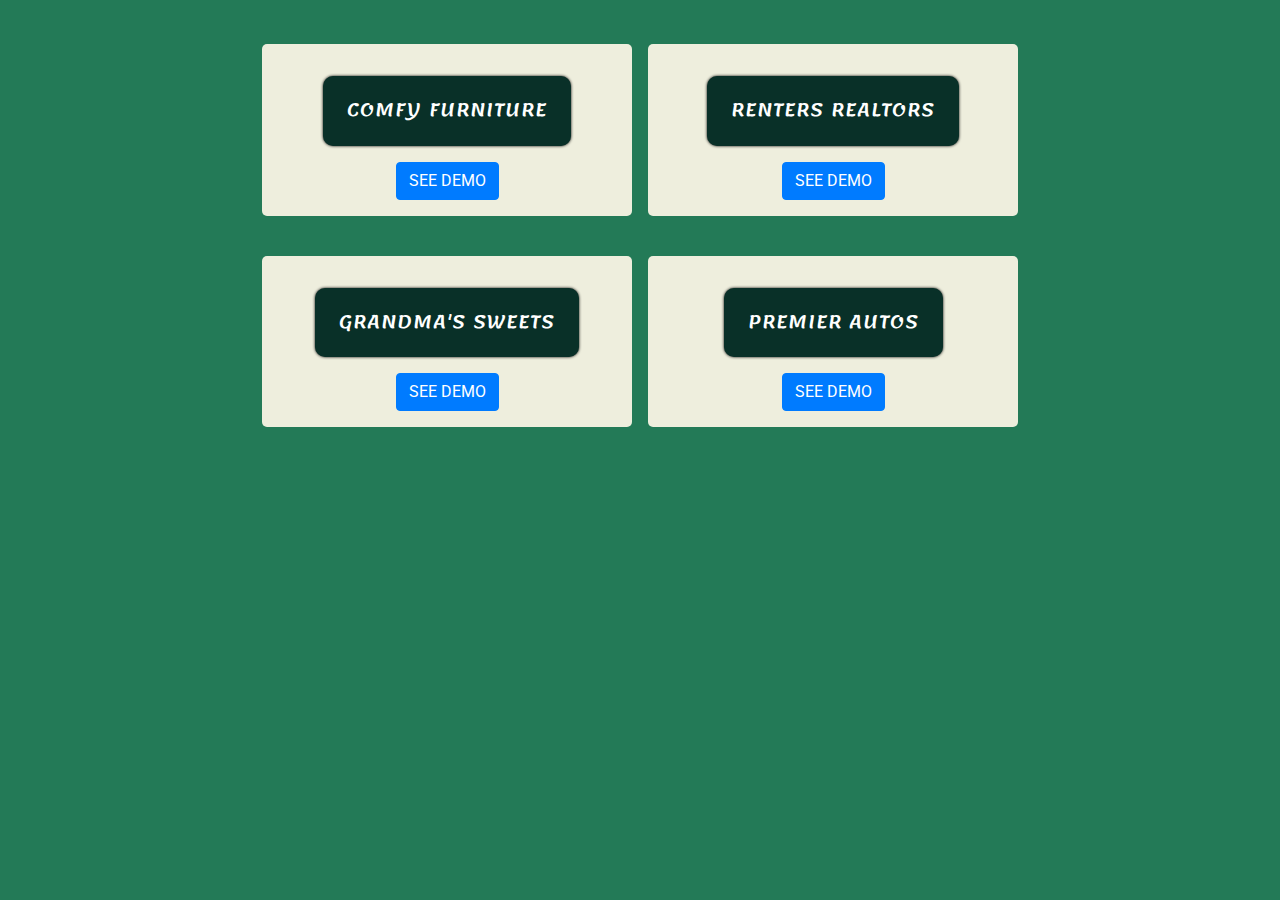
<file: index.html>
<!DOCTYPE html>
<html lang="en">
	<head>
		<meta charset="UTF-8" />
		<meta http-equiv="X-UA-Compatible" content="IE=edge" />
		<meta name="viewport" content="width=device-width, initial-scale=1.0" />
		<link rel="stylesheet" href="./bootstrap/bootstrap.min.css" />
		<link rel="stylesheet" href="./style.css" />
		<title>BOOTSTRAP 4</title>
	</head>
	<body>
		<div class="container">
			<div class="row">
				<section class="projects-container py-4 col flex-wrap Flexed">
					<!-- PROJECT WRAPPER -->
					<div
						class="
							project-wrapper
							flex-column
							Flexed
							col-sm-10 col-md-6
							mx-2
							p-3
							col-lg-4
						"
					>
						<div class="project-title-wrapper my-3 p-4">
							<h5 class="project-title mb-0">COMFY FURNITURE</h5>
						</div>
						<a
							href="./projects/comfy-sloth/index.html"
							target="_blank"
							class="btn btn-primary"
							>SEE DEMO</a
						>
					</div>
					<!-- PROJECT WRAPPER -->
					<div
						class="
							project-wrapper
							flex-column
							Flexed
							col-sm-10 col-md-6
							mx-2
							p-3
							col-lg-4
						"
					>
						<div class="project-title-wrapper my-3 p-4">
							<h5 class="project-title mb-0">RENTERS REALTORS</h5>
						</div>
						<a
							href="./projects/renters-realtors/index.html"
							target="_blank"
							class="btn btn-primary"
							>SEE DEMO</a
						>
					</div>
					<!-- PROJECT WRAPPER -->
					<div
						class="
							project-wrapper
							flex-column
							Flexed
							col-sm-10 col-md-6
							mx-2
							p-3
							col-lg-4
						"
					>
						<div class="project-title-wrapper my-3 p-4">
							<h5 class="project-title mb-0">GRANDMA'S SWEETS</h5>
						</div>
						<a
							href="./projects/grandmas-sweets/index.html"
							target="_blank"
							class="btn btn-primary"
							>SEE DEMO</a
						>
					</div>
					<!-- PROJECT WRAPPER -->
					<div
						class="
							project-wrapper
							flex-column
							Flexed
							col-sm-10 col-md-6
							mx-2
							p-3
							col-lg-4
						"
					>
						<div class="project-title-wrapper my-3 p-4">
							<h5 class="project-title mb-0">PREMIER AUTOS</h5>
						</div>
						<a
							href="./projects/premier-autos/index.html"
							target="_blank"
							class="btn btn-primary"
							>SEE DEMO</a
						>
					</div>
				</section>
			</div>
		</div>

		<script src=""></script>
	</body>
</html>
</file>
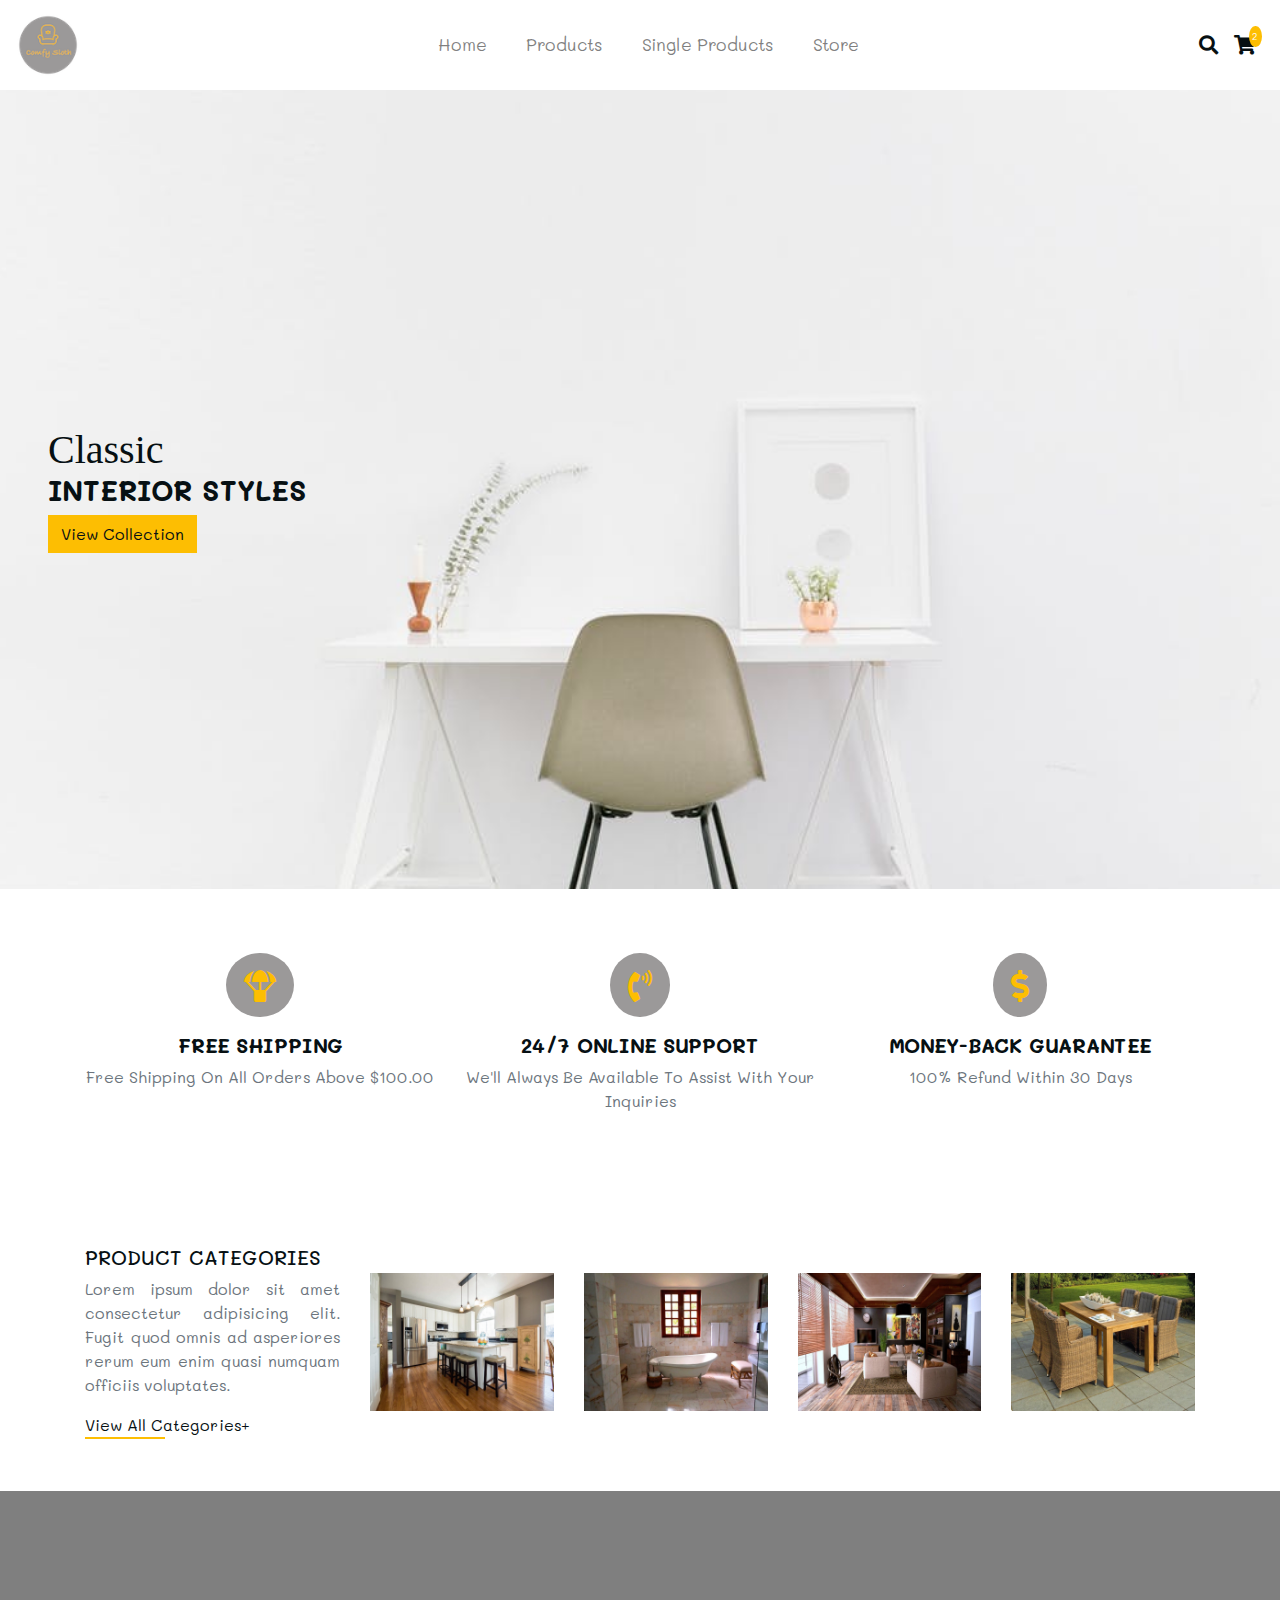
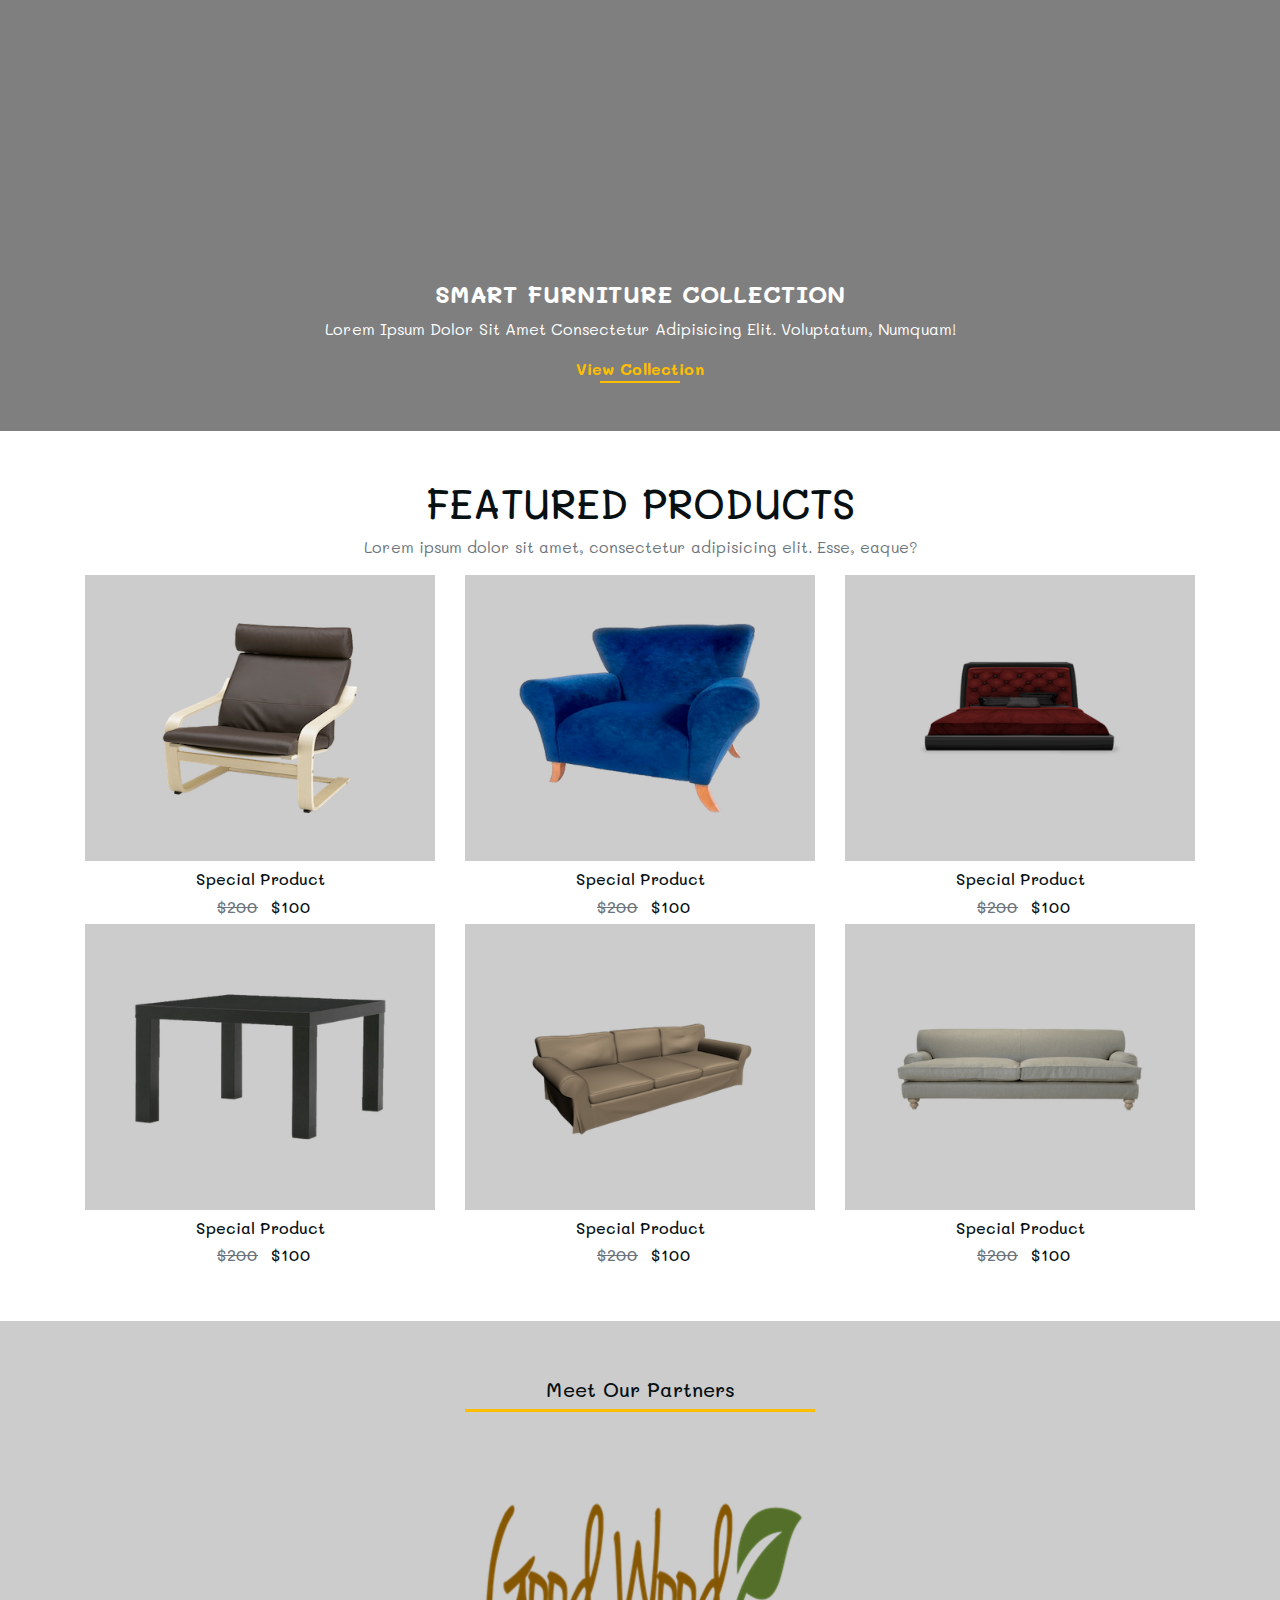
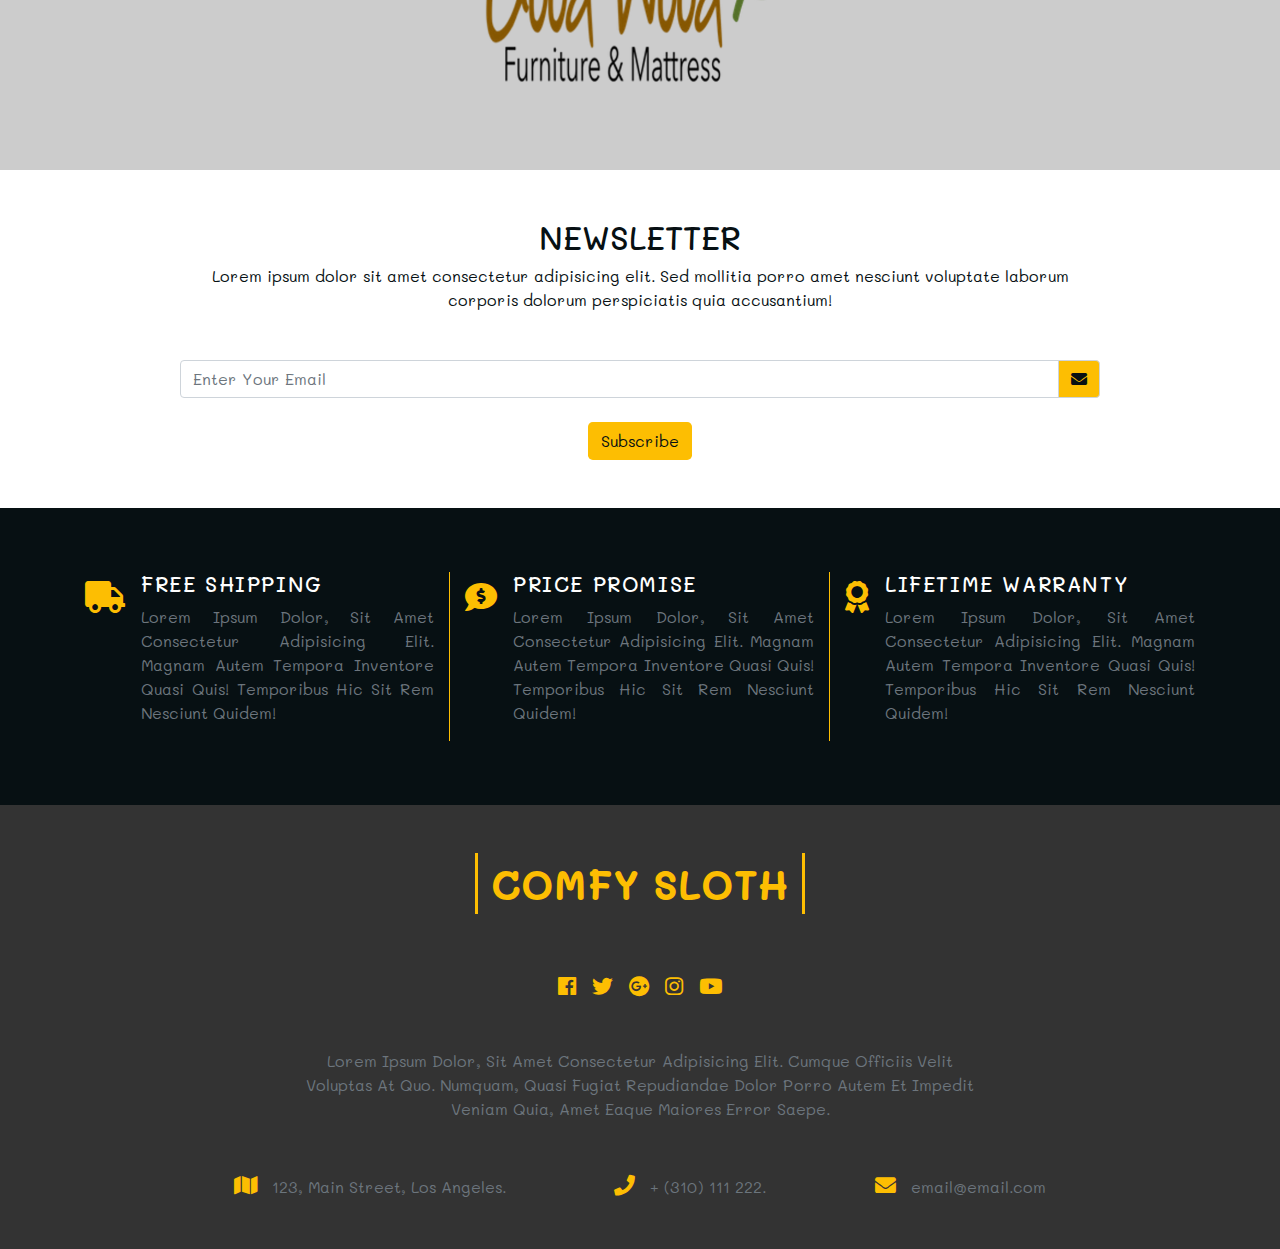
<file: projects/comfy-sloth/index.html>
<!DOCTYPE html>
<html lang="en">
 <head>
  <meta charset="UTF-8" />
  <meta name="viewport" content="width=device-width, initial-scale=1.0" />
  <meta http-equiv="X-UA-Compatible" content="ie=edge" />
  <!-- bootstrap css -->
  <link rel="stylesheet" href="css/bootstrap.min.css" />
  <!-- main css -->
  <link rel="stylesheet" href="css/main.css" />
  <!-- google fonts -->
  <link
   href="https://fonts.googleapis.com/css?family=Courgette"
   rel="stylesheet"
  />

  <!-- font awesome -->
  <link rel="stylesheet" href="css/all.css" />
  <title>Comfy Sloth</title>
  <style></style>
 </head>

 <body>
  <!-- header -->
  <header>
   <!-- navbar -->
   <nav class="navbar navbar-expand-lg navbar-light" id="navEl">
    <!--
      https://www.iconfinder.com/icons/185106/armchair_chair_streamline_icon
      Creative Commons (Attribution 3.0 Unported);
      https://www.iconfinder.com/webalys
    -->
    <a href="index.html" class="navbar-brand">
     <img src="./img/logo.png" alt="company logo" style="height: 4rem" />
    </a>
    <button
     class="navbar-toggler"
     type="button"
     data-toggle="collapse"
     data-target="#myNavbar"
    >
     <i class="fas fa-bars"></i>
    </button>
    <div class="collapse navbar-collapse" id="myNavbar">
     <ul class="navbar-nav mx-auto">
      <li class="nav-item mx-2 nav-active">
       <a href="./index.html" class="nav-link">Home</a>
      </li>
      <li class="nav-item mx-2">
       <a href="./products.html" class="nav-link" target="_blank">Products</a>
      </li>
      <li class="nav-item mx-2">
       <a href="./singleproduct.html" class="nav-link">Single Products</a>
      </li>
      <li class="nav-item mx-2">
       <a href="./store.html" class="nav-link">Store</a>
      </li>
     </ul>
    </div>
    <div class="navbar-icons d-none d-lg-flex">
     <div class="navbar-icon mx-2">
      <i class="fas fa-search"></i>
     </div>
     <!-- single icon -->
     <a href="./store.html" class="navbar-icon mx-2 navbar-cart-icon">
      <i class="fas fa-shopping-cart"></i>
      <div class="cart-items">2</div>
     </a>
     <!-- end of single icon -->
    </div>
   </nav>
   <!-- end of navbar -->
   <!-- banner -->
   <div class="banner d-flex align-items-center pl-3 pl-lg-5" id="section1">
    <div>
     <h1 class="text-capitalize text-slanted mb-0">classic</h1>
     <h3 class="text-uppercase font-weight-bold">interior styles</h3>
     <a href="./products.html" class="btn btn-yellow">view collection</a>
    </div>
   </div>
   <!-- end of banner -->
  </header>
  <!-- end of header section -->

  <!-- end of header -->
  <!-- services section -->
  <section class="services py-5 text-center">
   <div class="container">
    <div class="row">
     <!-- single service -->
     <div class="col-10 mx-auto col-md-6 col-lg-4 my-3">
      <span class="services-icon">
       <i class="fas fa-parachute-box"></i>
      </span>
      <h5 class="font-weight-bold text-uppercase">free shipping</h5>
      <p class="text-muted text-capitalize">
       free shipping on all orders above $100.00
      </p>
     </div>
     <!-- end of single service -->
     <!-- single service -->
     <div class="col-10 mx-auto col-md-6 col-lg-4 my-3">
      <span class="services-icon">
       <i class="fas fa-phone-volume"></i>
      </span>
      <h5 class="font-weight-bold text-uppercase">24/7 online support</h5>
      <p class="text-muted text-capitalize">
       we'll always be available to assist with your inquiries
      </p>
     </div>
     <!-- end of single service -->
     <!-- single service -->
     <div class="col-10 mx-auto col-md-6 col-lg-4 my-3">
      <span class="services-icon">
       <i class="fas fa-dollar-sign"></i>
      </span>
      <h5 class="font-weight-bold text-uppercase">money-back guarantee</h5>
      <p class="text-muted text-capitalize">100% refund within 30 days</p>
     </div>
     <!-- end of single service -->
    </div>
   </div>
  </section>
  <!-- end of services section -->

  <!-- categories section -->
  <section class="home-categories my-5">
   <div class="container">
    <div class="row">
     <!-- category title -->
     <div class="col-10 mx-auto col-md-6 col-lg-3 align-self-center">
      <h5 class="text-uppercase">product categories</h5>
      <p class="text-muted text-justify">
       Lorem ipsum dolor sit amet consectetur adipisicing elit. Fugit quod omnis
       ad asperiores rerum eum enim quasi numquam officiis voluptates.
      </p>
      <a
       href="./products.html"
       class="text-weight-bold text-capitalize categories-link"
       >view all categories</a
      >+
      <div class="categories-underline"></div>
     </div>
     <!-- main -->
     <div class="col-10 mx-auto col-md-6 col-lg-9 my-3">
      <div class="row">
       <!-- single category -->
       <div class="col-md-6 col-lg-3 my-3">
        <div class="category-container">
         <img
          src="./img/cagetogoryImg/kitchen-category.jpeg"
          alt="category img"
          class="img-fluid category-img"
         />
         <a href="./products.html" class="category-link">
          <h6 class="text-capitalize mb-0">kitchen</h6>
          <p class="mb-0 text-yellow">20 items</p>
         </a>
        </div>
       </div>
       <!-- end of single category -->
       <!-- single category -->
       <div class="col-md-6 col-lg-3 my-3">
        <div class="category-container">
         <img
          src="./img/cagetogoryImg/bathroom-category.jpeg"
          alt="category img"
          class="img-fluid category-img"
         />
         <a href="./products.html" class="category-link">
          <h6 class="text-capitalize mb-0">bathroom</h6>
          <p class="mb-0 text-yellow">20 items</p>
         </a>
        </div>
       </div>
       <!-- end of single category -->
       <!-- single category -->
       <div class="col-md-6 col-lg-3 my-3">
        <div class="category-container">
         <img
          src="./img/cagetogoryImg/livingroom-category.jpeg"
          alt="category img"
          class="img-fluid category-img"
         />
         <a href="./products.html" class="category-link">
          <h6 class="text-capitalize mb-0">living room</h6>
          <p class="mb-0 text-yellow">20 items</p>
         </a>
        </div>
       </div>
       <!-- end of single category -->
       <!-- single category -->
       <div class="col-md-6 col-lg-3 my-3">
        <div class="category-container">
         <img
          src="./img/cagetogoryImg/patio-category.jpeg"
          alt="category img"
          class="img-fluid category-img"
         />
         <a href="./products.html" class="category-link">
          <h6 class="text-capitalize mb-0">patio</h6>
          <p class="mb-0 text-yellow">20 items</p>
         </a>
        </div>
       </div>
       <!-- end of single category -->
      </div>
     </div>
    </div>
   </div>
  </section>
  <!-- end of categories section -->

  <!-- home filler -->
  <section>
   <div class="container-fluid">
    <div class="row home-filler align-items-end pb-5">
     <div class="col-10 mx-auto text-white text-center">
      <h4 class="text-uppercase font-weight-bold">
       smart furniture collection
      </h4>
      <p class="text-capitalize">
       Lorem ipsum dolor sit amet consectetur adipisicing elit. Voluptatum,
       numquam!
      </p>
      <a
       href="./products.html"
       class="font-weight-bold text-capitalize collection-link"
       >view collection</a
      >
      <div class="collection-underline"></div>
     </div>
    </div>
   </div>
  </section>
  <!-- end of home filler -->

  <!-- featured section -->
  <section class="featured py-5">
   <div class="container">
    <div class="row">
     <div class="col-10 mx-auto text-center">
      <h1 class="text-uppercase">featured products</h1>
      <p class="text-muted">
       Lorem ipsum dolor sit amet, consectetur adipisicing elit. Esse, eaque?
      </p>
     </div>
    </div>
    <div class="row">
     <!-- single product -->
     <div class="col-10 mx-auto col-md-6 col-lg-4">
      <div class="featured-container p-5">
       <img
        src="./img/img-products/product-1.png"
        alt="product"
        class="img-fluid"
       />
       <span
        class="featured-search-icon"
        data-toggle="modal"
        data-target="#producModal"
        ><i class="fas fa-search"></i
       ></span>
       <a href="#" class="featured-store-link text-capitalize">add to cart</a>
      </div>
      <h6 class="text-capitalize text-center my-2">special product</h6>
      <h6 class="text-center">
       <span class="text-muted old-price mx-2">$200</span>
       <span>$100</span>
      </h6>
     </div>
     <!-- end of single product -->
     <!-- single product -->
     <div class="col-10 mx-auto col-md-6 col-lg-4">
      <div class="featured-container p-5">
       <img
        src="./img/img-products/product-2.png"
        alt="product"
        class="img-fluid"
       />
       <span
        class="featured-search-icon"
        data-toggle="modal"
        data-target="#producModal"
        ><i class="fas fa-search"></i
       ></span>
       <a href="#" class="featured-store-link text-capitalize">add to cart</a>
      </div>
      <h6 class="text-capitalize text-center my-2">special product</h6>
      <h6 class="text-center">
       <span class="text-muted old-price mx-2">$200</span>
       <span>$100</span>
      </h6>
     </div>
     <!-- end of single product -->
     <!-- single product -->
     <div class="col-10 mx-auto col-md-6 col-lg-4">
      <div class="featured-container p-5">
       <img
        src="./img/img-products/product-3.png"
        alt="product"
        class="img-fluid"
       />
       <span
        class="featured-search-icon"
        data-toggle="modal"
        data-target="#producModal"
        ><i class="fas fa-search"></i
       ></span>
       <a href="#" class="featured-store-link text-capitalize">add to cart</a>
      </div>
      <h6 class="text-capitalize text-center my-2">special product</h6>
      <h6 class="text-center">
       <span class="text-muted old-price mx-2">$200</span>
       <span>$100</span>
      </h6>
     </div>
     <!-- end of single product -->
     <!-- single product -->
     <div class="col-10 mx-auto col-md-6 col-lg-4">
      <div class="featured-container p-5">
       <img
        src="./img/img-products/product-4.png"
        alt="product"
        class="img-fluid"
       />
       <span
        class="featured-search-icon"
        data-toggle="modal"
        data-target="#producModal"
        ><i class="fas fa-search"></i
       ></span>
       <a href="#" class="featured-store-link text-capitalize">add to cart</a>
      </div>
      <h6 class="text-capitalize text-center my-2">special product</h6>
      <h6 class="text-center">
       <span class="text-muted old-price mx-2">$200</span>
       <span>$100</span>
      </h6>
     </div>
     <!-- end of single product -->
     <!-- single product -->
     <div class="col-10 mx-auto col-md-6 col-lg-4">
      <div class="featured-container p-5">
       <img
        src="./img/img-products/product-5.png"
        alt="product"
        class="img-fluid"
       />
       <span
        class="featured-search-icon"
        data-toggle="modal"
        data-target="#producModal"
        ><i class="fas fa-search"></i
       ></span>
       <a href="#" class="featured-store-link text-capitalize">add to cart</a>
      </div>
      <h6 class="text-capitalize text-center my-2">special product</h6>
      <h6 class="text-center">
       <span class="text-muted old-price mx-2">$200</span>
       <span>$100</span>
      </h6>
     </div>
     <!-- end of single product -->
     <!-- single product -->
     <div class="col-10 mx-auto col-md-6 col-lg-4">
      <div class="featured-container p-5">
       <img
        src="./img/img-products/product-6.png"
        alt="product"
        class="img-fluid"
       />
       <span
        class="featured-search-icon"
        data-toggle="modal"
        data-target="#producModal"
        ><i class="fas fa-search"></i
       ></span>
       <a href="#" class="featured-store-link text-capitalize">add to cart</a>
      </div>
      <h6 class="text-capitalize text-center my-2">special product</h6>
      <h6 class="text-center">
       <span class="text-muted old-price mx-2">$200</span>
       <span>$100</span>
      </h6>
     </div>
     <!-- end of single product -->
    </div>
   </div>
  </section>
  <!-- end of featured section -->

  <!-- partners section -->
  <section class="partners py-5">
   <div class="container">
    <div class="row">
     <!-- company carousel -->
     <div class="col-6 col md-6 col-lg-4 mx-auto">
      <div id="partnerCarousel" class="carousel slide" data-ride="carousel">
       <h5 class="text-capitalize text-center partners-text mx-auto mb-5">
        meet our partners
       </h5>
       <div class="carousel-inner">
        <!-- single item -->
        <div class="carousel-item active">
         <img
          src="./img/company-logos/company-logo-1.png"
          alt="partner company"
          class="d-block w-100"
         />
        </div>
        <!-- end of single item -->
        <!-- single item -->
        <div class="carousel-item">
         <img
          src="./img/company-logos/company-logo-2.png"
          alt="partner company"
          class="d-block w-100"
         />
        </div>
        <!-- end of single item -->
        <!-- single item -->
        <div class="carousel-item">
         <img
          src="./img/company-logos/company-logo-3.png"
          alt="partner company"
          class="d-block w-100"
         />
        </div>
        <!-- end of single item -->
        <!-- single item -->
        <div class="carousel-item">
         <img
          src="./img/company-logos/company-logo-4.png"
          alt="partner company"
          class="d-block w-100"
         />
        </div>
        <!-- end of single item -->
        <!-- single item -->
        <div class="carousel-item">
         <img
          src="./img/company-logos/company-logo-5.png"
          alt="partner company"
          class="d-block w-100"
         />
        </div>
        <!-- end of single item -->
        <!-- single item -->
        <div class="carousel-item">
         <img
          src="./img/company-logos/company-logo-6.png"
          alt="partner company"
          class="d-block w-100"
         />
        </div>
        <!-- end of single item -->
       </div>
      </div>
     </div>
     <!-- end of company carousel -->
    </div>
   </div>
  </section>
  <!-- end of partners section -->

  <!-- newsletter -->
  <section class="newsletter py-5">
   <div class="container">
    <div class="row">
     <div class="col-10 mx-auto text-center">
      <h2 class="text-uppercase">newsletter</h2>
      <p>
       Lorem ipsum dolor sit amet consectetur adipisicing elit. Sed mollitia
       porro amet nesciunt voluptate laborum corporis dolorum perspiciatis quia
       accusantium!
      </p>
      <form action="">
       <div class="input-group mt-5 mb-4">
        <input
         type="text"
         class="form-control text-capitalize"
         placeholder="enter your email"
        />
        <div class="input-group-append">
         <div class="input-group-text form-icon">
          <i class="fas fa-envelope"></i>
         </div>
        </div>
       </div>
       <button type="submit" class="btn btn-yellow sub-btn">subscribe</button>
      </form>
     </div>
    </div>
   </div>
  </section>
  <!-- end of newsletter -->

  <!-- services -->
  <section class="skills py-5">
   <div class="container">
    <div class="row">
     <!-- single service -->
     <div
      class="col-10 mx-auto col-md-6 col-lg-4 d-flex my-3 service-container"
     >
      <div class="service-icon mr-3">
       <i class="fas fa-truck"></i>
      </div>
      <div class="service-text">
       <h4 class="text-uppercase text-white">free shipping</h4>
       <p class="text-muted text-capitalize text-justify">
        Lorem ipsum dolor, sit amet consectetur adipisicing elit. Magnam autem
        tempora inventore quasi quis! Temporibus hic sit rem nesciunt quidem!
       </p>
      </div>
     </div>
     <!-- end of single service -->
     <!-- single service -->
     <div
      class="col-10 mx-auto col-md-6 col-lg-4 d-flex my-3 service-container"
     >
      <div class="service-icon mr-3">
       <i class="fas fa-comment-dollar"></i>
      </div>
      <div class="service-text">
       <h4 class="text-uppercase text-white">price promise</h4>
       <p class="text-muted text-capitalize text-justify">
        Lorem ipsum dolor, sit amet consectetur adipisicing elit. Magnam autem
        tempora inventore quasi quis! Temporibus hic sit rem nesciunt quidem!
       </p>
      </div>
     </div>
     <!-- end of single service -->
     <!-- single service -->
     <div class="col-10 mx-auto col-md-6 col-lg-4 d-flex my-3">
      <div class="service-icon mr-3">
       <i class="fas fa-award"></i>
      </div>
      <div class="service-text">
       <h4 class="text-uppercase text-white">lifetime warranty</h4>
       <p class="text-muted text-capitalize text-justify">
        Lorem ipsum dolor, sit amet consectetur adipisicing elit. Magnam autem
        tempora inventore quasi quis! Temporibus hic sit rem nesciunt quidem!
       </p>
      </div>
     </div>
     <!-- end of single service -->
    </div>
   </div>
  </section>
  <!-- end of services -->

  <!-- footer -->
  <footer class="py-5 footer">
   <div class="container">
    <div class="row">
     <div class="col-10 mx-auto text-center">
      <h1
       class="text-uppercase font-weight-bold text-yellow footer-title text-center d-inline-block"
      >
       comfy sloth
      </h1>
      <!-- footer icons -->
      <div class="footer-icon my-5 d-flex justify-content-center">
       <!-- single icon -->
       <a href="#" class="footer-icon mx-2"> <i class="fab fa-facebook"></i></a>
       <!-- end of single icon -->
       <!-- single icon -->
       <a href="#" class="footer-icon mx-2"> <i class="fab fa-twitter"></i></a>
       <!-- end of single icon -->
       <!-- single icon -->
       <a href="#" class="footer-icon mx-2">
        <i class="fab fa-google-plus"></i
       ></a>
       <!-- end of single icon -->
       <!-- single icon -->
       <a href="#" class="footer-icon mx-2">
        <i class="fab fa-instagram"></i
       ></a>
       <!-- end of single icon -->
       <!-- single icon -->
       <a href="#" class="footer-icon mx-2"> <i class="fab fa-youtube"></i></a>
       <!-- end of single icon -->
      </div>
      <!-- end of footer icons -->
      <p class="text-muted text-capitalize w-75 mx-auto">
       Lorem ipsum dolor, sit amet consectetur adipisicing elit. Cumque officiis
       velit voluptas at quo. Numquam, quasi fugiat repudiandae dolor porro
       autem et impedit veniam quia, amet eaque maiores error saepe.
      </p>
      <!-- footer contact -->
      <div
       class="footer-contact mt-5 d-flex justify-content-around flex-wrap text-muted"
      >
       <!-- single contact -->
       <div class="text-capitalize">
        <span class="footer-icon mr-2">
         <i class="fas fa-map"></i>
        </span>
        123, main street, los angeles.
       </div>
       <!-- end of single contact -->
       <!-- single contact -->
       <div class="text-capitalize">
        <span class="footer-icon mr-2">
         <i class="fas fa-phone"></i>
        </span>
        + (310) 111 222.
       </div>
       <!-- end of single contact -->
       <!-- single contact -->
       <div>
        <span class="footer-icon mr-2">
         <i class="fas fa-envelope"></i>
        </span>
        email@email.com
       </div>
       <!-- end of single contact -->
      </div>
      <!-- end of footer contact -->
     </div>
    </div>
   </div>
  </footer>
  <!-- end of footer -->

  <!-- modal -->
  <div class="modal fade" id="producModal" tabindex="-1" role="dialog">
   <div class="modal-dialog" role="document">
    <div class="modal-content">
     <!-- modal header -->
     <div class="modal-header">
      <h5 class="modal-title text-capitalize">product info</h5>
      <button type="button" class="close" data-dismiss="modal">
       <span aria-hidden="true">&times;</span>
      </button>
     </div>
     <!-- end of modal header -->
     <!-- modal body -->
     <div class="modal-body">
      <div class="row">
       <div class="col text-center">
        <img src="./img/img-products/product-1.png" alt="" class="img-fluid" />
        <!-- ratings -->
        <div class="ratings">
         <span class="rating-icon">
          <i class="fas fa-star"></i>
         </span>
         <span class="rating-icon">
          <i class="fas fa-star"></i>
         </span>
         <span class="rating-icon">
          <i class="fas fa-star"></i>
         </span>

         <span class="rating-icon">
          <i class="fas fa-star"></i>
         </span>
         <span class="rating-icon">
          <i class="far fa-star"></i>
         </span>
         <span class="text-capitalize">(25 customer reviews)</span>
        </div>
        <!-- end of ratings -->
        <h2 class="text-uppercase my-2">premium office armchair</h2>
        <h2>$10.00 - $200.00</h2>
        <p class="lead text-muted">
         Lorem ipsum, dolor sit amet consectetur adipisicing elit. Ipsam, ex et
         est temporibus fuga corporis.
        </p>
        <!-- colors -->
        <h5 class="text-uppercase">
         colors:
         <span
          class="d-inline-block products-color products-color-black mr-2"
         ></span>
         <span
          class="d-inline-block products-color products-color-red mr-2"
         ></span>
         <span
          class="d-inline-block products-color products-color-blue mr-2"
         ></span>
        </h5>
        <!-- end of colors -->
        <!-- sizes -->
        <!-- end of sizes -->
        <h5 class="text-uppercase">
         sizes:
         <span class="mx-2">xs</span>
         <span class="mx-2">s</span>
         <span class="mx-2">m</span>
         <span class="mx-2">l</span>
         <span class="mx-2">xl</span>
        </h5>
        <div class="d-flex flex-wrap">
         <!-- cart buttons -->
         <div class="d-flex my-2">
          <span class="btn btn-black mx-1"> - </span>
          <span class="btn btn-black mx-1"> 4 </span>
          <span class="btn btn-black mx-1"> + </span>
         </div>
         <!-- end of cart buttons -->
         <!-- wishlist button -->
         <button class="btn btn-black my-2 mx-2">wishlist</button>
         <!-- ATC button -->
         <button class="btn btn-yellow my-2 mx-2">add to cart</button>
        </div>
       </div>
      </div>
     </div>
     <!-- end of modal body -->
     <!-- modal footer -->
     <div class="modal-footer justify-content-center text-capitalize">
      <button type="button" class="btn btn-danger" data-dismiss="modal">
       Close Modal
      </button>
     </div>
     <!-- end of modal footer -->
    </div>
   </div>
  </div>
  <!-- end of modal -->

  <!-- jquery -->
  <script src="js/jquery-3.3.1.min.js"></script>
  <!-- bootstrap js -->
  <script src="js/bootstrap.bundle.min.js"></script>
  <!-- script js -->
  <script src="js/app.js"></script>
 </body>
</html>
</file>
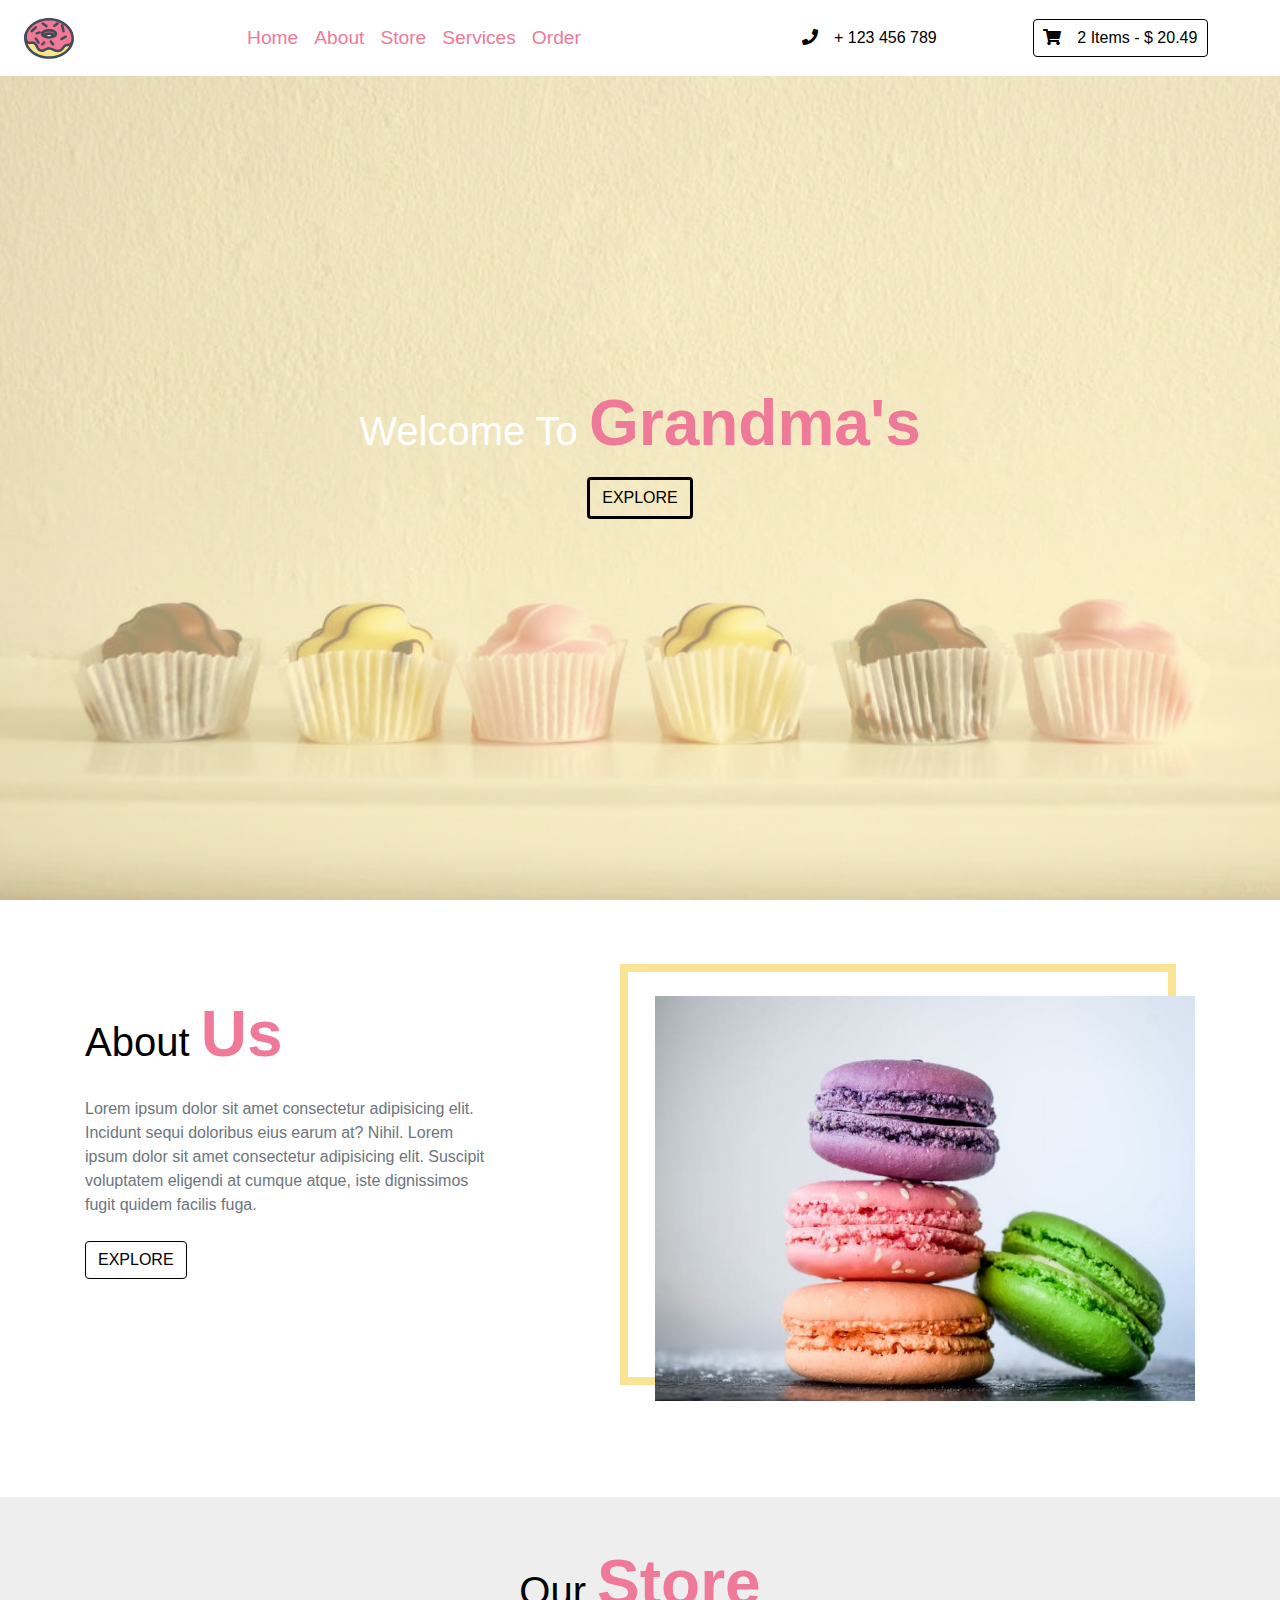
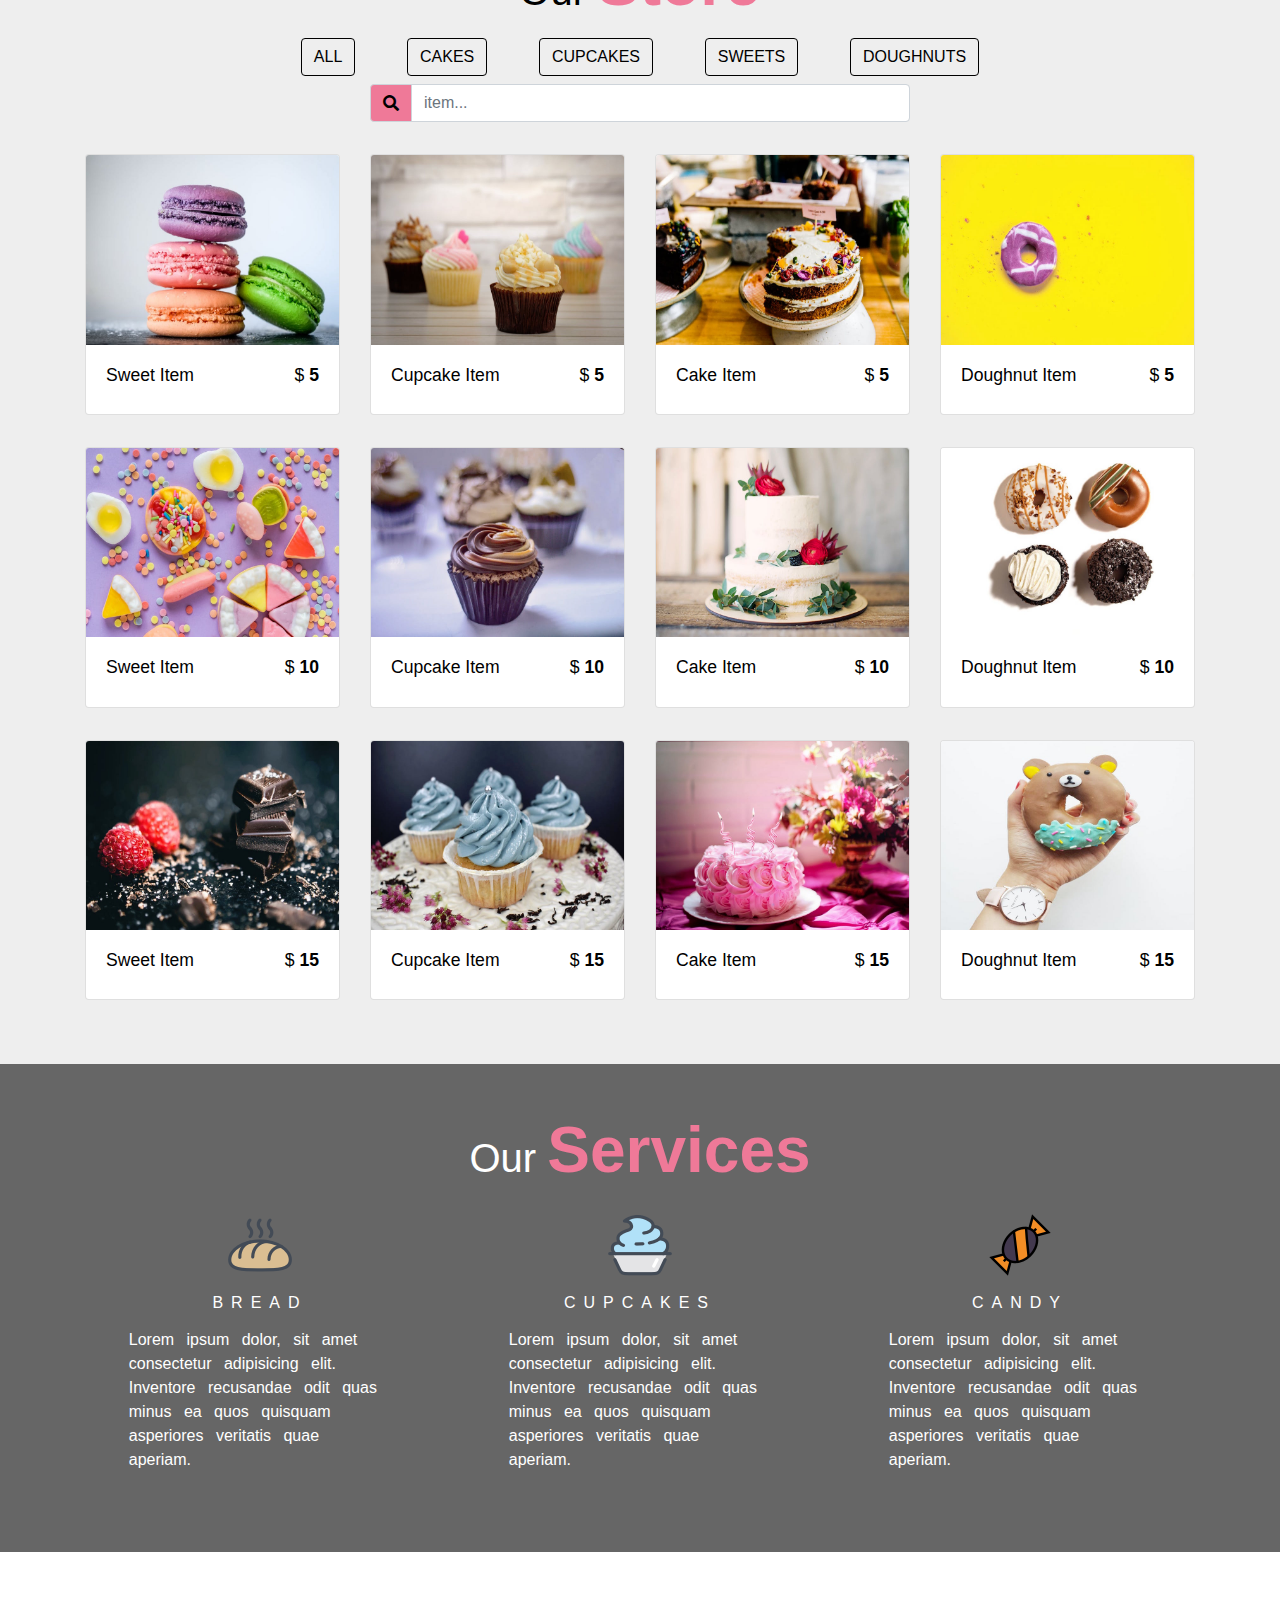
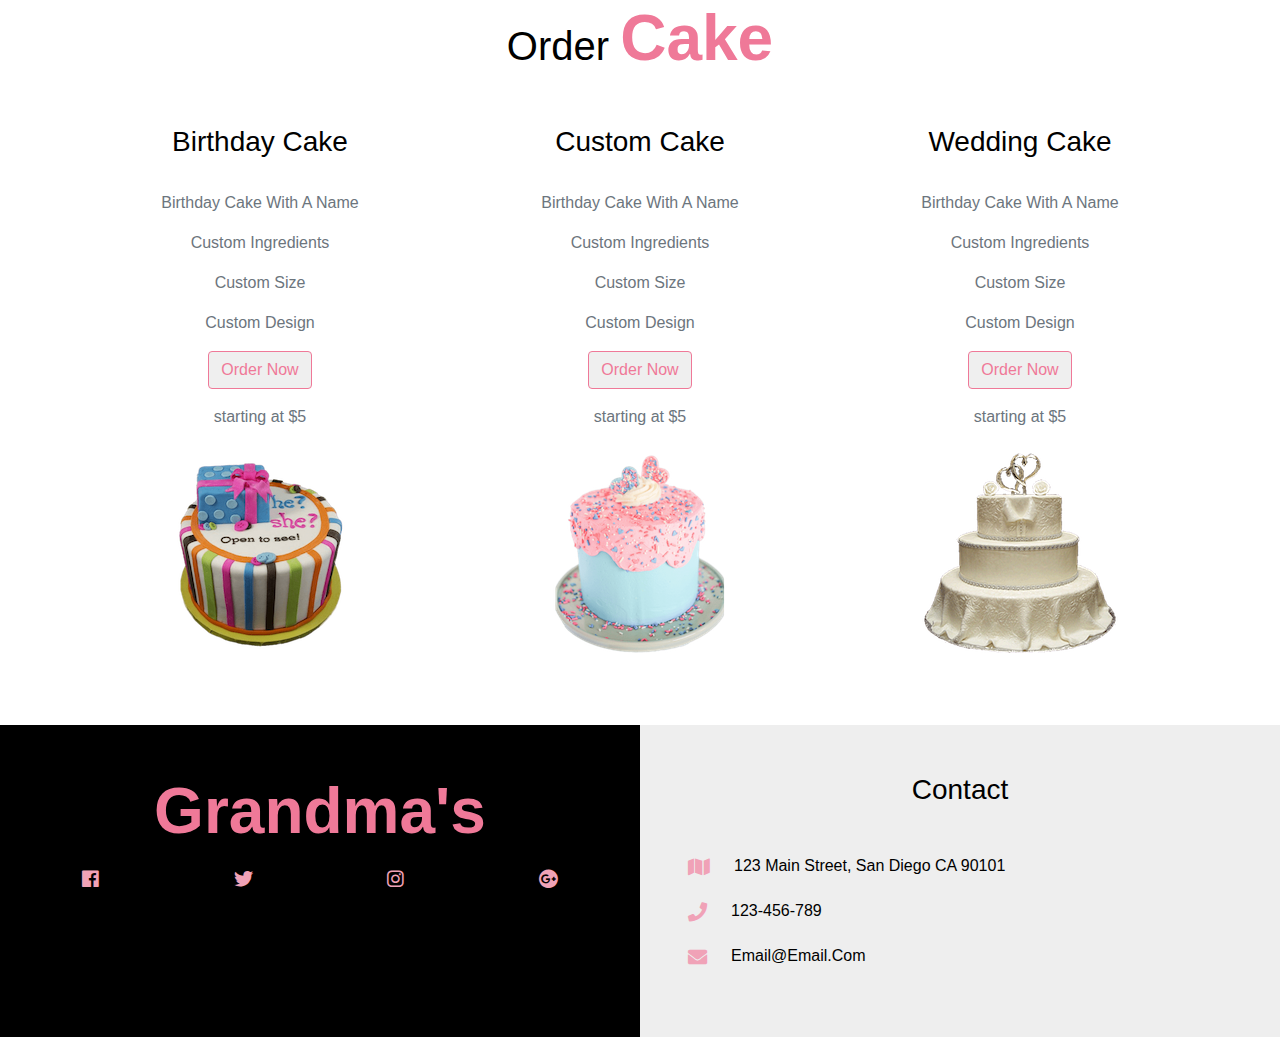
<file: projects/grandmas-sweets/index.html>
<!DOCTYPE html>
<html lang="en">
<head>
<meta charset="UTF-8" />
<meta name="viewport" content="width=device-width, initial-scale=1.0" />
<meta http-equiv="X-UA-Compatible" content="ie=edge" />
<!-- bootstrap css -->
<link rel="stylesheet" href="css/bootstrap.min.css" />
<!-- main css -->
<link rel="stylesheet" href="css/style.css" />

<!-- font awesome -->
<link rel="stylesheet" href="css/all.css" />
<title>Grandma's Project</title>
<style></style>
</head>

<body>
<!-- Back to top buton -->
<div class="d-flex scrollToTop justify-content-center align-items-center">
<i class="fas fa-chevron-up to-top"></i>
</div>
<!-- End of Back to top buton -->
<header id="header">
<nav class="navbar navbar-expand-lg px-4">
<!-- 
https://www.iconfinder.com/icons/2427887/dessert_donut_doughnut_fat_sweets_icon
Creative Commons (Attribution 3.0 Unported);
https://www.iconfinder.com/korawan_m
-->
<a href="#" class="navbar-brand">
<img src="./img/logo.svg" alt="main-icon" />
</a>
<button
type="button"
class="navbar-toggler"
data-toggle="collapse"
data-target="#myNavbar"
>
<span class="toggler-icon">
    <i class="fas fa-bars"></i>
</span>
</button>
<div class="collapse navbar-collapse" id="myNavbar">
<ul class="navbar-nav text-capitalize mx-auto">
    <li class="nav-item active">
        <a href="#header" class="nav-link">home</a>
    </li>
    <li class="nav-item active">
        <a href="#about" class="nav-link">about</a>
    </li>
    <li class="nav-item active">
        <a href="#store" class="nav-link">store</a>
    </li>
    <li class="nav-item active">
        <a href="#services" class="nav-link">services</a>
    </li>
    <li class="nav-item active">
        <a href="#cakes" class="nav-link">order</a>
    </li>
</ul>
<div class="nav-info-items d-none d-lg-flex">
    <!-- single info -->
    <div
        class="nav-info align-items-center d-flex justify-content-between mx-lg-5"
    >
        <span class="info-icon mx-lg-3">
            <i class="fas fa-phone"></i>
        </span>
        <p class="mb-0">+ 123 456 789</p>
    </div>
    <!-- single info -->
    <div
        id="cart-info"
        class="nav-info align-items-center cart-info d-flex justify-content-between mx-lg-5"
    >
        <span class="cart-info__icon mr-lg-3">
            <i class="fas fa-shopping-cart"></i>
        </span>
        <p class="mb-0 text-capitalize">
            <span id="item-count"> 2 </span>
            items - $
            <span class="item-total"> 20.49 </span>
        </p>
    </div>
</div>
</div>
</nav>
<!-- End of nav -->

<!-- Banner -->
<div class="container-fluid">
<div class="row max-height justify-content-center align-items-center">
<span class="mob-cart-container d-lg-none">
    <i class="fas fa-shopping-cart mob-cart-btn" id="mob-cart-btn"></i>
</span>
    <div class="col-10 mx-auto banner text-center">

    <h1 class="text-capitalize">

        welcome to
        <strong class="banner-title">Grandma's</strong>
    </h1>
    <a href="#store" class="btn banner-link text-uppercase my-2"
        >explore</a
    >
</div>
<!-- cart -->
<div class="cart" id="cart">
    <!-- cart item -->
    <div class="cart-item d-flex justify-content-between text-capitalize my-3">
        <img src="./img-cart/cake-2.jpeg" alt="" class="img-fluid rounded-circle" id="item-img">
        <div class="item-text">
            <p id="cart-item-title" class="font-weight-bold mb-0">
                cart item</p>
            <span>$</span>
            <span id="cart-item-price" class="cart-item-price mb-0">10.99</span>
        </div>
        <a href="#" id="cart-item-remove" class="cart-item-remove">
            <i class="fas fa-trash"></i>
        </a>
    </div>
    <!-- end of cart item -->
    <!-- cart item -->
    <div class="cart-item d-flex justify-content-between text-capitalize my-3">
        <img src="./img-cart/cupcake-1.jpeg" alt="" class="img-fluid rounded-circle" id="item-img">
        <div class="item-text">
            <p id="cart-item-title" class="font-weight-bold mb-0">
                cart item</p>
            <span>$</span>
            <span id="cart-item-price" class="cart-item-price mb-0">10.99</span>
        </div>
        <a href="#" id="cart-item-remove" class="cart-item-remove">
            <i class="fas fa-trash"></i>
        </a>
    </div>
    <!-- end of cart item -->
    <!-- cart total -->
    <div class="cart-total-container d-flex justify-content-around text-capitalize mt-5">
        <h5>total</h5>
        <h5>$<strong id="cart-total" class="font-weight-bold">20.49</strong>
        </h5>
    </div>
    <!-- end of cart total -->
    <!-- cart buttons -->
    <div class="cart-buttons-container mt-3 d-flex justify-content-between">
        <a href="#" id="clear-cart" class="btn btn-black text-uppercase">clear cart</a>
        <a href="#" id="clear-cart" class="btn btn-pink text-uppercase">checkout</a>
    </div>
    <!-- end of cart buttons -->
</div>
</div>
</div>
<!-- End of Banner -->
</header>
<!-- End of header -->

<!-- About section -->
<section class="about py-5" id="about">
<div class="container">
<div class="row">
<div class="col-10 mx-auto col-md-6 my-5">
    <h1 class="text-capitalize">
        about <strong class="banner-title">us</strong>
    </h1>
    <p class="my-4 text-muted w-75">
        Lorem ipsum dolor sit amet consectetur adipisicing elit. Incidunt
        sequi doloribus eius earum at? Nihil. Lorem ipsum dolor sit amet
        consectetur adipisicing elit. Suscipit voluptatem eligendi at
        cumque atque, iste dignissimos fugit quidem facilis fuga.
    </p>
    <a href="#" class="btn btn-black text-uppercase">explore</a>
</div>
<div class="col-10 mx-auto col-md-6 my-5 align-self-center">
    <div class="about-img__container">
        <img src="./img/sweets-1.jpeg" alt="sweets-1" class="img-fluid" />
    </div>
</div>
</div>
</div>
</section>
<!-- End of About section -->

<!-- Store section -->
<section id="store" class="store py-5">
<div class="container">
<!-- section title -->
<div class="row">
<div class="col-10 mx-auto col-sm-6 text-center">
    <h1 class="text-capitalize">
        our
        <strong class="banner-title">store</strong>
    </h1>
</div>
</div>
<!-- end of section title -->

<!-- Filter buttons -->
<div class="row">
<div
    class="col-lg-8 mx-auto d-flex justify-content-around sortBtn flex-wrap"
>
    <a
        href="#"
        class="btn btn-black text-uppercase filter-btn m-2"
        data-filter="all"
        >all</a
    >
    <a
        href="#"
        class="btn btn-black text-uppercase filter-btn m-2"
        data-filter="all"
        >cakes</a
    >
    <a
        href="#"
        class="btn btn-black text-uppercase filter-btn m-2"
        data-filter="all"
        >cupcakes</a
    >
    <a
        href="#"
        class="btn btn-black text-uppercase filter-btn m-2"
        data-filter="all"
        >sweets</a
    >
    <a
        href="#"
        class="btn btn-black text-uppercase filter-btn m-2"
        data-filter="all"
        >doughnuts</a
    >
</div>
</div>
<!-- End of filter buttons -->

<!-- Search box -->
<div class="row">
<div class="col-10 mx-auto col-md-6">
    <form action="">
        <div class="input-group mb-3">
            <div class="input-group-prepend">
                <span class="input-group-text search-box" id="search-icon">
                    <i class="fas fa-search"></i>
                </span>
            </div>
            <input
                type="text"
                class="form-control"
                id="search-item"
                placeholder="item..."
            />
        </div>
    </form>
</div>
</div>
<!-- End of Search box -->
<!-- Store items -->
<div class="row store-items" id="store-items">
<!-- Single item -->
<div
    class="col-10 col-sm-6 col-lg-3 mx-auto my-3 store-item sweets"
    data-item="sweets"
>
    <div class="card single-item">
        <div class="img-container">
            <img
                src="img/sweets-1.jpeg"
                alt="sweets"
                class="card-img-top store-img"
            />
            <span class="store-item-icon">
                <i class="fas fa-shopping-cart"></i>
            </span>
        </div>
        <div class="card-body">
            <div
                class="card-text d-flex justify-content-between text-capitalize"
            >
                <h5 id="store-item-name">sweet item</h5>
                <h5 class="store-item-value">$
                <strong id="store-item-price" class="font-weight-bold">5</strong>
                </h5>
            </div>
        </div>
    </div>
</div>
<!-- End of Single item -->
<!-- Single item -->
<div
    class="col-10 col-sm-6 col-lg-3 mx-auto my-3 store-item sweets"
    data-item="sweets"
>
    <div class="card single-item">
        <div class="img-container">
            <img
                src="img/cupcake-1.jpeg"
                alt="sweets"
                class="card-img-top store-img"
            />
            <span class="store-item-icon">
                <i class="fas fa-shopping-cart"></i>
            </span>
        </div>
        <div class="card-body">
            <div
                class="card-text d-flex justify-content-between text-capitalize"
            >
                <h5 id="store-item-name">cupcake item</h5>
                <h5 class="store-item-value">
                    $
                    <strong id="store-item-price" class="font-weight-bold"
                        >5</strong
                    >
                </h5>
            </div>
        </div>
    </div>
</div>
<!-- End of Single item -->
<!-- Single item -->
<div
    class="col-10 col-sm-6 col-lg-3 mx-auto my-3 store-item sweets"
    data-item="sweets"
>
    <div class="card single-item">
        <div class="img-container">
            <img
                src="img/cake-1.jpeg"
                alt="sweets"
                class="card-img-top store-img"
            />
            <span class="store-item-icon">
                <i class="fas fa-shopping-cart"></i>
            </span>
        </div>
        <div class="card-body">
            <div
                class="card-text d-flex justify-content-between text-capitalize"
            >
                <h5 id="store-item-name">cake item</h5>
                <h5 class="store-item-value">
                    $
                    <strong id="store-item-price" class="font-weight-bold"
                        >5</strong
                    >
                </h5>
            </div>
        </div>
    </div>
</div>
<!-- End of Single item -->
<!-- Single item -->
<div
    class="col-10 col-sm-6 col-lg-3 mx-auto my-3 store-item sweets"
    data-item="sweets"
>
    <div class="card single-item">
        <div class="img-container">
            <img
                src="img/doughnut-1.jpeg"
                alt="sweets"
                class="card-img-top store-img"
            />
            <span class="store-item-icon">
                <i class="fas fa-shopping-cart"></i>
            </span>
        </div>
        <div class="card-body">
            <div
                class="card-text d-flex justify-content-between text-capitalize"
            >
                <h5 id="store-item-name">doughnut item</h5>
                <h5 class="store-item-value">
                    $
                    <strong id="store-item-price" class="font-weight-bold"
                        >5</strong
                    >
                </h5>
            </div>
        </div>
    </div>
</div>
<!-- End of Single item -->
<!-- Single item -->
<div
    class="col-10 col-sm-6 col-lg-3 mx-auto my-3 store-item sweets"
    data-item="sweets"
>
    <div class="card single-item">
        <div class="img-container">
            <img
                src="img/sweets-2.jpeg"
                alt="sweets"
                class="card-img-top store-img"
            />
            <span class="store-item-icon">
                <i class="fas fa-shopping-cart"></i>
            </span>
        </div>
        <div class="card-body">
            <div
                class="card-text d-flex justify-content-between text-capitalize"
            >
                <h5 id="store-item-name">sweet item</h5>
                <h5 class="store-item-value">
                    $
                    <strong id="store-item-price" class="font-weight-bold"
                        >10</strong
                    >
                </h5>
            </div>
        </div>
    </div>
</div>
<!-- End of Single item -->
<!-- Single item -->
<div
    class="col-10 col-sm-6 col-lg-3 mx-auto my-3 store-item sweets"
    data-item="sweets"
>
    <div class="card single-item">
        <div class="img-container">
            <img
                src="img/cupcake-2.jpeg"
                alt="sweets"
                class="card-img-top store-img"
            />
            <span class="store-item-icon">
                <i class="fas fa-shopping-cart"></i>
            </span>
        </div>
        <div class="card-body">
            <div
                class="card-text d-flex justify-content-between text-capitalize"
            >
                <h5 id="store-item-name">cupcake item</h5>
                <h5 class="store-item-value">
                    $
                    <strong id="store-item-price" class="font-weight-bold"
                        >10</strong
                    >
                </h5>
            </div>
        </div>
    </div>
</div>
<!-- End of Single item -->
<!-- Single item -->
<div
    class="col-10 col-sm-6 col-lg-3 mx-auto my-3 store-item sweets"
    data-item="sweets"
>
    <div class="card single-item">
        <div class="img-container">
            <img
                src="img/cake-2.jpeg"
                alt="sweets"
                class="card-img-top store-img"
            />
            <span class="store-item-icon">
                <i class="fas fa-shopping-cart"></i>
            </span>
        </div>
        <div class="card-body">
            <div
                class="card-text d-flex justify-content-between text-capitalize"
            >
                <h5 id="store-item-name">cake item</h5>
                <h5 class="store-item-value">
                    $
                    <strong id="store-item-price" class="font-weight-bold"
                        >10</strong
                    >
                </h5>
            </div>
        </div>
    </div>
</div>
<!-- End of Single item -->
<!-- Single item -->
<div
    class="col-10 col-sm-6 col-lg-3 mx-auto my-3 store-item sweets"
    data-item="sweets"
>
    <div class="card single-item">
        <div class="img-container">
            <img
                src="img/doughnut-2.jpeg"
                alt="sweets"
                class="card-img-top store-img"
            />
            <span class="store-item-icon">
                <i class="fas fa-shopping-cart"></i>
            </span>
        </div>
        <div class="card-body">
            <div
                class="card-text d-flex justify-content-between text-capitalize"
            >
                <h5 id="store-item-name">doughnut item</h5>
                <h5 class="store-item-value">
                    $
                    <strong id="store-item-price" class="font-weight-bold"
                        >10</strong
                    >
                </h5>
            </div>
        </div>
    </div>
</div>
<!-- End of Single item -->
<!-- Single item -->
<div
    class="col-10 col-sm-6 col-lg-3 mx-auto my-3 store-item sweets"
    data-item="sweets"
>
    <div class="card single-item">
        <div class="img-container">
            <img
                src="img/sweets-3.jpeg"
                alt="sweets"
                class="card-img-top store-img"
            />
            <span class="store-item-icon">
                <i class="fas fa-shopping-cart"></i>
            </span>
        </div>
        <div class="card-body">
            <div
                class="card-text d-flex justify-content-between text-capitalize"
            >
                <h5 id="store-item-name">sweet item</h5>
                <h5 class="store-item-value">
                    $
                    <strong id="store-item-price" class="font-weight-bold"
                        >15</strong
                    >
                </h5>
            </div>
        </div>
    </div>
</div>
<!-- End of Single item -->
<!-- Single item -->
<div
    class="col-10 col-sm-6 col-lg-3 mx-auto my-3 store-item sweets"
    data-item="sweets"
>
    <div class="card single-item">
        <div class="img-container">
            <img
                src="img/cupcake-3.jpeg"
                alt="sweets"
                class="card-img-top store-img"
            />
            <span class="store-item-icon">
                <i class="fas fa-shopping-cart"></i>
            </span>
        </div>
        <div class="card-body">
            <div
                class="card-text d-flex justify-content-between text-capitalize"
            >
                <h5 id="store-item-name">cupcake item</h5>
                <h5 class="store-item-value">
                    $
                    <strong id="store-item-price" class="font-weight-bold"
                        >15</strong
                    >
                </h5>
            </div>
        </div>
    </div>
</div>
<!-- End of Single item -->
<!-- Single item -->
<div
    class="col-10 col-sm-6 col-lg-3 mx-auto my-3 store-item sweets"
    data-item="sweets"
>
    <div class="card single-item">
        <div class="img-container">
            <img
                src="img/cake-3.jpeg"
                alt="sweets"
                class="card-img-top store-img"
            />
            <span class="store-item-icon">
                <i class="fas fa-shopping-cart"></i>
            </span>
        </div>
        <div class="card-body">
            <div
                class="card-text d-flex justify-content-between text-capitalize"
            >
                <h5 id="store-item-name">cake item</h5>
                <h5 class="store-item-value">
                    $
                    <strong id="store-item-price" class="font-weight-bold"
                        >15</strong
                    >
                </h5>
            </div>
        </div>
    </div>
</div>
<!-- End of Single item -->
<!-- Single item -->
<div
    class="col-10 col-sm-6 col-lg-3 mx-auto my-3 store-item sweets"
    data-item="sweets"
>
    <div class="card single-item">
        <div class="img-container">
            <img
                src="img/doughnut-3.jpeg"
                alt="sweets"
                class="card-img-top store-img"
            />
            <span class="store-item-icon">
                <i class="fas fa-shopping-cart"></i>
            </span>
        </div>
        <div class="card-body">
            <div
                class="card-text d-flex justify-content-between text-capitalize"
            >
                <h5 id="store-item-name">doughnut item</h5>
                <h5 class="store-item-value">
                    $
                    <strong id="store-item-price" class="font-weight-bold"
                        >15</strong
                    >
                </h5>
            </div>
        </div>
    </div>
</div>
<!-- End of Single item -->
</div>
<!-- End of Store items -->
</div>
</section>
<!-- End of Store section -->

<!-- Services section -->
<section id="services" class="services py-5">
<div class="container">
<div class="row">
<div class="col-md-12 mx-auto col-sm-6 text-center d-block">
    <h1 class="text-capitalize">
    our			<strong class="banner-title">services</strong>
    </h1>
</div>
<!-- Single service -->
<div class="col-md-4 text-center my-3">
                <!-- 
    https://www.iconfinder.com/icons/2427860/baguette_bread_bread_loaf_food_toast_icon
    Creative Commons (Attribution 3.0 Unported);
    https://www.iconfinder.com/korawan_m
    -->
    <img src="./img/bread-icon.png" alt="bread icon" />
    <h6 class="text-uppercase my-3 service-title">bread</h6>
    <p class="w-75 mx-auto text-left service-text">
        Lorem ipsum dolor, sit amet consectetur adipisicing elit.
        Inventore recusandae odit quas minus ea quos quisquam asperiores
        veritatis quae aperiam.
    </p>
</div>
<!-- End of Single service -->
<!-- Single service -->
<div class="col-md-4 text-center my-3">
                            <!-- 
    https://www.iconfinder.com/icons/2427875/cup_cupcake_dessertice_cream_yogurt_icon
    Creative Commons (Attribution 3.0 Unported);
    https://www.iconfinder.com/korawan_m
    -->
    <img src="./img/cupcake-icon.png" alt="bread icon" />
    <h6 class="text-uppercase my-3 service-title">cupcakes</h6>
    <p class="w-75 mx-auto text-left service-text">
        Lorem ipsum dolor, sit amet consectetur adipisicing elit.
        Inventore recusandae odit quas minus ea quos quisquam asperiores
        veritatis quae aperiam.
    </p>
</div>
<!-- End of Single service -->
<!-- Single service -->
<div class="col-md-4 text-center my-3">
                            <!-- 
    https://www.iconfinder.com/icons/2671457/candy_sweets_treat_trick_icon
    Creative Commons (Attribution 3.0 Unported);
    https://www.iconfinder.com/bluelabelicons
    -->
    <img src="./img/candy-icon.png" alt="bread icon" />
    <h6 class="text-uppercase my-3 service-title">candy</h6>
    <p class="w-75 mx-auto text-left service-text">
        Lorem ipsum dolor, sit amet consectetur adipisicing elit.
        Inventore recusandae odit quas minus ea quos quisquam asperiores
        veritatis quae aperiam.
    </p>
</div>
<!-- End of Single service -->
</div>
</div>
</section>
<!-- End of Services section -->

<!-- Order section -->
<section id="cakes" class="cakes py-5">
<div class="container">
<!-- section title -->
<div class="row">
<div class="col-10 mx-auto col-sm-6 text-center">
<h1 class="text-capitalize">
order			<strong class="banner-title">cake</strong>
</h1>
</div>
</div>
<!-- end of section title -->
<div class="row">
<!-- single cake -->
<div class="col-11 mx-auto col-md-6 col-lg-4 my-4 text-capitalize text-center">
<h3 class="py-3">birthday cake</h3>
<div class="text-muted">
<p class="my-3">birthday cake with a name</p>
<p class="my-3">custom ingredients</p>
<p class="my-3">custom size</p>
<p class="my-3">custom design</p>
<button type="button" class="btn btn-pink text-capitalize mb-3">order now</button>
<p class="text-lowercase mb-4">starting at $5</p>
<img src="./img/trans-cake.png" class="img-fluid" alt="">
</div>
</div>
<!-- end of single cake -->
<!-- single cake -->
<div class="col-11 mx-auto col-md-6 col-lg-4 my-4 text-capitalize text-center">
<h3 class="py-3">custom cake</h3>
<div class="text-muted">
<p class="my-3">birthday cake with a name</p>
<p class="my-3">custom ingredients</p>
<p class="my-3">custom size</p>
<p class="my-3">custom design</p>
<button type="button" class="btn btn-pink text-capitalize mb-3">order now</button>
<p class="text-lowercase mb-4">starting at $5</p>
<img src="./img/trans-custom.png" class="img-fluid" alt="">
</div>
</div>
<!-- end of single cake -->
<!-- single cake -->
<div class="col-11 mx-auto col-md-6 col-lg-4 my-4 text-capitalize text-center">
<h3 class="py-3">wedding cake</h3>
<div class="text-muted">
<p class="my-3">birthday cake with a name</p>
<p class="my-3">custom ingredients</p>
<p class="my-3">custom size</p>
<p class="my-3">custom design</p>
<button type="button" class="btn btn-pink text-capitalize mb-3">order now</button>
<p class="text-lowercase mb-4">starting at $5</p>
<img src="./img/trans-wedding.png" class="img-fluid" alt="">
</div>
</div>
<!-- end of single cake -->
</div>
</div>
</section>
<!-- End of Order section -->

<!-- Footer -->
<footer>
<div class="container-fluid">
<div class="row">
<div class="col-md-6 footer-title py-5">
<h1 class="text-capitalize text-center">
<strong class="banner-title">Grandma's</strong>
</h1>
<div class="footer-icons mt-3 d-flex justify-content-around flex-wrap">
<a href="#" class="footer-icon">
    <i class="fab fa-facebook"></i>
</a>
<a href="#" class="footer-icon">
    <i class="fab fa-twitter"></i>
</a>
<a href="#" class="footer-icon">
    <i class="fab fa-instagram"></i>
</a>
<a href="#" class="footer-icon">
    <i class="fab fa-google-plus"></i>
</a>
</div>
</div>

<div class="col-md-6 footer-contact text-center text-capitalize p-5">
<h3 class="mb-5">contact</h3>
<p class="d-flex flex-wrap">
<span class="mr-4 footer-icon">
    <i class="fas fa-map"></i>
</span>
<span>123 main street, san diego CA 90101</span>
</p>
<p class="d-flex flex-wrap">
<span class="mr-4 footer-icon">
    <i class="fas fa-phone"></i>
</span>
<span>123-456-789</span>
</p>
<p class="d-flex flex-wrap">
<span class="mr-4 footer-icon">
    <i class="fas fa-envelope"></i>
</span>
<span>email@email.com</span>
</p>
</div>

</div>
</footer>
<!-- End of Footer -->

<!-- jquery -->
<script src="js/jquery-3.3.1.min.js"></script>
<!-- bootstrap js -->
<script src="js/bootstrap.bundle.min.js"></script>
<!-- script js -->
<script src="js/app.js"></script>
</body>
</html>
</file>
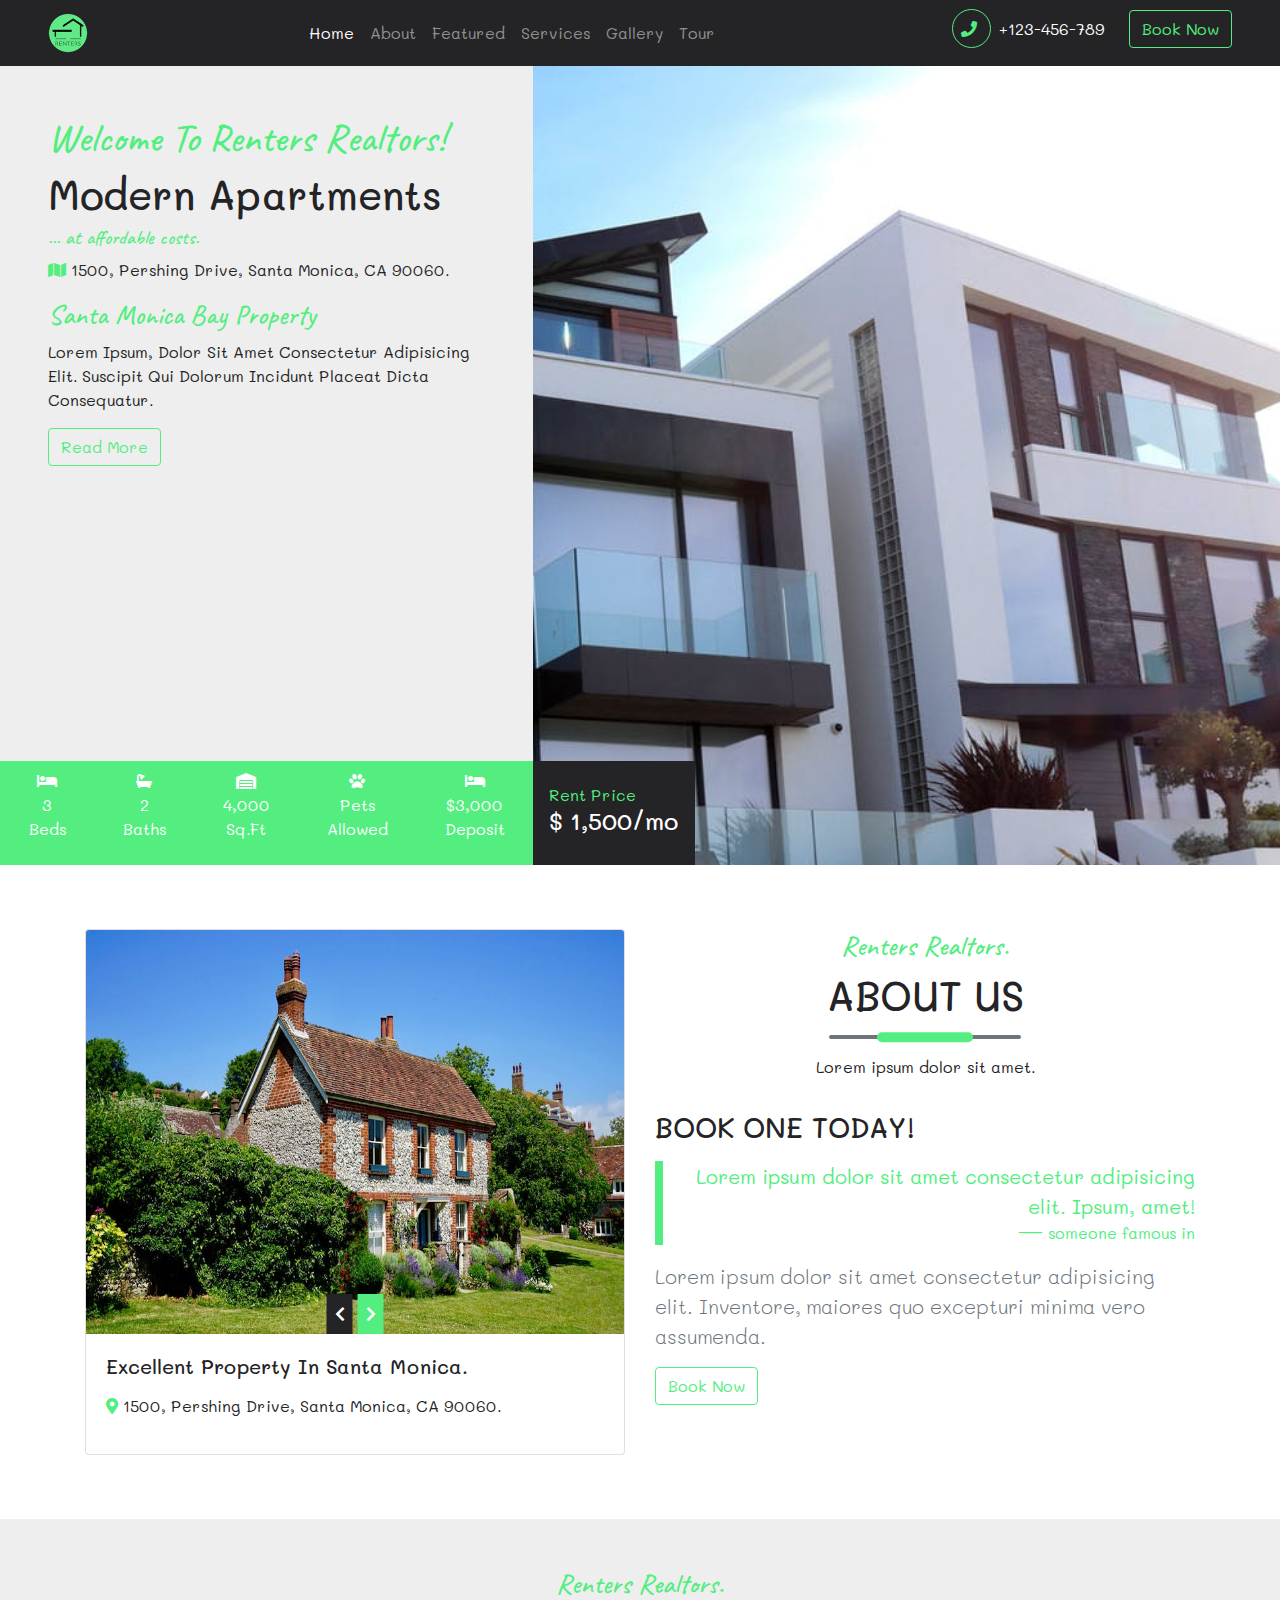
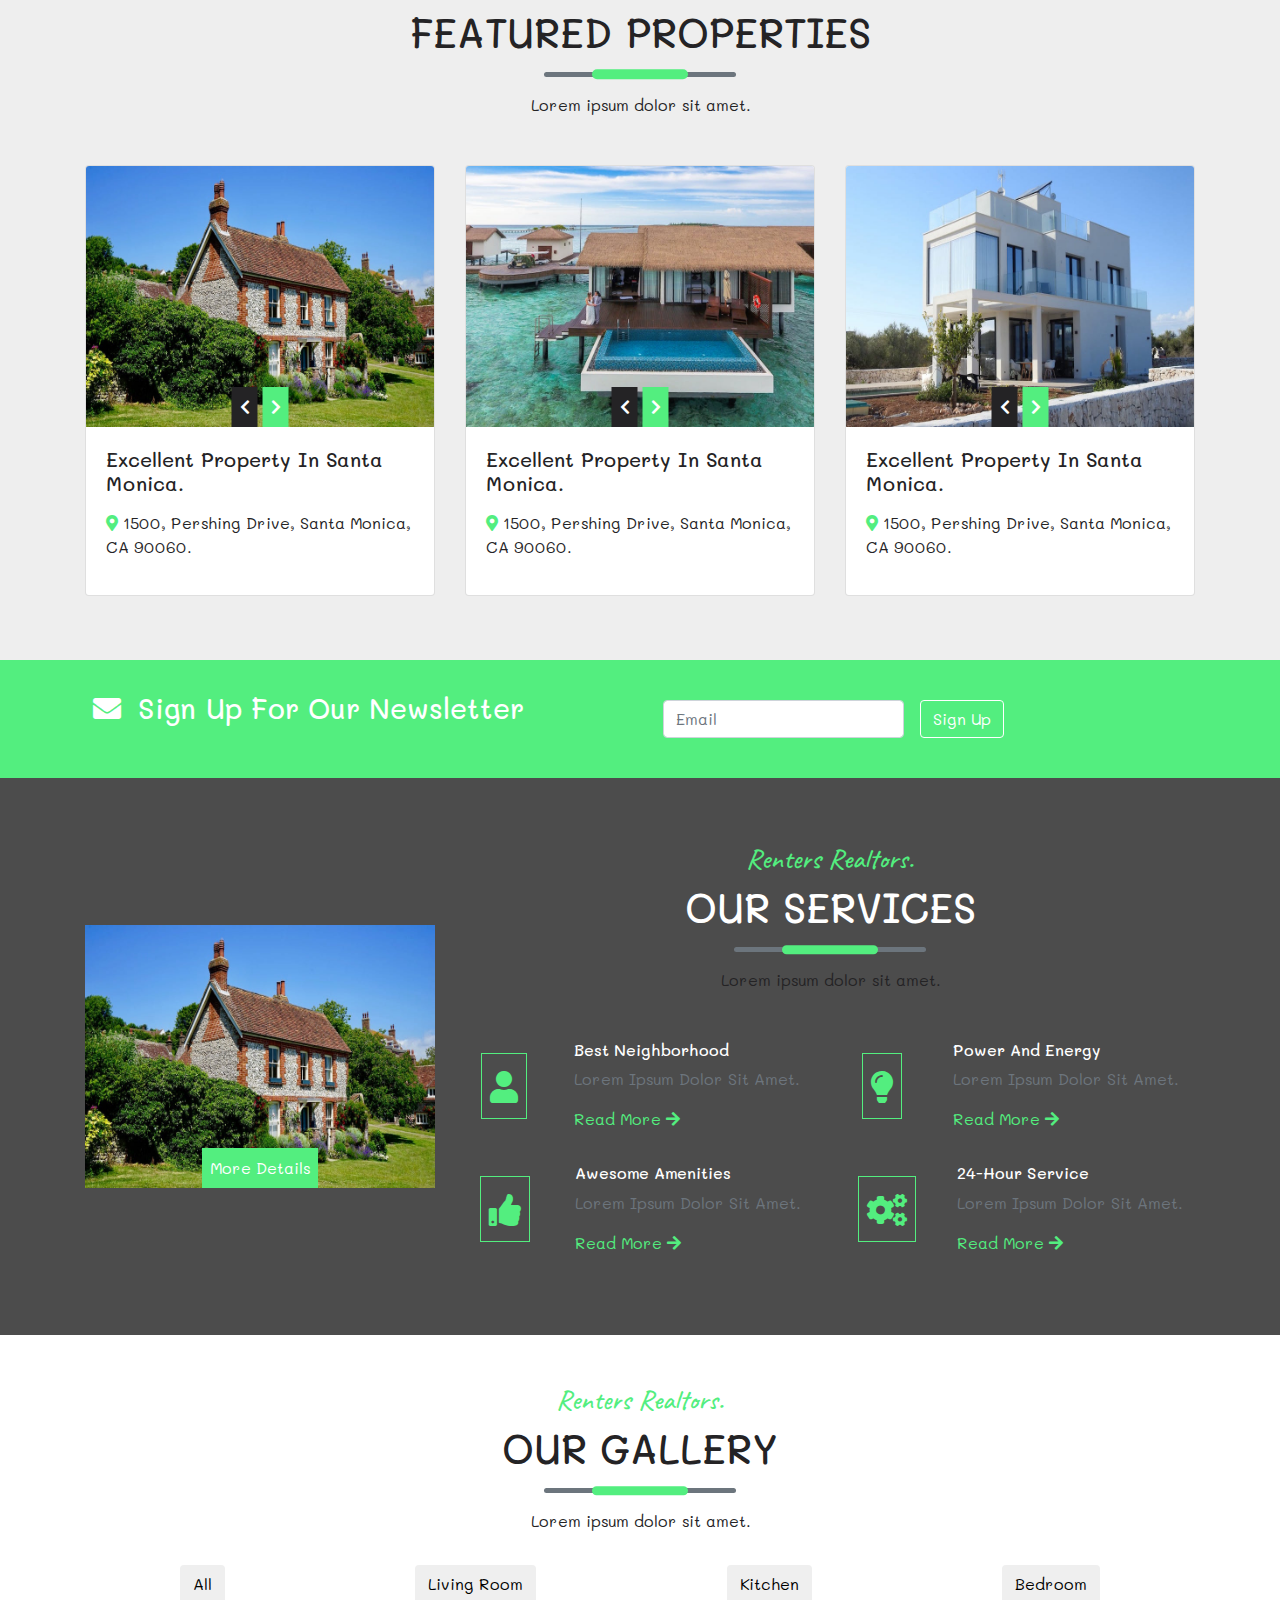
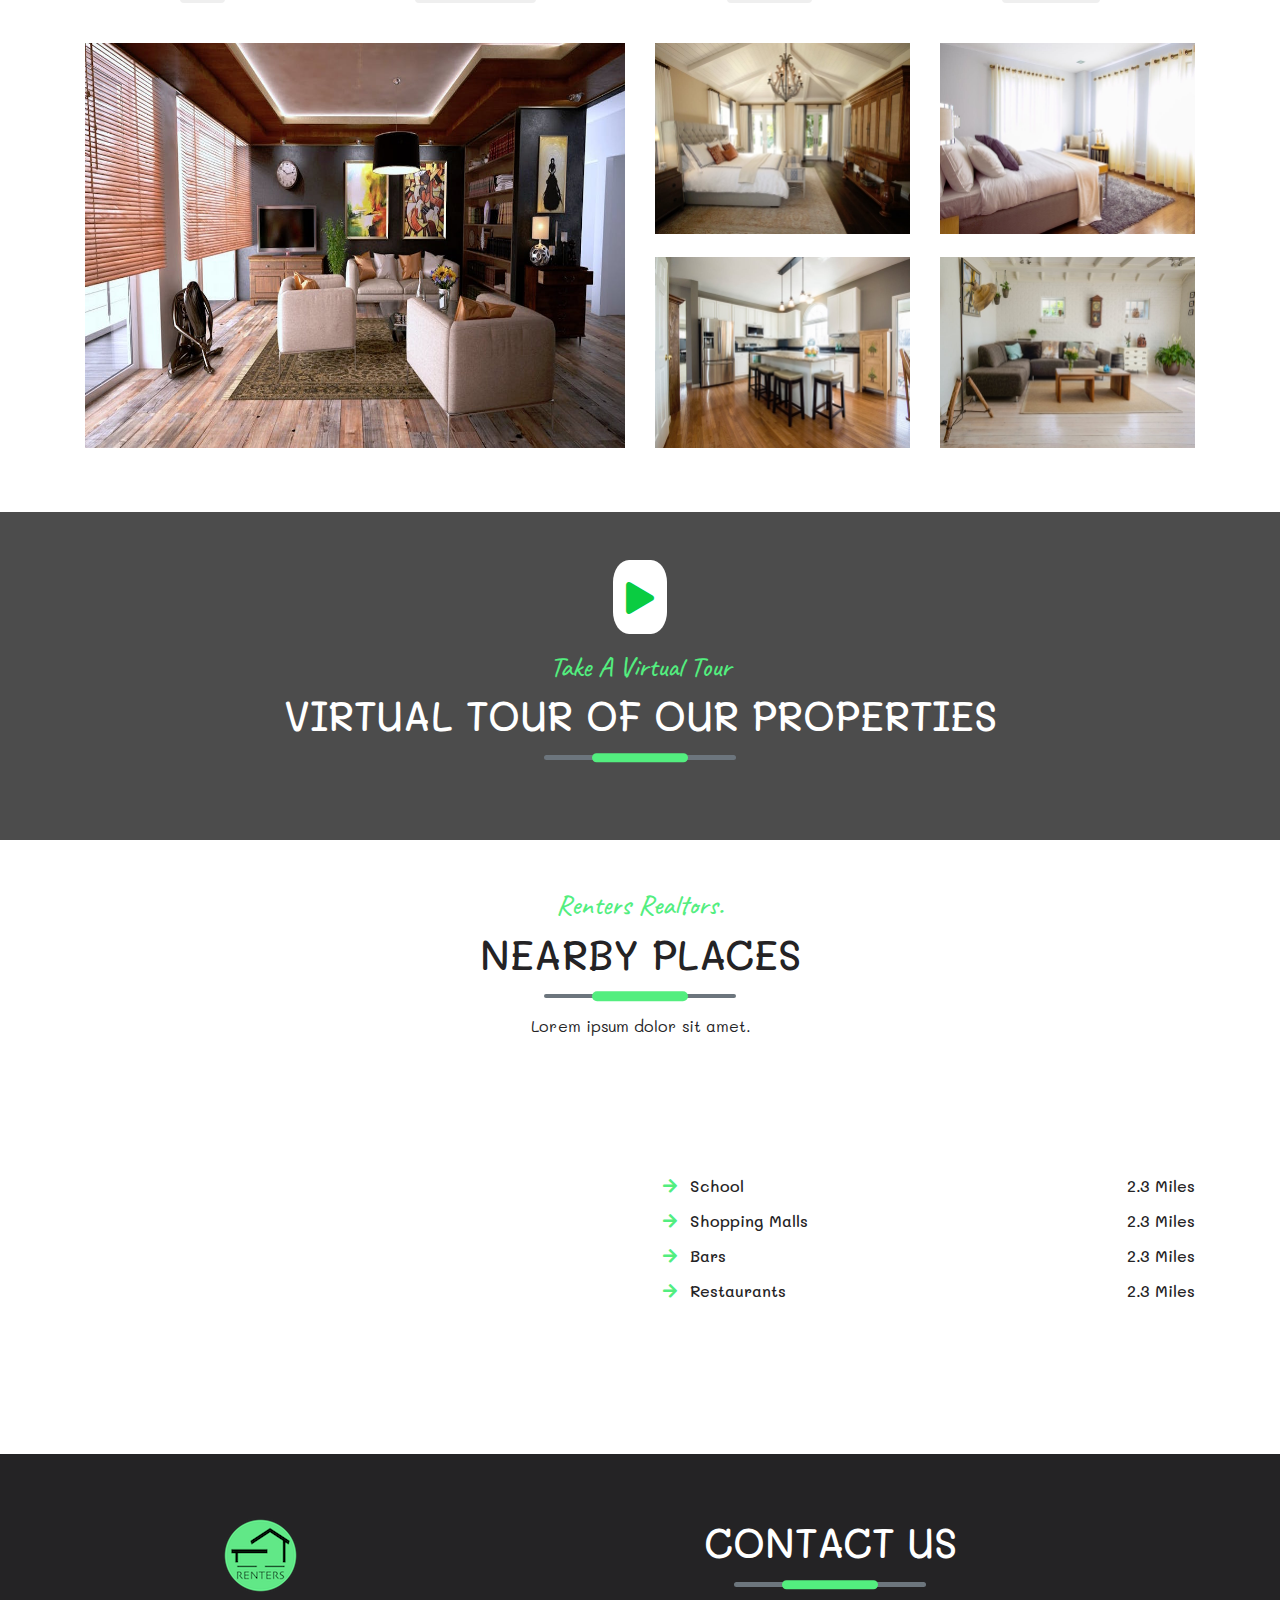
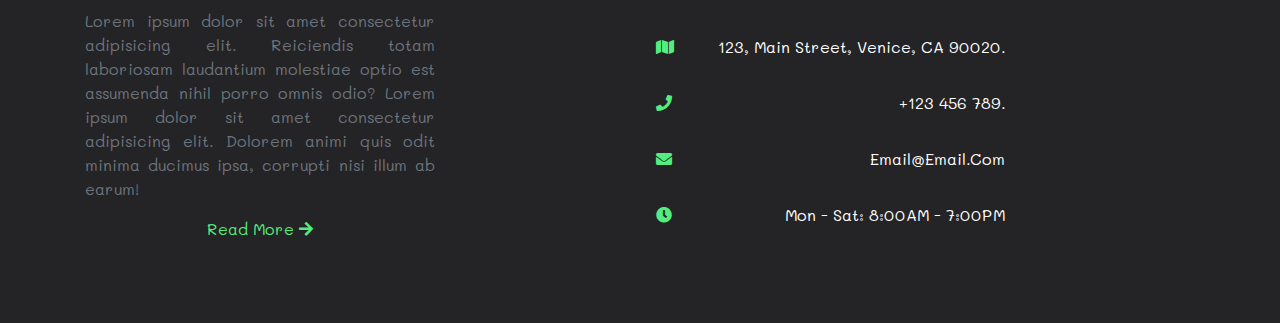
<file: projects/renters-realtors/index.html>
<!DOCTYPE html>
<html lang="en">
 <head>
  <meta charset="UTF-8" />
  <meta name="viewport" content="width=device-width, initial-scale=1.0" />
  <meta http-equiv="X-UA-Compatible" content="ie=edge" />
  <!-- bootstrap css -->
  <link rel="stylesheet" href="css/bootstrap.min.css" />
  <!-- main css -->
  <link rel="stylesheet" href="css/main.css" />
  <!-- google fonts -->
  <link
   href="https://fonts.googleapis.com/css?family=Courgette"
   rel="stylesheet"
  />

  <!-- font awesome -->
  <link rel="stylesheet" href="css/all.css" />
  <title>Renters</title>
  <style></style>
 </head>

 <body>
  <!-- Back to top buton -->
  <div class="d-flex scrollToTop justify-content-center align-items-center">
   <i class="fas fa-chevron-up to-top"></i>
  </div>
  <!-- End of Back to top buton -->

  <!-- header -->
  <header id="home">
   <!-- navbar -->
   <nav class="navbar navbar-expand-lg navbar-dark px-5" id="navEl">
    <!--
      https://www.iconfinder.com/icons/2012967/architecture_design_home_owner_house_housing_real_estate_roof_icon
      Creative Commons (Attribution 3.0 Unported);
      https://www.iconfinder.com/Myart
    -->
    <a href="#home" class="navbar-brand">
     <img src="./img/logo.png" alt="company logo" style="height: 40px" />
    </a>
    <button
     class="navbar-toggler"
     type="button"
     data-toggle="collapse"
     data-target="#myNavbar"
    >
     <span class="navbar-toggler-icon"></span>
    </button>
    <div class="collapse navbar-collapse" id="myNavbar">
     <ul class="navbar-nav mx-auto text-capitalize">
      <li class="nav-item active">
       <a href="#home" class="nav-link">home</a>
      </li>
      <li class="nav-item">
       <a href="#about" class="nav-link">about</a>
      </li>
      <li class="nav-item">
       <a href="#featured" class="nav-link">featured</a>
      </li>
      <li class="nav-item">
       <a href="#services" class="nav-link">services</a>
      </li>
      <li class="nav-item">
       <a href="#gallery" class="nav-link">gallery</a>
      </li>
      <li class="nav-item">
       <a href="#tour" class="nav-link">tour</a>
      </li>
     </ul>
     <div class="d-none d-lg-flex align-items-baseline">
      <p class="text-white mx-4">
       <span class="mx-2 phone-icon">
        <i class="fas fa-phone fa-fixed"></i>
       </span>
       +123-456-789
      </p>
      <button class="btn green__btn text-capitalize">book now</button>
     </div>
    </div>
   </nav>
   <!-- end of navbar -->
  </header>
  <div class="container-fluid" id="first-section">
   <div class="row">
    <!-- info section -->
    <div class="col-lg-5 banner-info text-capitalize py-5 px-5">
     <h1 class="text-green text-slant">Welcome to Renters Realtors!</h1>
     <h1>modern apartments</h1>
     <h5 class="text-green text-slant text-lowercase small-text">
      ... at affordable costs.
     </h5>
     <p>
      <span class="text-green">
       <i class="fas fa-map"></i>
      </span>
      1500, pershing drive, santa monica, CA 90060.
     </p>
     <h3 class="text-green text-slant">santa monica bay property</h3>
     <p>
      Lorem ipsum, dolor sit amet consectetur adipisicing elit. Suscipit qui
      dolorum incidunt placeat dicta consequatur.
     </p>
     <a href="#" class="btn green__btn">read more</a>
     <div class="banner-info__footer d-flex justify-content-around py-2">
      <!-- single info -->
      <div class="text-white text-center">
       <i class="fas fa-bed"></i>
       <p class="mb-0">3</p>
       <p>beds</p>
      </div>
      <!-- end of single info -->
      <!-- single info -->
      <div class="text-white text-center">
       <i class="fas fa-bath"></i>
       <p class="mb-0">2</p>
       <p>baths</p>
      </div>
      <!-- end of single info -->
      <!-- single info -->
      <div class="text-white text-center">
       <i class="fas fa-warehouse"></i>
       <p class="mb-0">4,000</p>
       <p>sq.ft</p>
      </div>
      <!-- end of single info -->
      <!-- single info -->
      <div class="text-white text-center">
       <i class="fas fa-paw"></i>
       <p class="mb-0">pets</p>
       <p>allowed</p>
      </div>
      <!-- end of single info -->
      <!-- single info -->
      <div class="text-white text-center">
       <i class="fas fa-bed"></i>
       <p class="mb-0">$3,000</p>
       <p>deposit</p>
      </div>
      <!-- end of single info -->
     </div>
    </div>
    <!-- end of info section -->
    <!-- banner image -->
    <div class="col-lg-7 banner-img">
     <div class="banner-img__footer px-3">
      <div class="center-div">
       <p class="text-capitalize text-green mb-0">rent price</p>
       <h4 class="text-white">$ 1,500/mo</h4>
      </div>
     </div>
    </div>
    <!-- end of banner image -->
   </div>
  </div>
  <!-- end of header -->

  <!-- About section -->
  <section id="about" class="about py-5">
   <div class="container">
    <div class="row">
     <!-- About image -->
     <div class="col-10 col-md-6 mx-auto my-3">
      <div class="card">
       <div class="img-container">
        <img
         src="./img/featured-1.jpeg"
         alt="property image"
         class="card-img-top"
        />
        <div class="featured-icons">
         <a href="#" class="featured-icon-left">
          <i class="fas fa-chevron-left"></i>
         </a>
         <a href="#" class="featured-icon-right">
          <i class="fas fa-chevron-right"></i>
         </a>
        </div>
       </div>
       <!-- Card body -->
       <div class="card-body">
        <div class="card-title text-capitalize">
         <h5 class="mb-3">excellent property in santa monica.</h5>
         <p>
          <span class="text-green">
           <i class="fas fa-map-marker-alt"></i>
          </span>
          1500, pershing drive, santa monica, CA 90060.
         </p>
        </div>
       </div>
      </div>
     </div>
     <!-- About info -->
     <div class="col-10 col-md-6 mx-auto my-3">
      <!-- Section title -->
      <div class="row">
       <div class="col text-center mb-3">
        <h3 class="text-green text-slant text-capitalize">renters realtors.</h3>
        <h1 class="text-uppercase">about us</h1>
        <div class="title-underline my-3 bg-secondary">
         <div class="title-underline__center"></div>
        </div>
        <p class="w-75 mx-auto">Lorem ipsum dolor sit amet.</p>
       </div>
      </div>
      <!-- End of Section title -->
      <!-- About info body -->
      <h3 class="text-uppercase mb-3">book one today!</h3>
      <blockquote class="blockquote text-right text-green mb-3">
       <p class="mb-0">
        Lorem ipsum dolor sit amet consectetur adipisicing elit. Ipsum, amet!
       </p>
       <footer class="blockquote-footer text-green">someone famous in</footer>
      </blockquote>
      <p class="lead text-muted">
       Lorem ipsum dolor sit amet consectetur adipisicing elit. Inventore,
       maiores quo excepturi minima vero assumenda.
      </p>
      <a href="#" class="btn green__btn text-capitalize">book now</a>
     </div>
    </div>
   </div>
  </section>
  <!-- End of About section -->
  <!-- Featured section -->
  <section id="featured" class="featured py-5">
   <div class="container">
    <!-- Section title -->
    <div class="row">
     <div class="col text-center mb-3">
      <h3 class="text-green text-slant text-capitalize">renters realtors.</h3>
      <h1 class="text-uppercase">featured properties</h1>
      <div class="title-underline my-3 bg-secondary">
       <div class="title-underline__center"></div>
      </div>
      <p class="w-75 mx-auto">Lorem ipsum dolor sit amet.</p>
     </div>
    </div>
    <!-- End of Section title -->
    <div class="row">
     <!-- single property -->
     <div class="col-10 col-lg-4 mx-auto my-3">
      <div class="card">
       <div class="img-container">
        <img
         src="./img/featured-1.jpeg"
         alt="property image"
         class="card-img-top"
        />
        <div class="featured-icons">
         <a href="#" class="featured-icon-left">
          <i class="fas fa-chevron-left"></i>
         </a>
         <a href="#" class="featured-icon-right">
          <i class="fas fa-chevron-right"></i>
         </a>
        </div>
       </div>
       <!-- Card body -->
       <div class="card-body">
        <div class="card-title text-capitalize">
         <h5 class="mb-3">excellent property in santa monica.</h5>
         <p>
          <span class="text-green">
           <i class="fas fa-map-marker-alt"></i>
          </span>
          1500, pershing drive, santa monica, CA 90060.
         </p>
        </div>
       </div>
      </div>
     </div>
     <!-- end of single property -->
     <!-- single property -->
     <div class="col-10 col-lg-4 mx-auto my-3">
      <div class="card">
       <div class="img-container">
        <img
         src="./img/featured-2.jpeg"
         alt="property image"
         class="card-img-top"
        />
        <div class="featured-icons">
         <a href="#" class="featured-icon-left">
          <i class="fas fa-chevron-left"></i>
         </a>
         <a href="#" class="featured-icon-right">
          <i class="fas fa-chevron-right"></i>
         </a>
        </div>
       </div>
       <!-- Card body -->
       <div class="card-body">
        <div class="card-title text-capitalize">
         <h5 class="mb-3">excellent property in santa monica.</h5>
         <p>
          <span class="text-green">
           <i class="fas fa-map-marker-alt"></i>
          </span>
          1500, pershing drive, santa monica, CA 90060.
         </p>
        </div>
       </div>
      </div>
     </div>
     <!-- end of single property -->
     <!-- single property -->
     <div class="col-10 col-lg-4 mx-auto my-3">
      <div class="card">
       <div class="img-container">
        <img
         src="./img/featured-3.jpeg"
         alt="property image"
         class="card-img-top"
        />
        <div class="featured-icons">
         <a href="#" class="featured-icon-left">
          <i class="fas fa-chevron-left"></i>
         </a>
         <a href="#" class="featured-icon-right">
          <i class="fas fa-chevron-right"></i>
         </a>
        </div>
       </div>
       <!-- Card body -->
       <div class="card-body">
        <div class="card-title text-capitalize">
         <h5 class="mb-3">excellent property in santa monica.</h5>
         <p>
          <span class="text-green">
           <i class="fas fa-map-marker-alt"></i>
          </span>
          1500, pershing drive, santa monica, CA 90060.
         </p>
        </div>
       </div>
      </div>
     </div>
     <!-- end of single property -->
    </div>
   </div>
  </section>
  <!-- End of Featured section -->

  <!-- Contact section -->
  <section class="contact py-3">
   <div class="container">
    <div class="row">
     <div class="col-10 mx-auto col-md-6 my-3">
      <h3 class="text-capitalize">
       <span class="contact-icon mx-2">
        <i class="fas fa-envelope"></i>
       </span>
       sign up for our newsletter
      </h3>
     </div>
     <div class="col-10 mx-auto col-md-6 my-3">
      <form action="" class="form-inline">
       <input
        type="text"
        class="form-control text-capitalize mx-2 my-2"
        placeholder="Email"
       />
       <button type="submit" class="btn mx-2 my-2 text-capitalize contact-btn">
        sign up
       </button>
      </form>
     </div>
    </div>
   </div>
  </section>
  <!-- End of Contact section -->

  <!-- Services section -->
  <section id="services" class="services py-5">
   <div class="container">
    <div class="row flex-lg-row-reverse">
     <!-- services info -->
     <div class="col-lg-8 my-3">
      <!-- Section title -->
      <div class="row">
       <div class="col text-center mb-3">
        <h3 class="text-green text-slant text-capitalize">renters realtors.</h3>
        <h1 class="text-uppercase text-white">our services</h1>
        <div class="title-underline my-3 bg-secondary">
         <div class="title-underline__center"></div>
        </div>
        <p class="w-75 mx-auto">Lorem ipsum dolor sit amet.</p>
       </div>
      </div>
      <!-- End of Section title -->
      <div class="row">
       <!-- single service -->
       <div class="col-10 mx-auto col-sm-6 d-flex justify-content-around my-3">
        <div class="service-icon align-self-center">
         <i class="fas fa-user"></i>
        </div>
        <!-- service info -->
        <div class="text-capitalize">
         <h6 class="text-white">best neighborhood</h6>
         <p class="text-secondary">Lorem ipsum dolor sit amet.</p>
         <a href="#" class="text-green service-link"
          >read more
          <span><i class="fas fa-arrow-right"></i></span>
         </a>
        </div>
       </div>
       <!-- end of single service -->
       <!-- single service -->
       <div class="col-10 mx-auto col-sm-6 d-flex justify-content-around my-3">
        <div class="service-icon align-self-center">
         <i class="fas fa-lightbulb"></i>
        </div>
        <!-- service info -->
        <div class="text-capitalize">
         <h6 class="text-white">power and energy</h6>
         <p class="text-secondary">Lorem ipsum dolor sit amet.</p>
         <a href="#" class="text-green service-link"
          >read more
          <span><i class="fas fa-arrow-right"></i></span>
         </a>
        </div>
       </div>
       <!-- end of single service -->
       <!-- single service -->
       <div class="col-10 mx-auto col-sm-6 d-flex justify-content-around my-3">
        <div class="service-icon align-self-center">
         <i class="fas fa-thumbs-up"></i>
        </div>
        <!-- service info -->
        <div class="text-capitalize">
         <h6 class="text-white">awesome amenities</h6>
         <p class="text-secondary">Lorem ipsum dolor sit amet.</p>
         <a href="#" class="text-green service-link"
          >read more
          <span><i class="fas fa-arrow-right"></i></span>
         </a>
        </div>
       </div>
       <!-- end of single service -->
       <!-- single service -->
       <div class="col-10 mx-auto col-sm-6 d-flex justify-content-around my-3">
        <div class="service-icon align-self-center">
         <i class="fas fa-cogs"></i>
        </div>
        <!-- service info -->
        <div class="text-capitalize">
         <h6 class="text-white">24-hour service</h6>
         <p class="text-secondary">Lorem ipsum dolor sit amet.</p>
         <a href="#" class="text-green service-link"
          >read more
          <span><i class="fas fa-arrow-right"></i></span>
         </a>
        </div>
       </div>
       <!-- end of single service -->
      </div>
     </div>
     <!-- services photo -->
     <div class="col-10 mx-auto col-lg-4 align-self-center">
      <div class="img-container">
       <img src="./img/featured-1.jpeg" class="img-fluid" alt="" />
       <a href="#" class="text-capitalize services-info-text p-2"
        >more details</a
       >
      </div>
     </div>
    </div>
   </div>
  </section>
  <!-- End of Services section -->

  <!-- Gallery section -->
  <section id="gallery" class="gallery py-5">
   <div class="container">
    <!-- Section title -->
    <div class="row">
     <div class="col text-center mb-3">
      <h3 class="text-green text-slant text-capitalize">renters realtors.</h3>
      <h1 class="text-uppercase">our gallery</h1>
      <div class="title-underline my-3 bg-secondary">
       <div class="title-underline__center"></div>
      </div>
      <p class="w-75 mx-auto">Lorem ipsum dolor sit amet.</p>
     </div>
    </div>
    <!-- End of Section title -->
    <!-- Gallery button row -->
    <div class="row">
     <div class="col d-flex justify-content-around flex-wrap mb-4">
      <button type="button" class="btn text-capitalize gallery-btn">all</button>
      <button type="button" class="btn text-capitalize gallery-btn">
       living room
      </button>
      <button type="button" class="btn text-capitalize gallery-btn">
       kitchen
      </button>
      <button type="button" class="btn text-capitalize gallery-btn">
       bedroom
      </button>
     </div>
    </div>
    <!-- ENd of Gallery button row -->
    <div class="row">
     <!-- single column -->
     <div class="col-10 col-lg-6 mx-auto my-3">
      <div class="gallery-img-container">
       <img
        src="./img/livingRoom2.jpeg"
        alt="gallery img"
        class="img-fluid gallery-img"
       />
       <a href="#" class="text-capitalize gallery-info p-2">room</a>
       <span class="gallery-icon">
        <i class="fas fa-plus"></i>
       </span>
      </div>
     </div>
     <!-- single column -->
     <div
      class="col-10 col-lg-6 mx-auto my-3 d-flex flex-column justify-content-between"
     >
      <!-- first row -->
      <div class="row">
       <!-- single column -->
       <div class="col-lg-6 my-3 my-lg-0">
        <div class="gallery-img-container">
         <img
          src="./img/bedroom2.jpeg"
          alt="gallery img"
          class="img-fluid gallery-img"
         />
         <a href="#" class="text-capitalize gallery-info p-2">room</a>
         <span class="gallery-icon">
          <i class="fas fa-plus"></i>
         </span>
        </div>
       </div>
       <!-- end of single column -->
       <!-- single column -->
       <div class="col-lg-6 my-3 my-lg-0">
        <div class="gallery-img-container">
         <img
          src="./img/bedroom.jpeg"
          alt="gallery img"
          class="img-fluid gallery-img"
         />
         <a href="#" class="text-capitalize gallery-info p-2">room</a>
         <span class="gallery-icon">
          <i class="fas fa-plus"></i>
         </span>
        </div>
       </div>
       <!-- end of single column -->
      </div>
      <!-- end of first row -->
      <!-- second row -->
      <div class="row">
       <!-- single column -->
       <div class="col-lg-6 my-3 my-lg-0">
        <div class="gallery-img-container">
         <img
          src="./img/kitchen.jpeg"
          alt="gallery img"
          class="img-fluid gallery-img"
         />
         <a href="#" class="text-capitalize gallery-info p-2">room</a>
         <span class="gallery-icon">
          <i class="fas fa-plus"></i>
         </span>
        </div>
       </div>
       <!-- end of single column -->
       <!-- single column -->
       <div class="col-lg-6 my-3 my-lg-0">
        <div class="gallery-img-container">
         <img
          src="./img/livingRoom.jpeg"
          alt="gallery img"
          class="img-fluid gallery-img"
         />
         <a href="#" class="text-capitalize gallery-info p-2">room</a>
         <span class="gallery-icon">
          <i class="fas fa-plus"></i>
         </span>
        </div>
       </div>
       <!-- end of single column -->
      </div>
      <!-- end of second row -->
     </div>
    </div>
   </div>
  </section>
  <!-- End of Gallery section -->

  <!-- Virtual tour section -->
  <section id="tour" class="tour py-5">
   <div class="container">
    <div class="row">
     <div class="col text-center mb-3">
      <span class="tour-icon d-inline-block">
       <i class="fas fa-play"></i>
      </span>
      <h3 class="text-green text-slant text-capitalize">take a virtual tour</h3>
      <h1 class="text-uppercase text-white">virtual tour of our properties</h1>
      <div class="title-underline my-3 bg-secondary">
       <div class="title-underline__center"></div>
      </div>
     </div>
    </div>
   </div>
  </section>
  <!-- End of Virtual tour section -->

  <!-- Places section -->
  <section id="places" class="places py-5">
   <div class="container">
    <!-- Section title -->
    <div class="row">
     <div class="col text-center mb-3">
      <h3 class="text-green text-slant text-capitalize">renters realtors.</h3>
      <h1 class="text-uppercase">nearby places</h1>
      <div class="title-underline my-3 bg-secondary">
       <div class="title-underline__center"></div>
      </div>
      <p class="w-75 mx-auto">Lorem ipsum dolor sit amet.</p>
     </div>
    </div>
    <!-- End of Section title -->
    <div class="row align-items-center">
     <div class="col-md-6 my-3">
      <div class="embed-responsive embed-responsive-16by9">
       <iframe
        class="embed-responsive-item"
        src="https://www.google.com/maps/embed?pb=!1m18!1m12!1m3!1d253682.45932518766!2d3.1438702404975984!3d6.5483768131972875!2m3!1f0!2f0!3f0!3m2!1i1024!2i768!4f13.1!3m3!1m2!1s0x103b8b2ae68280c1%3A0xdc9e87a367c3d9cb!2sLagos!5e0!3m2!1sen!2sng!4v1618824522866!5m2!1sen!2sng"
        width="100"
        height="450"
        style="border: 0"
        allowfullscreen=""
        loading="lazy"
       ></iframe>
      </div>
     </div>
     <div class="col-md-6 my-3">
      <div class="w-100">
       <!-- single place -->
       <div>
        <h6 class="text-capitalize my-3">
         <span class="text-green"><i class="fas fa-arrow-right mx-2"></i></span>
         school
         <span class="float-right">2.3 miles</span>
        </h6>
       </div>
       <!-- end of single place -->
       <!-- single place -->
       <div>
        <h6 class="text-capitalize my-3">
         <span class="text-green"><i class="fas fa-arrow-right mx-2"></i></span>
         shopping malls
         <span class="float-right">2.3 miles</span>
        </h6>
       </div>
       <!-- end of single place -->
       <!-- single place -->
       <div>
        <h6 class="text-capitalize my-3">
         <span class="text-green"><i class="fas fa-arrow-right mx-2"></i></span>
         bars
         <span class="float-right">2.3 miles</span>
        </h6>
       </div>
       <!-- end of single place -->
       <!-- single place -->
       <div>
        <h6 class="text-capitalize my-3">
         <span class="text-green"><i class="fas fa-arrow-right mx-2"></i></span>
         restaurants
         <span class="float-right">2.3 miles</span>
        </h6>
       </div>
       <!-- end of single place -->
      </div>
     </div>
    </div>
   </div>
  </section>
  <!-- End of Places section -->
  <!-- footer -->
  <footer class="footer py-5" id="footer">
   <div class="container">
    <div class="row">
     <div class="col-md-4 py3 text-center my-3">
      <!--
              https://www.iconfinder.com/icons/2012967/architecture_design_home_owner_house_housing_real_estate_roof_icon
              Creative Commons (Attribution 3.0 Unported);
              https://www.iconfinder.com/Myart
            -->
      <img src="./img/logo.png" class="img-fluid" alt="company image" />
      <p class="text-muted my-3 text-justify">
       Lorem ipsum dolor sit amet consectetur adipisicing elit. Reiciendis totam
       laboriosam laudantium molestiae optio est assumenda nihil porro omnis
       odio? Lorem ipsum dolor sit amet consectetur adipisicing elit. Dolorem
       animi quis odit minima ducimus ipsa, corrupti nisi illum ab earum!
      </p>
      <a href="#" class="text-green service-link text-capitalize"
       >read more
       <span><i class="fas fa-arrow-right"></i></span>
      </a>
     </div>
     <div class="col-md-8 col-lg-6 col-xl-5 mx-auto py3 text-center my-3">
      <!-- section title -->
      <div class="row">
       <div class="col text-center mb-3">
        <h1 class="text-uppercase text-white">contact us</h1>
        <div class="title-underline my-3 bg-secondary">
         <div class="title-underline__center"></div>
        </div>
       </div>
      </div>
      <!-- end of section title -->
      <!-- single contact -->
      <div class="single-contact px-5 my-3 d-flex justify-content-between">
       <span class="text-green mr-3">
        <i class="fas fa-map"></i>
       </span>
       <p class="text-white text-capitalize">
        123, main street, venice, CA 90020.
       </p>
      </div>
      <!-- end of single contact -->
      <!-- single contact -->
      <div class="single-contact px-5 my-3 d-flex justify-content-between">
       <span class="text-green mr-3">
        <i class="fas fa-phone"></i>
       </span>
       <p class="text-white text-capitalize">+123 456 789.</p>
      </div>
      <!-- end of single contact -->
      <!-- single contact -->
      <div class="single-contact px-5 my-3 d-flex justify-content-between">
       <span class="text-green mr-3">
        <i class="fas fa-envelope"></i>
       </span>
       <p class="text-white text-capitalize">email@email.com</p>
      </div>
      <!-- end of single contact -->
      <!-- single contact -->
      <div class="single-contact px-5 my-3 d-flex justify-content-between">
       <span class="text-green mr-3">
        <i class="fas fa-clock"></i>
       </span>
       <p class="text-white text-capitalize">mon - sat: 8:00AM - 7:00PM</p>
      </div>
      <!-- end of single contact -->
     </div>
    </div>
   </div>
  </footer>
  <!-- end of footer -->
  <!-- jquery -->
  <script src="js/jquery-3.3.1.min.js"></script>
  <!-- bootstrap js -->
  <script src="js/bootstrap.bundle.min.js"></script>
  <!-- script js -->
  <script src="js/app.js"></script>
 </body>
</html>
</file>
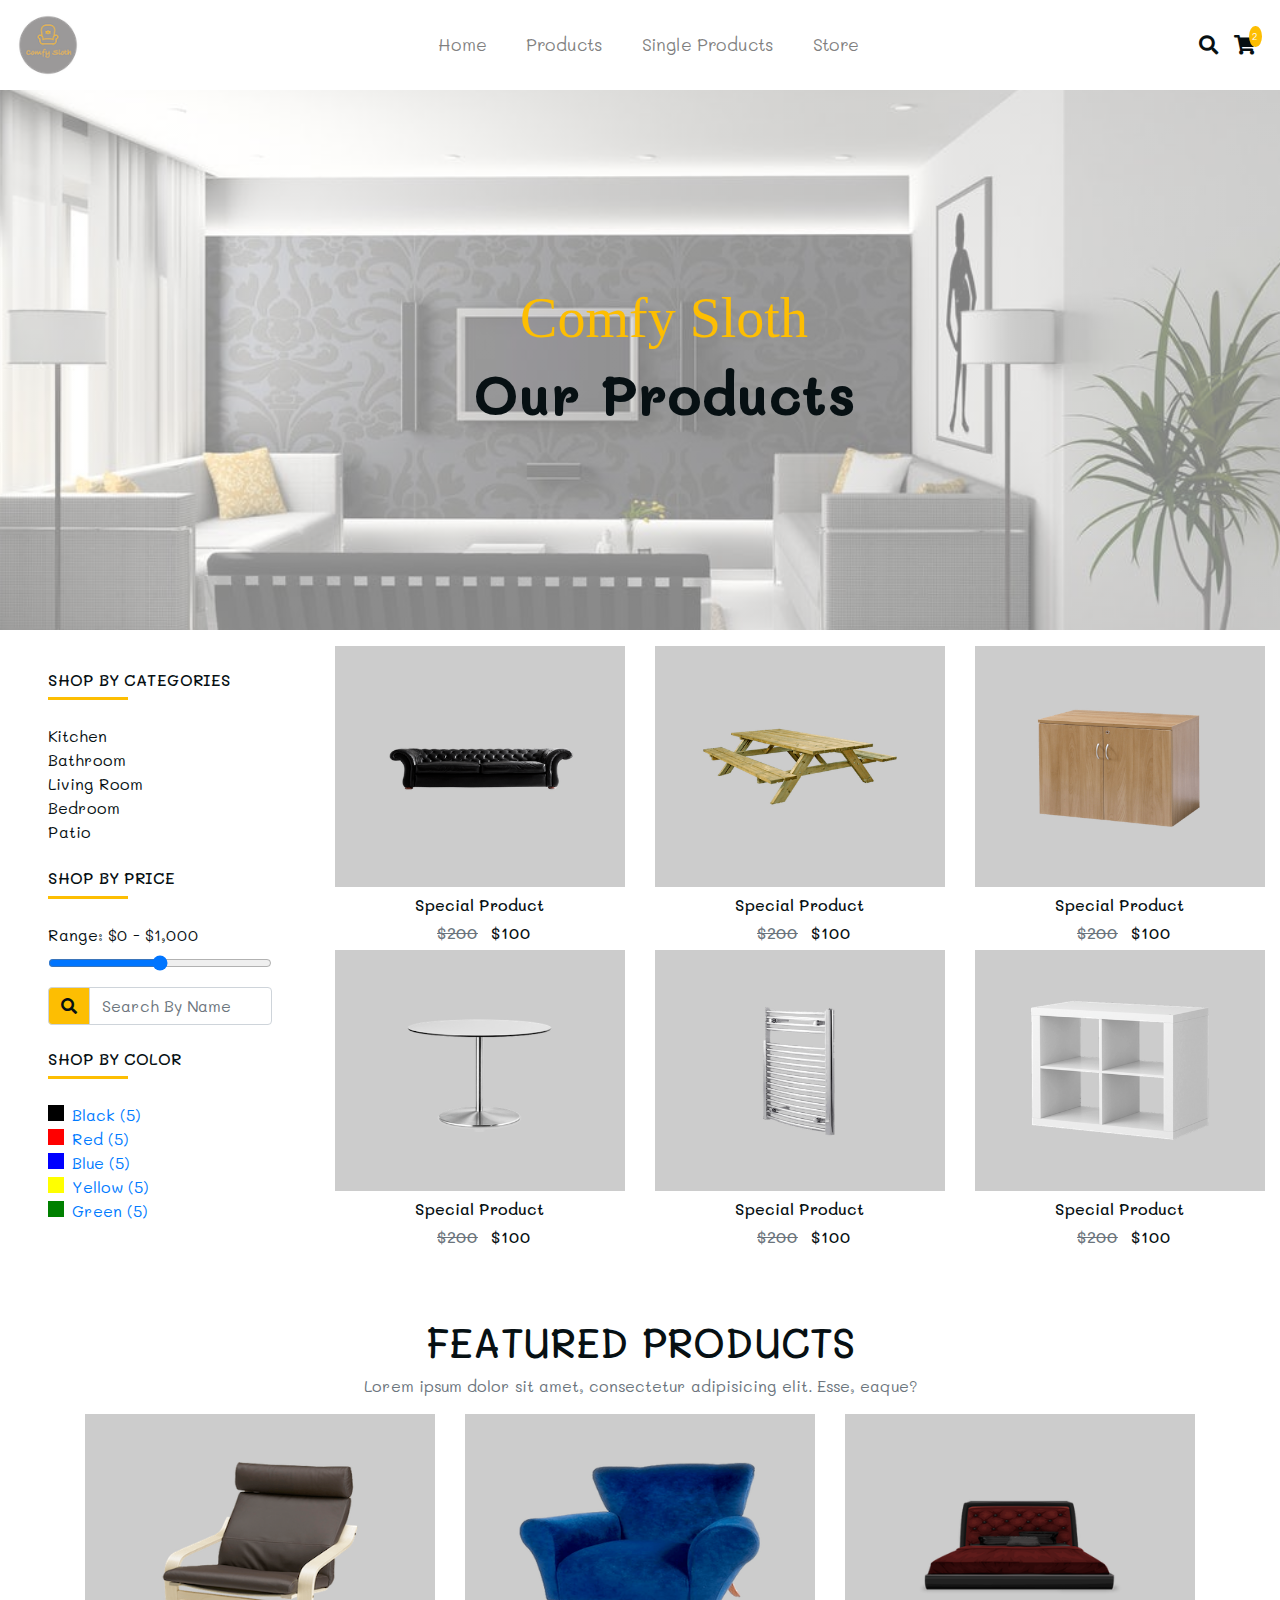
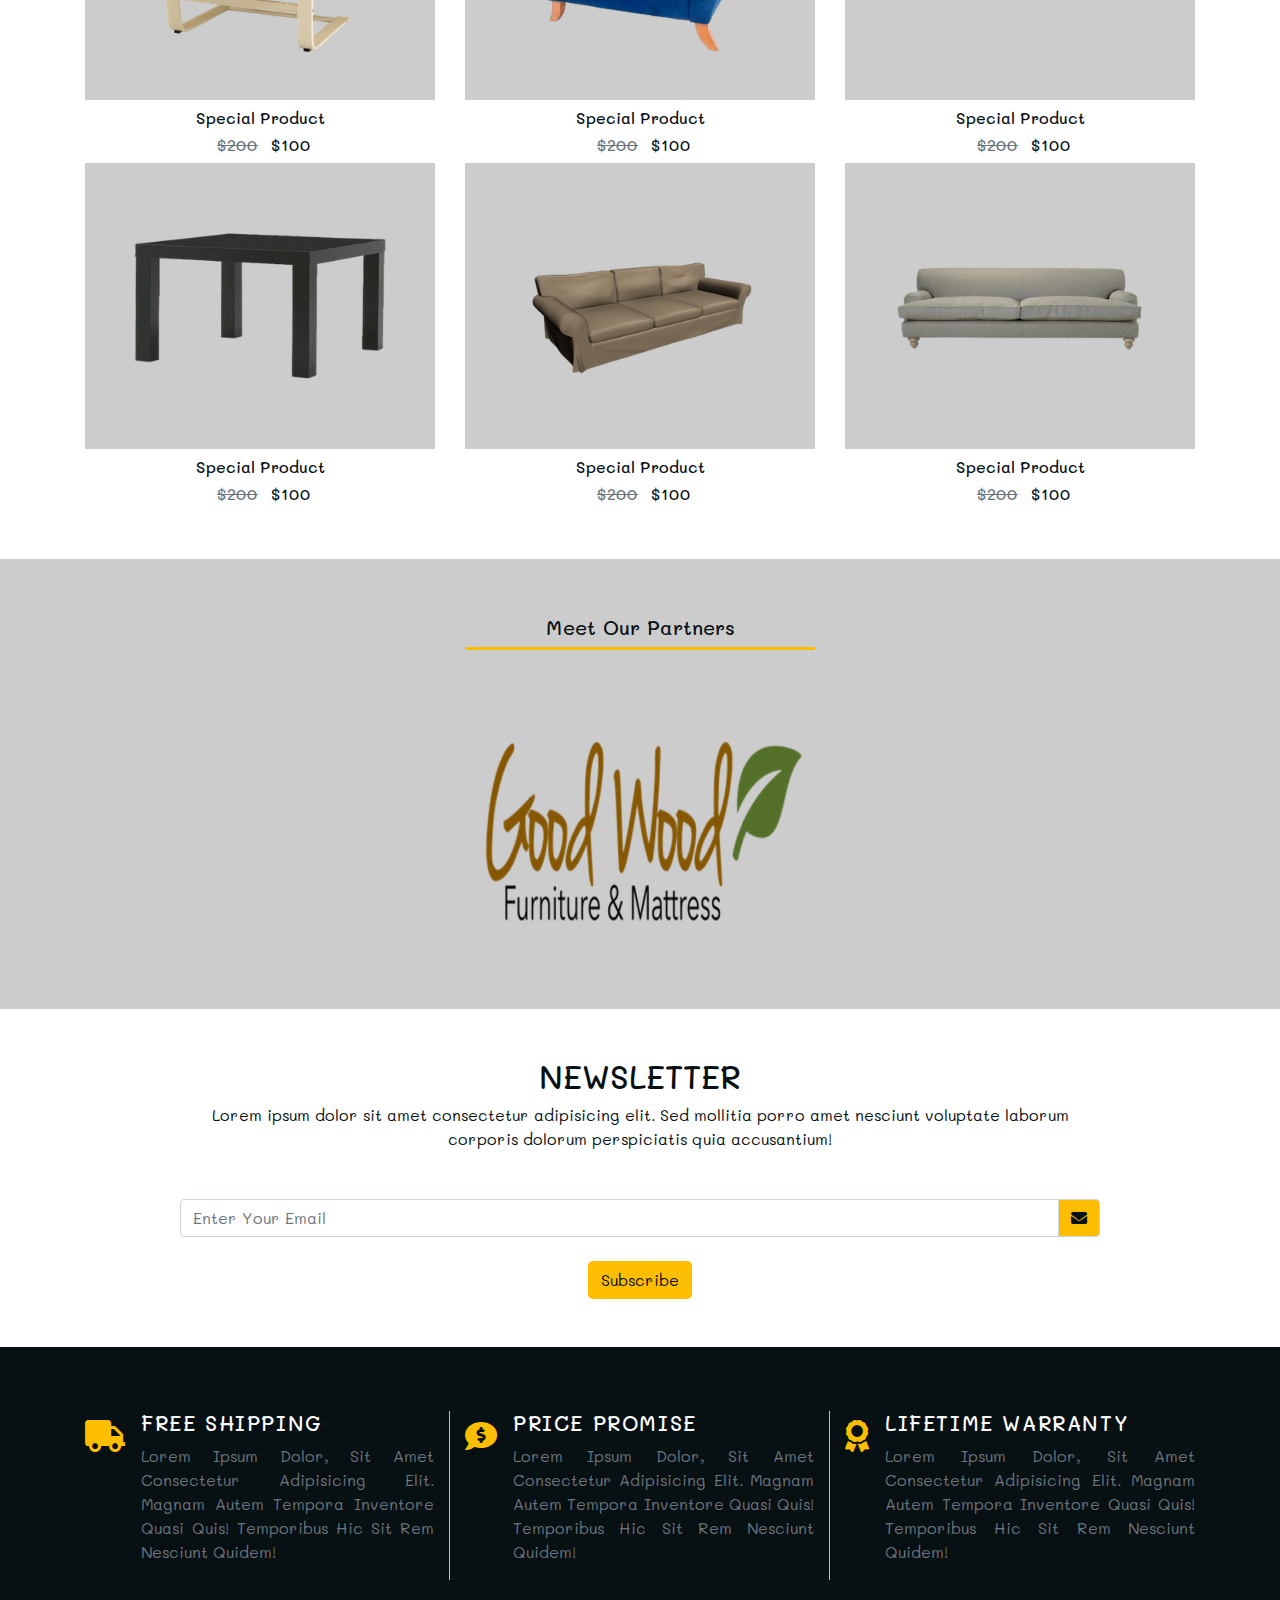
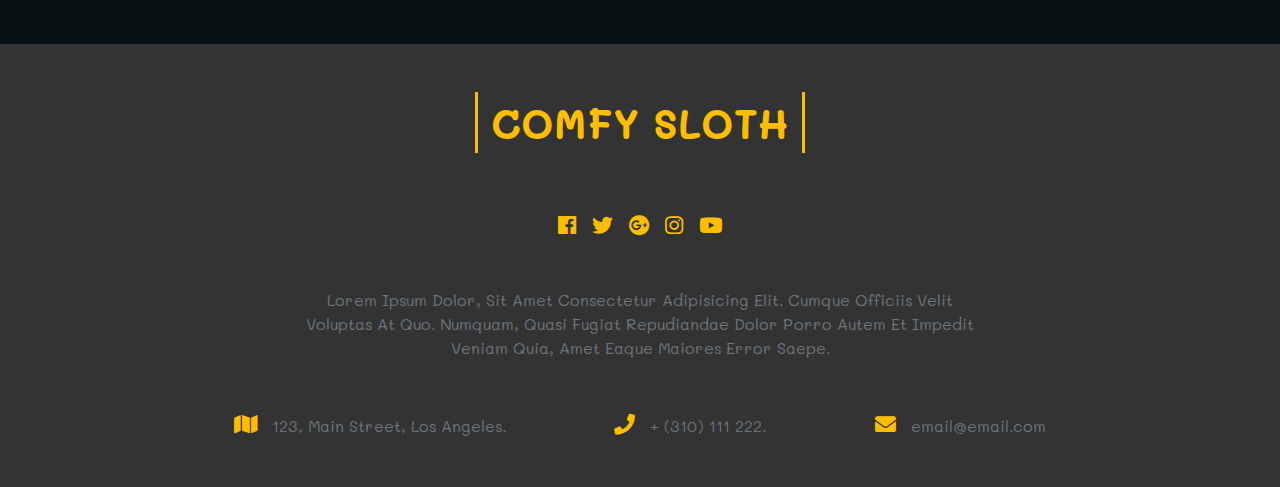
<file: projects/comfy-sloth/products.html>
<!DOCTYPE html>
<html lang="en">
  <head>
    <meta charset="UTF-8" />
    <meta name="viewport" content="width=device-width, initial-scale=1.0" />
    <meta http-equiv="X-UA-Compatible" content="ie=edge" />
    <!-- bootstrap css -->
    <link rel="stylesheet" href="css/bootstrap.min.css" />
    <!-- main css -->
    <link rel="stylesheet" href="css/main.css" />
    <!-- google fonts -->
    <link
      href="https://fonts.googleapis.com/css?family=Courgette"
      rel="stylesheet"
    />

    <!-- font awesome -->
    <link rel="stylesheet" href="css/all.css" />
    <title>Products</title>
    <style></style>
  </head>

  <body>
    <!-- header -->
    <header>
      <!-- navbar -->
      <nav class="navbar navbar-expand-lg navbar-light" id="navEl">
        <!--
          https://www.iconfinder.com/icons/185106/armchair_chair_streamline_icon
          Creative Commons (Attribution 3.0 Unported);
          https://www.iconfinder.com/webalys
          -->
        <a href="index.html" class="navbar-brand">
          <img src="./img/logo.png" alt="company logo" style="height: 4rem" />
        </a>
        <button
          class="navbar-toggler"
          type="button"
          data-toggle="collapse"
          data-target="#myNavbar"
        >
          <i class="fas fa-bars"></i>
        </button>
        <div class="collapse navbar-collapse" id="myNavbar">
          <ul class="navbar-nav mx-auto">
            <li class="nav-item mx-2">
              <a href="./index.html" class="nav-link">Home</a>
            </li>
            <li class="nav-item mx-2 nav-active">
              <a href="./products.html" class="nav-link">Products</a>
            </li>
            <li class="nav-item mx-2">
              <a href="./singleproduct.html" class="nav-link"
                >Single Products</a
              >
            </li>
            <li class="nav-item mx-2">
              <a href="./store.html" class="nav-link">Store</a>
            </li>
          </ul>
        </div>
        <div class="navbar-icons d-none d-lg-flex">
          <div class="navbar-icon mx-2">
            <i class="fas fa-search"></i>
          </div>
          <!-- single icon -->
          <a href="./store.html" class="navbar-icon mx-2 navbar-cart-icon">
            <i class="fas fa-shopping-cart"></i>
            <div class="cart-items">2</div>
          </a>
          <!-- end of single icon -->
        </div>
      </nav>
      <!-- end of navbar -->
      <!-- banner -->
      <div
        class="banner-products d-flex align-items-center justify-content-center pl-3 pl-lg-5 text-center"
        id="section1"
      >
        <div>
          <h1
            class="text-capitalize text-yellow text-slanted text-center display-4"
          >
            comfy sloth
          </h1>
          <h1 class="text-capitalize font-weight-bold display-4">
            our products
          </h1>
        </div>
      </div>
      <!-- end of banner -->
    </header>
    <!-- end of header -->

    <!-- products section -->
    <section class="products">
      <div class="container-fluid">
        <div class="row">
          <!-- product info -->
          <div
            class="col-10 col-md-5 col-lg-3 mx-auto my-3 px-5 text-capitalize"
          >
            <!-- categories -->
            <div class="product-categories-title my-4">
              <h6 class="text-uppercase">shop by categories</h6>
              <div class="products-categories-underline"></div>
            </div>
            <!-- single link -->
            <a href="#" class="d-block products-categories-link">
              <p class="mb-0">kitchen</p>
            </a>
            <!-- end of single link -->
            <!-- single link -->
            <a href="#" class="d-block products-categories-link">
              <p class="mb-0">bathroom</p>
            </a>
            <!-- end of single link -->
            <!-- single link -->
            <a href="#" class="d-block products-categories-link">
              <p class="mb-0">living room</p>
            </a>
            <!-- end of single link -->
            <!-- single link -->
            <a href="#" class="d-block products-categories-link">
              <p class="mb-0">bedroom</p>
            </a>
            <!-- end of single link -->
            <!-- single link -->
            <a href="#" class="d-block products-categories-link">
              <p class="mb-0">patio</p>
            </a>
            <!-- end of single link -->

            <!-- categories -->
            <div class="product-categories-title my-4">
              <h6 class="text-uppercase">shop by price</h6>
              <div class="products-categories-underline"></div>
            </div>
            <form>
              <div class="form-group">
                <label for="price-range"> range: $0 - $1,000</label>
                <input
                  type="range"
                  name="price-range"
                  class="form-control-range"
                  id="price-range"
                />
              </div>
              <div class="input-group">
                <div class="input-group-prepend">
                  <span class="input-group-text form-icon">
                    <i class="fas fa-search"></i>
                  </span>
                </div>
                <input
                  type="text"
                  class="form-control text-capitalize"
                  placeholder="search by name"
                />
              </div>
            </form>
            <!-- end of title -->
            <!-- categories -->
            <div class="product-categories-title my-4">
              <h6 class="text-uppercase">shop by color</h6>
              <div class="products-categories-underline"></div>
            </div>
            <!-- single color -->
            <a href="#">
              <p class="text-capitalize mb-0">
                <span
                  class="d-inline-block products-color products-color-black mr-2"
                ></span
                >black (5)
              </p>
            </a>
            <!-- end of single color -->
            <!-- single color -->
            <a href="#">
              <p class="text-capitalize mb-0">
                <span
                  class="d-inline-block products-color products-color-red mr-2"
                ></span
                >red (5)
              </p>
            </a>
            <!-- end of single color -->
            <!-- single color -->
            <a href="#">
              <p class="text-capitalize mb-0">
                <span
                  class="d-inline-block products-color products-color-blue mr-2"
                ></span
                >blue (5)
              </p>
            </a>
            <!-- end of single color -->
            <!-- single color -->
            <a href="#">
              <p class="text-capitalize mb-0">
                <span
                  class="d-inline-block products-color products-color-yellow mr-2"
                ></span
                >yellow (5)
              </p>
            </a>
            <!-- end of single color -->
            <!-- single color -->
            <a href="#">
              <p class="text-capitalize mb-0">
                <span
                  class="d-inline-block products-color products-color-green mr-2"
                ></span
                >green (5)
              </p>
            </a>
            <!-- end of single color -->

            <!-- end of title -->
          </div>
          <!-- product img -->
          <div class="col-10 col-md-7 col-lg-9 mx-auto my-3">
            <div class="row">
              <!-- single product -->
              <div class="mx-auto col-md-6 col-lg-4">
                <div class="featured-container p-5">
                  <img
                    src="./img/img-products/product-7.png"
                    alt="product"
                    class="img-fluid"
                  />
                  <span
                    class="featured-search-icon"
                    data-toggle="modal"
                    data-target="#producModal"
                    ><i class="fas fa-search"></i
                  ></span>
                  <a href="#" class="featured-store-link text-capitalize"
                    >add to cart</a
                  >
                </div>
                <h6 class="text-capitalize text-center my-2">
                  special product
                </h6>
                <h6 class="text-center">
                  <span class="text-muted old-price mx-2">$200</span>
                  <span>$100</span>
                </h6>
              </div>
              <!-- end of single product -->
              <!-- single product -->
              <div class="mx-auto col-md-6 col-lg-4">
                <div class="featured-container p-5">
                  <img
                    src="./img/img-products/product-8.png"
                    alt="product"
                    class="img-fluid"
                  />
                  <span
                    class="featured-search-icon"
                    data-toggle="modal"
                    data-target="#producModal"
                    ><i class="fas fa-search"></i
                  ></span>
                  <a href="#" class="featured-store-link text-capitalize"
                    >add to cart</a
                  >
                </div>
                <h6 class="text-capitalize text-center my-2">
                  special product
                </h6>
                <h6 class="text-center">
                  <span class="text-muted old-price mx-2">$200</span>
                  <span>$100</span>
                </h6>
              </div>
              <!-- end of single product -->
              <!-- single product -->
              <div class="mx-auto col-md-6 col-lg-4">
                <div class="featured-container p-5">
                  <img
                    src="./img/img-products/product-9.png"
                    alt="product"
                    class="img-fluid"
                  />
                  <span
                    class="featured-search-icon"
                    data-toggle="modal"
                    data-target="#producModal"
                    ><i class="fas fa-search"></i
                  ></span>
                  <a href="#" class="featured-store-link text-capitalize"
                    >add to cart</a
                  >
                </div>
                <h6 class="text-capitalize text-center my-2">
                  special product
                </h6>
                <h6 class="text-center">
                  <span class="text-muted old-price mx-2">$200</span>
                  <span>$100</span>
                </h6>
              </div>
              <!-- end of single product -->
              <!-- single product -->
              <div class="mx-auto col-md-6 col-lg-4">
                <div class="featured-container p-5">
                  <img
                    src="./img/img-products/product-10.png"
                    alt="product"
                    class="img-fluid"
                  />
                  <span
                    class="featured-search-icon"
                    data-toggle="modal"
                    data-target="#producModal"
                    ><i class="fas fa-search"></i
                  ></span>
                  <a href="#" class="featured-store-link text-capitalize"
                    >add to cart</a
                  >
                </div>
                <h6 class="text-capitalize text-center my-2">
                  special product
                </h6>
                <h6 class="text-center">
                  <span class="text-muted old-price mx-2">$200</span>
                  <span>$100</span>
                </h6>
              </div>
              <!-- end of single product -->
              <!-- single product -->
              <div class="mx-auto col-md-6 col-lg-4">
                <div class="featured-container p-5">
                  <img
                    src="./img/img-products/product-11.png"
                    alt="product"
                    class="img-fluid"
                  />
                  <span
                    class="featured-search-icon"
                    data-toggle="modal"
                    data-target="#producModal"
                    ><i class="fas fa-search"></i
                  ></span>
                  <a href="#" class="featured-store-link text-capitalize"
                    >add to cart</a
                  >
                </div>
                <h6 class="text-capitalize text-center my-2">
                  special product
                </h6>
                <h6 class="text-center">
                  <span class="text-muted old-price mx-2">$200</span>
                  <span>$100</span>
                </h6>
              </div>
              <!-- end of single product -->
              <!-- single product -->
              <div class="mx-auto col-md-6 col-lg-4">
                <div class="featured-container p-5">
                  <img
                    src="./img/img-products/product-12.png"
                    alt="product"
                    class="img-fluid"
                  />
                  <span
                    class="featured-search-icon"
                    data-toggle="modal"
                    data-target="#producModal"
                    ><i class="fas fa-search"></i
                  ></span>
                  <a href="#" class="featured-store-link text-capitalize"
                    >add to cart</a
                  >
                </div>
                <h6 class="text-capitalize text-center my-2">
                  special product
                </h6>
                <h6 class="text-center">
                  <span class="text-muted old-price mx-2">$200</span>
                  <span>$100</span>
                </h6>
              </div>
              <!-- end of single product -->
            </div>
          </div>
          <!-- end of product info -->
        </div>
      </div>
    </section>
    <!-- end of products section -->

    <!-- featured section -->
    <section class="featured py-5">
      <div class="container">
        <div class="row">
          <div class="col-10 mx-auto text-center">
            <h1 class="text-uppercase">featured products</h1>
            <p class="text-muted">
              Lorem ipsum dolor sit amet, consectetur adipisicing elit. Esse,
              eaque?
            </p>
          </div>
        </div>
        <div class="row">
          <!-- single product -->
          <div class="col-10 mx-auto col-md-6 col-lg-4">
            <div class="featured-container p-5">
              <img
                src="./img/img-products/product-1.png"
                alt="product"
                class="img-fluid"
              />
              <span
                class="featured-search-icon"
                data-toggle="modal"
                data-target="#producModal"
                ><i class="fas fa-search"></i
              ></span>
              <a href="#" class="featured-store-link text-capitalize"
                >add to cart</a
              >
            </div>
            <h6 class="text-capitalize text-center my-2">special product</h6>
            <h6 class="text-center">
              <span class="text-muted old-price mx-2">$200</span>
              <span>$100</span>
            </h6>
          </div>
          <!-- end of single product -->
          <!-- single product -->
          <div class="col-10 mx-auto col-md-6 col-lg-4">
            <div class="featured-container p-5">
              <img
                src="./img/img-products/product-2.png"
                alt="product"
                class="img-fluid"
              />
              <span
                class="featured-search-icon"
                data-toggle="modal"
                data-target="#producModal"
                ><i class="fas fa-search"></i
              ></span>
              <a href="#" class="featured-store-link text-capitalize"
                >add to cart</a
              >
            </div>
            <h6 class="text-capitalize text-center my-2">special product</h6>
            <h6 class="text-center">
              <span class="text-muted old-price mx-2">$200</span>
              <span>$100</span>
            </h6>
          </div>
          <!-- end of single product -->
          <!-- single product -->
          <div class="col-10 mx-auto col-md-6 col-lg-4">
            <div class="featured-container p-5">
              <img
                src="./img/img-products/product-3.png"
                alt="product"
                class="img-fluid"
              />
              <span
                class="featured-search-icon"
                data-toggle="modal"
                data-target="#producModal"
                ><i class="fas fa-search"></i
              ></span>
              <a href="#" class="featured-store-link text-capitalize"
                >add to cart</a
              >
            </div>
            <h6 class="text-capitalize text-center my-2">special product</h6>
            <h6 class="text-center">
              <span class="text-muted old-price mx-2">$200</span>
              <span>$100</span>
            </h6>
          </div>
          <!-- end of single product -->
          <!-- single product -->
          <div class="col-10 mx-auto col-md-6 col-lg-4">
            <div class="featured-container p-5">
              <img
                src="./img/img-products/product-4.png"
                alt="product"
                class="img-fluid"
              />
              <span
                class="featured-search-icon"
                data-toggle="modal"
                data-target="#producModal"
                ><i class="fas fa-search"></i
              ></span>
              <a href="#" class="featured-store-link text-capitalize"
                >add to cart</a
              >
            </div>
            <h6 class="text-capitalize text-center my-2">special product</h6>
            <h6 class="text-center">
              <span class="text-muted old-price mx-2">$200</span>
              <span>$100</span>
            </h6>
          </div>
          <!-- end of single product -->
          <!-- single product -->
          <div class="col-10 mx-auto col-md-6 col-lg-4">
            <div class="featured-container p-5">
              <img
                src="./img/img-products/product-5.png"
                alt="product"
                class="img-fluid"
              />
              <span
                class="featured-search-icon"
                data-toggle="modal"
                data-target="#producModal"
                ><i class="fas fa-search"></i
              ></span>
              <a href="#" class="featured-store-link text-capitalize"
                >add to cart</a
              >
            </div>
            <h6 class="text-capitalize text-center my-2">special product</h6>
            <h6 class="text-center">
              <span class="text-muted old-price mx-2">$200</span>
              <span>$100</span>
            </h6>
          </div>
          <!-- end of single product -->
          <!-- single product -->
          <div class="col-10 mx-auto col-md-6 col-lg-4">
            <div class="featured-container p-5">
              <img
                src="./img/img-products/product-6.png"
                alt="product"
                class="img-fluid"
              />
              <span
                class="featured-search-icon"
                data-toggle="modal"
                data-target="#producModal"
                ><i class="fas fa-search"></i
              ></span>
              <a href="#" class="featured-store-link text-capitalize"
                >add to cart</a
              >
            </div>
            <h6 class="text-capitalize text-center my-2">special product</h6>
            <h6 class="text-center">
              <span class="text-muted old-price mx-2">$200</span>
              <span>$100</span>
            </h6>
          </div>
          <!-- end of single product -->
        </div>
      </div>
    </section>
    <!-- end of featured section -->

    <!-- partners section -->
    <section class="partners py-5">
      <div class="container">
        <div class="row">
          <!-- company carousel -->
          <div class="col-6 col md-6 col-lg-4 mx-auto">
            <div
              id="partnerCarousel"
              class="carousel slide"
              data-ride="carousel"
            >
              <h5
                class="text-capitalize text-center partners-text mx-auto mb-5"
              >
                meet our partners
              </h5>
              <div class="carousel-inner">
                <!-- single item -->
                <div class="carousel-item active">
                  <img
                    src="./img/company-logos/company-logo-1.png"
                    alt="partner company"
                    class="d-block w-100"
                  />
                </div>
                <!-- end of single item -->
                <!-- single item -->
                <div class="carousel-item">
                  <img
                    src="./img/company-logos/company-logo-2.png"
                    alt="partner company"
                    class="d-block w-100"
                  />
                </div>
                <!-- end of single item -->
                <!-- single item -->
                <div class="carousel-item">
                  <img
                    src="./img/company-logos/company-logo-3.png"
                    alt="partner company"
                    class="d-block w-100"
                  />
                </div>
                <!-- end of single item -->
                <!-- single item -->
                <div class="carousel-item">
                  <img
                    src="./img/company-logos/company-logo-4.png"
                    alt="partner company"
                    class="d-block w-100"
                  />
                </div>
                <!-- end of single item -->
                <!-- single item -->
                <div class="carousel-item">
                  <img
                    src="./img/company-logos/company-logo-5.png"
                    alt="partner company"
                    class="d-block w-100"
                  />
                </div>
                <!-- end of single item -->
                <!-- single item -->
                <div class="carousel-item">
                  <img
                    src="./img/company-logos/company-logo-6.png"
                    alt="partner company"
                    class="d-block w-100"
                  />
                </div>
                <!-- end of single item -->
              </div>
            </div>
          </div>
          <!-- end of company carousel -->
        </div>
      </div>
    </section>
    <!-- end of partners section -->

    <!-- newsletter -->
    <section class="newsletter py-5">
      <div class="container">
        <div class="row">
          <div class="col-10 mx-auto text-center">
            <h2 class="text-uppercase">newsletter</h2>
            <p>
              Lorem ipsum dolor sit amet consectetur adipisicing elit. Sed
              mollitia porro amet nesciunt voluptate laborum corporis dolorum
              perspiciatis quia accusantium!
            </p>
            <form action="">
              <div class="input-group mt-5 mb-4">
                <input
                  type="text"
                  class="form-control text-capitalize"
                  placeholder="enter your email"
                />
                <div class="input-group-append">
                  <div class="input-group-text form-icon">
                    <i class="fas fa-envelope"></i>
                  </div>
                </div>
              </div>
              <button type="submit" class="btn btn-yellow sub-btn">
                subscribe
              </button>
            </form>
          </div>
        </div>
      </div>
    </section>
    <!-- end of newsletter -->

    <!-- services -->
    <section class="skills py-5">
      <div class="container">
        <div class="row">
          <!-- single service -->
          <div
            class="col-10 mx-auto col-md-6 col-lg-4 d-flex my-3 service-container"
          >
            <div class="service-icon mr-3">
              <i class="fas fa-truck"></i>
            </div>
            <div class="service-text">
              <h4 class="text-uppercase text-white">free shipping</h4>
              <p class="text-muted text-capitalize text-justify">
                Lorem ipsum dolor, sit amet consectetur adipisicing elit. Magnam
                autem tempora inventore quasi quis! Temporibus hic sit rem
                nesciunt quidem!
              </p>
            </div>
          </div>
          <!-- end of single service -->
          <!-- single service -->
          <div
            class="col-10 mx-auto col-md-6 col-lg-4 d-flex my-3 service-container"
          >
            <div class="service-icon mr-3">
              <i class="fas fa-comment-dollar"></i>
            </div>
            <div class="service-text">
              <h4 class="text-uppercase text-white">price promise</h4>
              <p class="text-muted text-capitalize text-justify">
                Lorem ipsum dolor, sit amet consectetur adipisicing elit. Magnam
                autem tempora inventore quasi quis! Temporibus hic sit rem
                nesciunt quidem!
              </p>
            </div>
          </div>
          <!-- end of single service -->
          <!-- single service -->
          <div class="col-10 mx-auto col-md-6 col-lg-4 d-flex my-3">
            <div class="service-icon mr-3">
              <i class="fas fa-award"></i>
            </div>
            <div class="service-text">
              <h4 class="text-uppercase text-white">lifetime warranty</h4>
              <p class="text-muted text-capitalize text-justify">
                Lorem ipsum dolor, sit amet consectetur adipisicing elit. Magnam
                autem tempora inventore quasi quis! Temporibus hic sit rem
                nesciunt quidem!
              </p>
            </div>
          </div>
          <!-- end of single service -->
        </div>
      </div>
    </section>
    <!-- end of services -->

    <!-- footer -->
    <footer class="py-5 footer">
      <div class="container">
        <div class="row">
          <div class="col-10 mx-auto text-center">
            <h1
              class="text-uppercase font-weight-bold text-yellow footer-title text-center d-inline-block"
            >
              comfy sloth
            </h1>
            <!-- footer icons -->
            <div class="footer-icon my-5 d-flex justify-content-center">
              <!-- single icon -->
              <a href="#" class="footer-icon mx-2">
                <i class="fab fa-facebook"></i
              ></a>
              <!-- end of single icon -->
              <!-- single icon -->
              <a href="#" class="footer-icon mx-2">
                <i class="fab fa-twitter"></i
              ></a>
              <!-- end of single icon -->
              <!-- single icon -->
              <a href="#" class="footer-icon mx-2">
                <i class="fab fa-google-plus"></i
              ></a>
              <!-- end of single icon -->
              <!-- single icon -->
              <a href="#" class="footer-icon mx-2">
                <i class="fab fa-instagram"></i
              ></a>
              <!-- end of single icon -->
              <!-- single icon -->
              <a href="#" class="footer-icon mx-2">
                <i class="fab fa-youtube"></i
              ></a>
              <!-- end of single icon -->
            </div>
            <!-- end of footer icons -->
            <p class="text-muted text-capitalize w-75 mx-auto">
              Lorem ipsum dolor, sit amet consectetur adipisicing elit. Cumque
              officiis velit voluptas at quo. Numquam, quasi fugiat repudiandae
              dolor porro autem et impedit veniam quia, amet eaque maiores error
              saepe.
            </p>
            <!-- footer contact -->
            <div
              class="footer-contact mt-5 d-flex justify-content-around flex-wrap text-muted"
            >
              <!-- single contact -->
              <div class="text-capitalize">
                <span class="footer-icon mr-2">
                  <i class="fas fa-map"></i>
                </span>
                123, main street, los angeles.
              </div>
              <!-- end of single contact -->
              <!-- single contact -->
              <div class="text-capitalize">
                <span class="footer-icon mr-2">
                  <i class="fas fa-phone"></i>
                </span>
                + (310) 111 222.
              </div>
              <!-- end of single contact -->
              <!-- single contact -->
              <div>
                <span class="footer-icon mr-2">
                  <i class="fas fa-envelope"></i>
                </span>
                email@email.com
              </div>
              <!-- end of single contact -->
            </div>
            <!-- end of footer contact -->
          </div>
        </div>
      </div>
    </footer>
    <!-- end of footer -->

    <!-- modal -->
    <div class="modal fade" id="producModal" tabindex="-1" role="dialog">
      <div class="modal-dialog" role="document">
        <div class="modal-content">
          <!-- modal header -->
          <div class="modal-header">
            <h5 class="modal-title text-capitalize">product info</h5>
            <button type="button" class="close" data-dismiss="modal">
              <span aria-hidden="true">&times;</span>
            </button>
          </div>
          <!-- end of modal header -->
          <!-- modal body -->
          <div class="modal-body">
            <div class="row">
              <div class="col text-center">
                <img
                  src="./img/img-products/product-1.png"
                  alt=""
                  class="img-fluid"
                />
                <!-- ratings -->
                <div class="ratings">
                  <span class="rating-icon">
                    <i class="fas fa-star"></i>
                  </span>
                  <span class="rating-icon">
                    <i class="fas fa-star"></i>
                  </span>
                  <span class="rating-icon">
                    <i class="fas fa-star"></i>
                  </span>

                  <span class="rating-icon">
                    <i class="fas fa-star"></i>
                  </span>
                  <span class="rating-icon">
                    <i class="far fa-star"></i>
                  </span>
                  <span class="text-capitalize">(25 customer reviews)</span>
                </div>
                <!-- end of ratings -->
                <h2 class="text-uppercase my-2">premium office armchair</h2>
                <h2>$10.00 - $200.00</h2>
                <p class="lead text-muted">
                  Lorem ipsum, dolor sit amet consectetur adipisicing elit.
                  Ipsam, ex et est temporibus fuga corporis.
                </p>
                <!-- colors -->
                <h5 class="text-uppercase">
                  colors:
                  <span
                    class="d-inline-block products-color products-color-black mr-2"
                  ></span>
                  <span
                    class="d-inline-block products-color products-color-red mr-2"
                  ></span>
                  <span
                    class="d-inline-block products-color products-color-blue mr-2"
                  ></span>
                </h5>
                <!-- end of colors -->
                <!-- sizes -->
                <!-- end of sizes -->
                <h5 class="text-uppercase">
                  sizes:
                  <span class="mx-2">xs</span>
                  <span class="mx-2">s</span>
                  <span class="mx-2">m</span>
                  <span class="mx-2">l</span>
                  <span class="mx-2">xl</span>
                </h5>
                <div class="d-flex flex-wrap">
                  <!-- cart buttons -->
                  <div class="d-flex my-2">
                    <span class="btn btn-black mx-1"> - </span>
                    <span class="btn btn-black mx-1"> 4 </span>
                    <span class="btn btn-black mx-1"> + </span>
                  </div>
                  <!-- end of cart buttons -->
                  <!-- wishlist button -->
                  <button class="btn btn-black my-2 mx-2">wishlist</button>
                  <!-- ATC button -->
                  <button class="btn btn-yellow my-2 mx-2">add to cart</button>
                </div>
              </div>
            </div>
          </div>
          <!-- end of modal body -->
          <!-- modal footer -->
          <div class="modal-footer justify-content-center text-capitalize">
            <button type="button" class="btn btn-danger" data-dismiss="modal">
              Close Modal
            </button>
          </div>
          <!-- end of modal footer -->
        </div>
      </div>
    </div>
    <!-- end of modal -->

    <!-- jquery -->
    <script src="js/jquery-3.3.1.min.js"></script>
    <!-- bootstrap js -->
    <script src="js/bootstrap.bundle.min.js"></script>
    <!-- script js -->
    <script src="js/app.js"></script>
  </body>
</html>
</file>
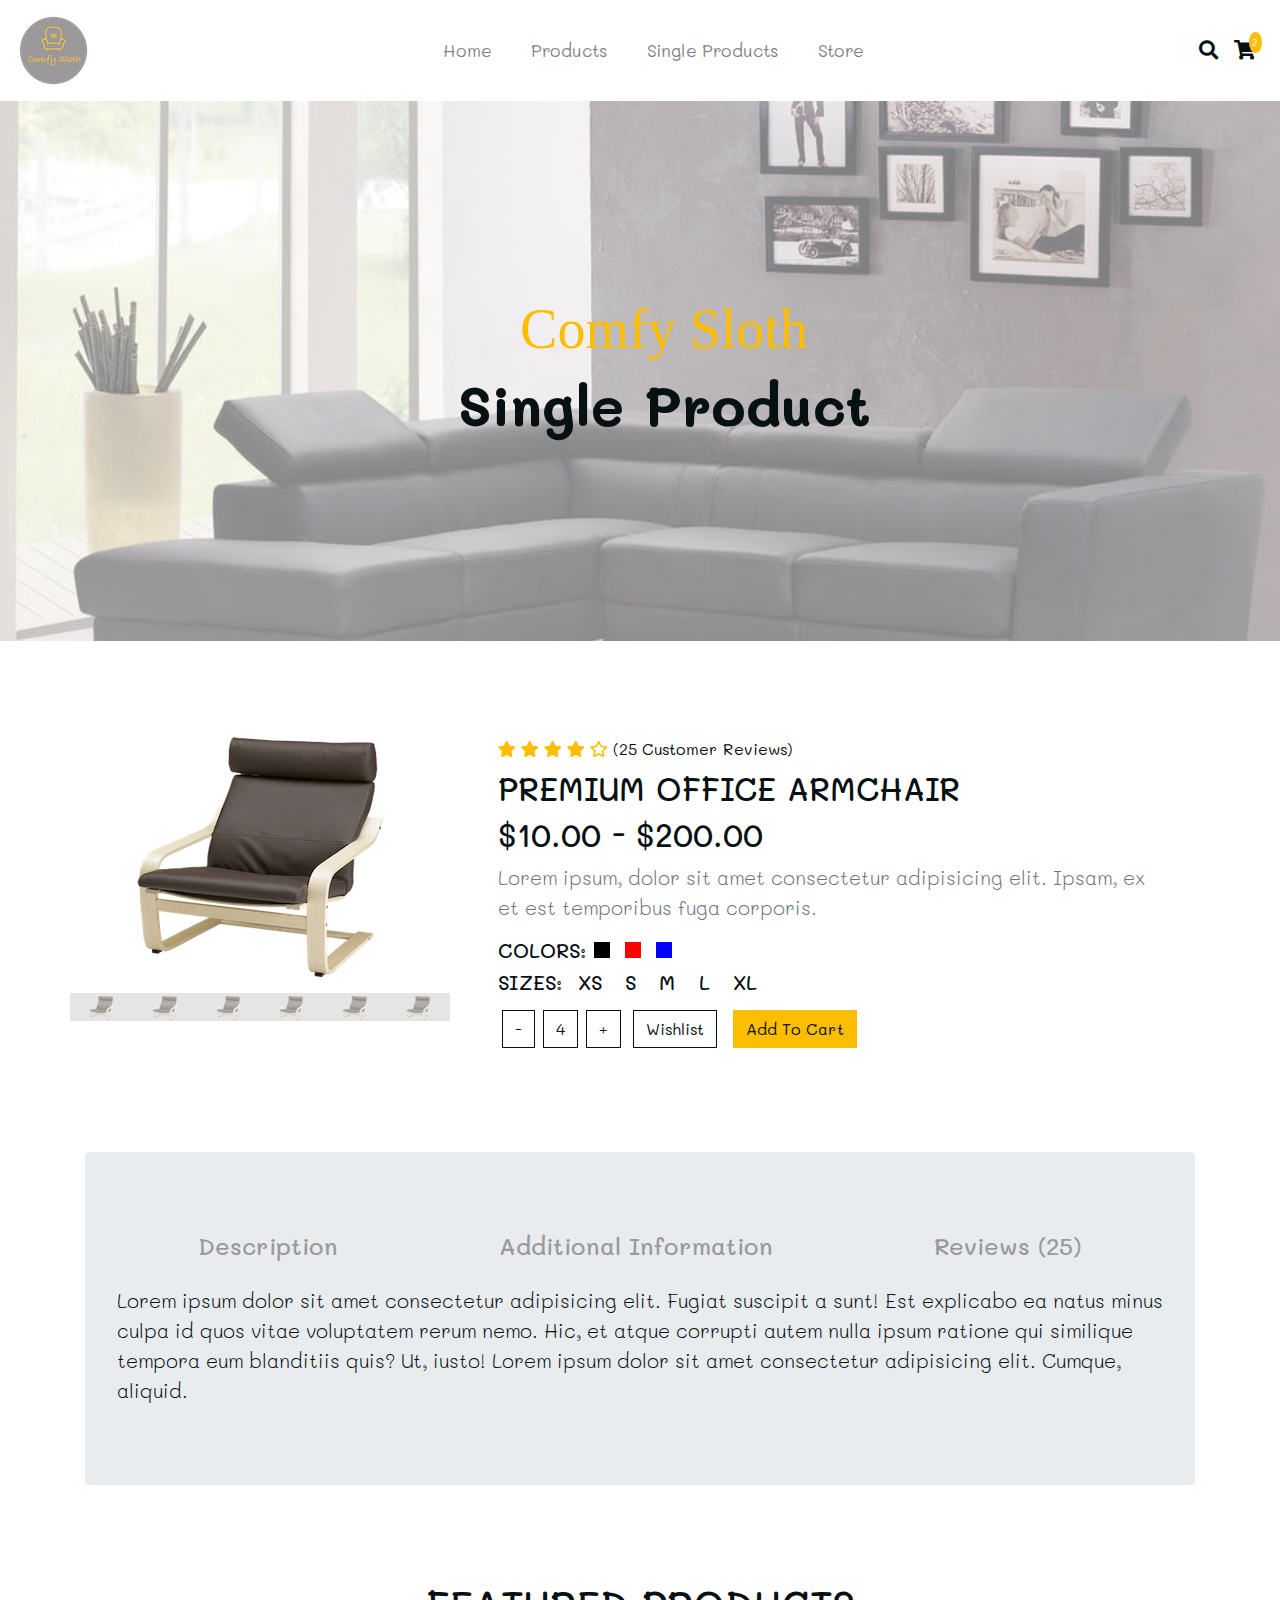
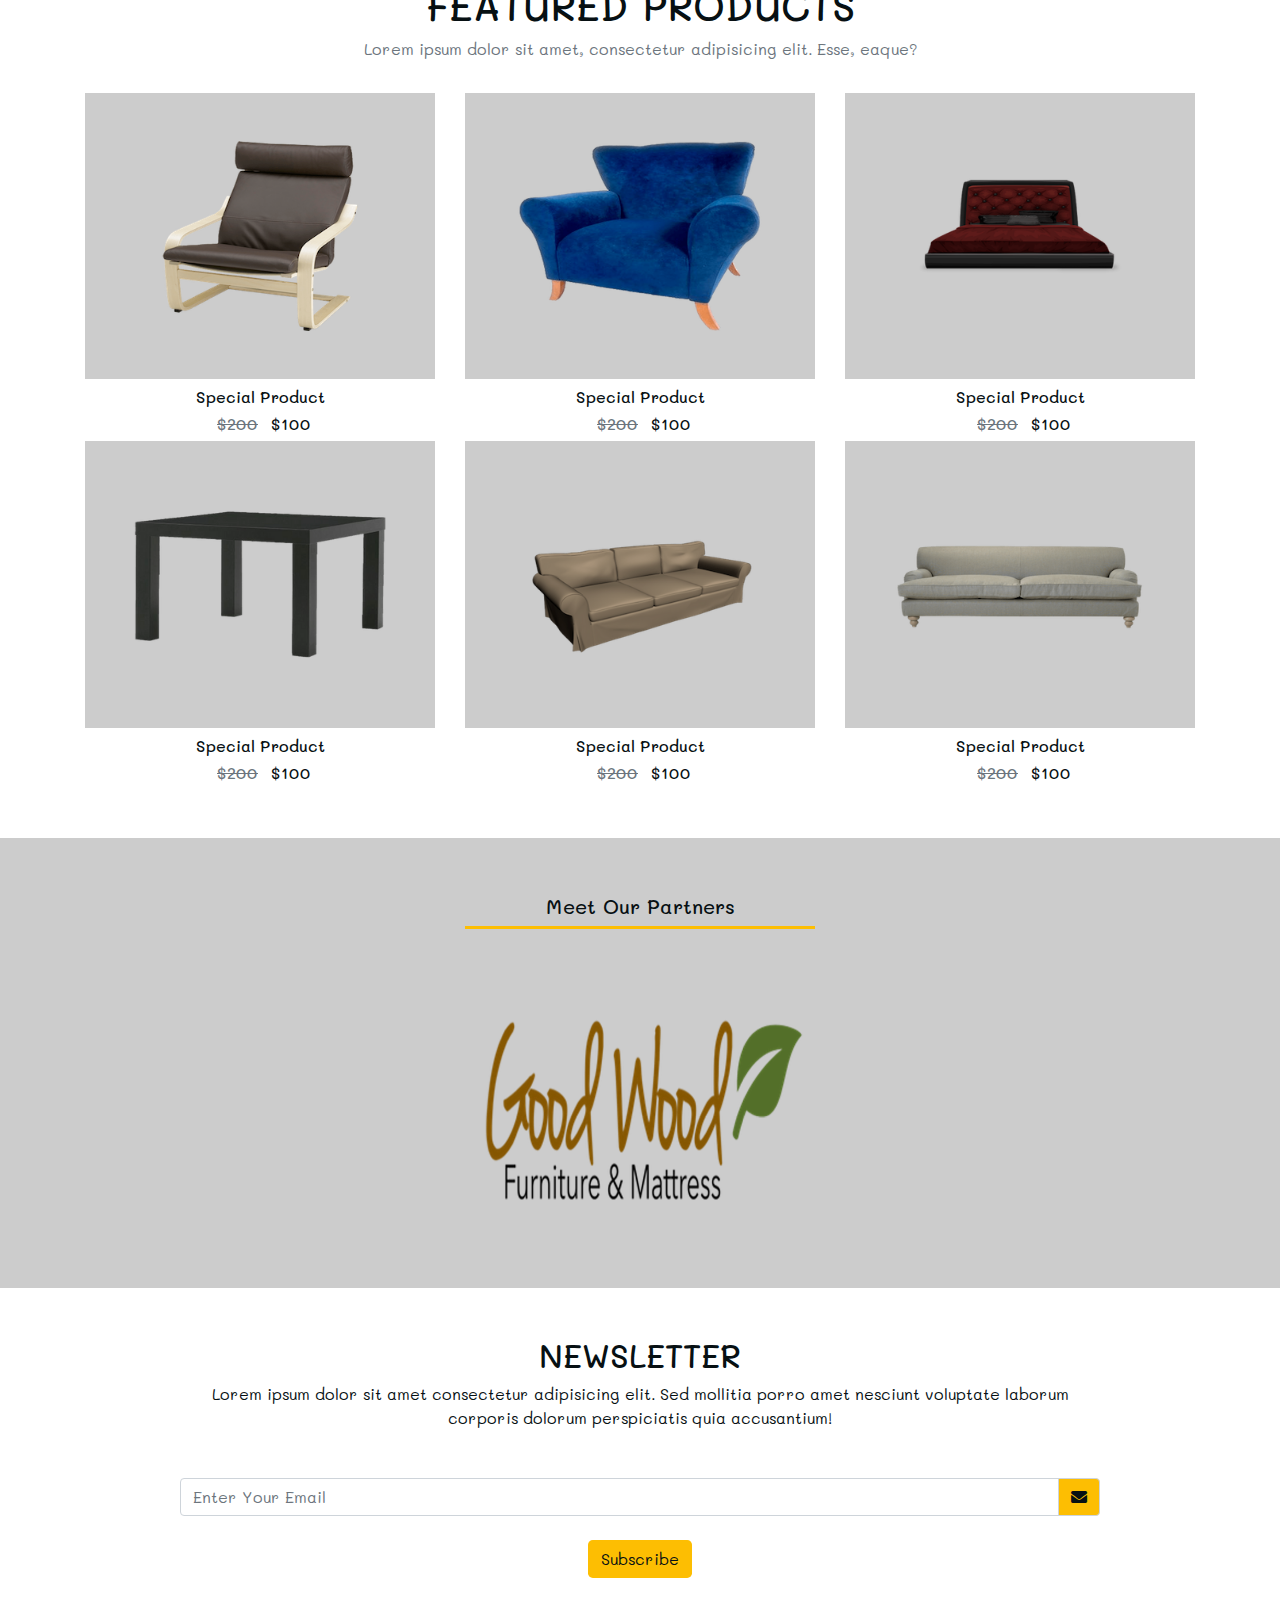
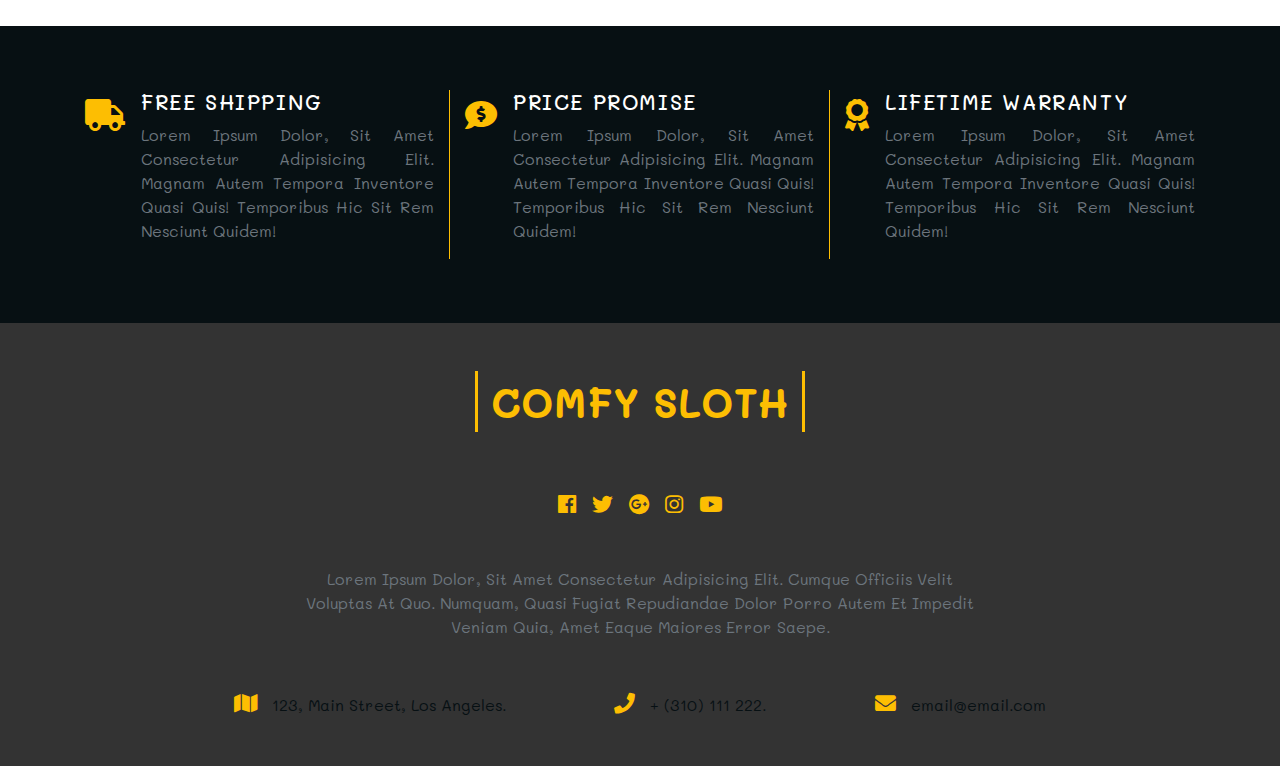
<file: projects/comfy-sloth/singleproduct.html>
<!DOCTYPE html>
<html lang="en">
  <head>
    <meta charset="UTF-8" />
    <meta name="viewport" content="width=device-width, initial-scale=1.0" />
    <meta http-equiv="X-UA-Compatible" content="ie=edge" />
    <!-- bootstrap css -->
    <link rel="stylesheet" href="css/bootstrap.min.css" />
    <!-- main css -->
    <link rel="stylesheet" href="css/main.css" />
    <!-- google fonts -->
    <link
      href="https://fonts.googleapis.com/css?family=Courgette"
      rel="stylesheet"
    />

    <!-- font awesome -->
    <link rel="stylesheet" href="css/all.css" />
    <title>Single Product</title>
    <style></style>
  </head>

  <body>
    <!-- header -->
    <header>
      <!-- navbar -->
      <nav class="navbar navbar-expand-lg navbar-light">
        <!--
      https://www.iconfinder.com/icons/185106/armchair_chair_streamline_icon
      Creative Commons (Attribution 3.0 Unported);
      https://www.iconfinder.com/webalys
      -->
        <a href="index.html" class="navbar-brand">
          <img src="./img/logo.png" alt="company logo" />
        </a>
        <button
          class="navbar-toggler"
          type="button"
          data-toggle="collapse"
          data-target="#myNavbar"
        >
          <i class="fas fa-bars"></i>
        </button>
        <div class="collapse navbar-collapse" id="myNavbar">
          <ul class="navbar-nav mx-auto">
            <li class="nav-item mx-2">
              <a href="./index.html" class="nav-link">Home</a>
            </li>
            <li class="nav-item mx-2">
              <a href="./products.html" class="nav-link">Products</a>
            </li>
            <li class="nav-item mx-2 nav-active">
              <a href="./singleproduct.html" class="nav-link"
                >Single Products</a
              >
            </li>
            <li class="nav-item mx-2">
              <a href="./store.html" class="nav-link">Store</a>
            </li>
          </ul>
        </div>
        <div class="navbar-icons d-none d-lg-flex">
          <div class="navbar-icon mx-2">
            <i class="fas fa-search"></i>
          </div>
          <!-- single icon -->
          <a href="./store.html" class="navbar-icon mx-2 navbar-cart-icon">
            <i class="fas fa-shopping-cart"></i>
            <div class="cart-items">2</div>
          </a>
          <!-- end of single icon -->
        </div>
      </nav>
      <!-- end of navbar -->
      <!-- banner -->
      <div
        class="banner-single-product d-flex align-items-center justify-content-center pl-3 pl-lg-5 text-center"
      >
        <div>
          <h1
            class="text-capitalize text-yellow text-slanted text-center display-4"
          >
            comfy sloth
          </h1>
          <h1 class="text-capitalize font-weight-bold display-4">
            single product
          </h1>
        </div>
      </div>
      <!-- end of banner -->
    </header>
    <!-- end of header -->

    <!-- single product -->
    <section class="single-product py-5">
      <div class="container">
        <div class="row">
          <div class="col-10 mx-auto col-lg-4 text-center my-5">
            <div class="single-product-img-container">
              <img
                src="./img/img-products/product-1.png"
                alt=""
                class="img-fluid"
              />
            </div>
            <div class="row single-product-photos mt-3">
              <!-- single photo -->
              <div class="col-2 col-sm-2 single-product-photo p1">
                <img
                  src="./img/img-products/product-1.png"
                  alt=""
                  class="img-fluid"
                />
              </div>
              <!-- end of single photo -->
              <!-- single photo -->
              <div class="col-2 col-sm-2 single-product-photo p1">
                <img
                  src="./img/img-products/product-1.png"
                  alt=""
                  class="img-fluid"
                />
              </div>
              <!-- end of single photo -->
              <!-- single photo -->
              <div class="col-2 col-sm-2 single-product-photo p1">
                <img
                  src="./img/img-products/product-1.png"
                  alt=""
                  class="img-fluid"
                />
              </div>
              <!-- end of single photo -->
              <!-- single photo -->
              <div class="col-2 col-sm-2 single-product-photo p1">
                <img
                  src="./img/img-products/product-1.png"
                  alt=""
                  class="img-fluid"
                />
              </div>
              <!-- end of single photo -->
              <!-- single photo -->
              <div class="col-2 col-sm-2 single-product-photo p1">
                <img
                  src="./img/img-products/product-1.png"
                  alt=""
                  class="img-fluid"
                />
              </div>
              <!-- end of single photo -->
              <!-- single photo -->
              <div class="col-2 col-sm-2 single-product-photo p1">
                <img
                  src="./img/img-products/product-1.png"
                  alt=""
                  class="img-fluid"
                />
              </div>
              <!-- end of single photo -->
            </div>
          </div>
          <!-- info -->
          <div class="col-10 mx-auto col-lg-8 single-product-info my-5 px-lg-5">
            <!-- ratings -->
            <div class="ratings">
              <span class="rating-icon">
                <i class="fas fa-star"></i>
              </span>
              <span class="rating-icon">
                <i class="fas fa-star"></i>
              </span>
              <span class="rating-icon">
                <i class="fas fa-star"></i>
              </span>

              <span class="rating-icon">
                <i class="fas fa-star"></i>
              </span>
              <span class="rating-icon">
                <i class="far fa-star"></i>
              </span>
              <span class="text-capitalize">(25 customer reviews)</span>
            </div>
            <!-- end of ratings -->
            <h2 class="text-uppercase my-2">premium office armchair</h2>
            <h2>$10.00 - $200.00</h2>
            <p class="lead text-muted">
              Lorem ipsum, dolor sit amet consectetur adipisicing elit. Ipsam,
              ex et est temporibus fuga corporis.
            </p>
            <!-- colors -->
            <h5 class="text-uppercase">
              colors:
              <span
                class="d-inline-block products-color products-color-black mr-2"
              ></span>
              <span
                class="d-inline-block products-color products-color-red mr-2"
              ></span>
              <span
                class="d-inline-block products-color products-color-blue mr-2"
              ></span>
            </h5>
            <!-- end of colors -->
            <!-- sizes -->
            <!-- end of sizes -->
            <h5 class="text-uppercase">
              sizes:
              <span class="mx-2">xs</span>
              <span class="mx-2">s</span>
              <span class="mx-2">m</span>
              <span class="mx-2">l</span>
              <span class="mx-2">xl</span>
            </h5>
            <div class="d-flex flex-wrap">
              <!-- cart buttons -->
              <div class="d-flex my-2">
                <span class="btn btn-black mx-1"> - </span>
                <span class="btn btn-black mx-1"> 4 </span>
                <span class="btn btn-black mx-1"> + </span>
              </div>
              <!-- end of cart buttons -->
              <!-- wishlist button -->
              <button class="btn btn-black my-2 mx-2">wishlist</button>
              <!-- ATC button -->
              <button class="btn btn-yellow my-2 mx-2">add to cart</button>
            </div>
          </div>
        </div>
      </div>
    </section>
    <!-- end of single product -->

    <!-- product info -->
    <section>
      <div class="container">
        <div class="row">
          <div class="col">
            <div class="jumbotron">
              <!-- product info links -->
              <div
                class="d-flex justify-content-around flex-wrap my-3 text-center"
              >
                <a href="#" class="product-info-link">
                  <h4 class="text-capitalize">description</h4>
                </a>
                <a href="#" class="product-info-link">
                  <h4 class="text-capitalize">additional information</h4>
                </a>

                <a href="#" class="product-info-link">
                  <h4 class="text-capitalize">reviews (25)</h4>
                </a>
              </div>
              <!-- end of product info links -->
              <p class="lead">
                Lorem ipsum dolor sit amet consectetur adipisicing elit. Fugiat
                suscipit a sunt! Est explicabo ea natus minus culpa id quos
                vitae voluptatem rerum nemo. Hic, et atque corrupti autem nulla
                ipsum ratione qui similique tempora eum blanditiis quis? Ut,
                iusto! Lorem ipsum dolor sit amet consectetur adipisicing elit.
                Cumque, aliquid.
              </p>
            </div>
          </div>
        </div>
      </div>
    </section>
    <!-- end of product info -->

    <!-- featured section -->
    <section class="featured py-5">
      <div class="container">
        <div class="row my-3">
          <div class="col-10 mx-auto text-center">
            <h1 class="text-uppercase">featured products</h1>
            <p class="text-muted">
              Lorem ipsum dolor sit amet, consectetur adipisicing elit. Esse,
              eaque?
            </p>
          </div>
        </div>
        <div class="row">
          <!-- single product -->
          <div class="col-10 mx-auto col-md-6 col-lg-4">
            <div class="featured-container p-5">
              <img
                src="./img/img-products/product-1.png"
                alt="product"
                class="img-fluid"
              />
              <span
                class="featured-search-icon"
                data-toggle="modal"
                data-target="#producModal"
                ><i class="fas fa-search"></i
              ></span>
              <a href="#" class="featured-store-link text-capitalize"
                >add to cart</a
              >
            </div>
            <h6 class="text-capitalize text-center my-2">special product</h6>
            <h6 class="text-center">
              <span class="text-muted old-price mx-2">$200</span>
              <span>$100</span>
            </h6>
          </div>
          <!-- end of single product -->
          <!-- single product -->
          <div class="col-10 mx-auto col-md-6 col-lg-4">
            <div class="featured-container p-5">
              <img
                src="./img/img-products/product-2.png"
                alt="product"
                class="img-fluid"
              />
              <span
                class="featured-search-icon"
                data-toggle="modal"
                data-target="#producModal"
                ><i class="fas fa-search"></i
              ></span>
              <a href="#" class="featured-store-link text-capitalize"
                >add to cart</a
              >
            </div>
            <h6 class="text-capitalize text-center my-2">special product</h6>
            <h6 class="text-center">
              <span class="text-muted old-price mx-2">$200</span>
              <span>$100</span>
            </h6>
          </div>
          <!-- end of single product -->
          <!-- single product -->
          <div class="col-10 mx-auto col-md-6 col-lg-4">
            <div class="featured-container p-5">
              <img
                src="./img/img-products/product-3.png"
                alt="product"
                class="img-fluid"
              />
              <span
                class="featured-search-icon"
                data-toggle="modal"
                data-target="#producModal"
                ><i class="fas fa-search"></i
              ></span>
              <a href="#" class="featured-store-link text-capitalize"
                >add to cart</a
              >
            </div>
            <h6 class="text-capitalize text-center my-2">special product</h6>
            <h6 class="text-center">
              <span class="text-muted old-price mx-2">$200</span>
              <span>$100</span>
            </h6>
          </div>
          <!-- end of single product -->
          <!-- single product -->
          <div class="col-10 mx-auto col-md-6 col-lg-4">
            <div class="featured-container p-5">
              <img
                src="./img/img-products/product-4.png"
                alt="product"
                class="img-fluid"
              />
              <span
                class="featured-search-icon"
                data-toggle="modal"
                data-target="#producModal"
                ><i class="fas fa-search"></i
              ></span>
              <a href="#" class="featured-store-link text-capitalize"
                >add to cart</a
              >
            </div>
            <h6 class="text-capitalize text-center my-2">special product</h6>
            <h6 class="text-center">
              <span class="text-muted old-price mx-2">$200</span>
              <span>$100</span>
            </h6>
          </div>
          <!-- end of single product -->
          <!-- single product -->
          <div class="col-10 mx-auto col-md-6 col-lg-4">
            <div class="featured-container p-5">
              <img
                src="./img/img-products/product-5.png"
                alt="product"
                class="img-fluid"
              />
              <span
                class="featured-search-icon"
                data-toggle="modal"
                data-target="#producModal"
                ><i class="fas fa-search"></i
              ></span>
              <a href="#" class="featured-store-link text-capitalize"
                >add to cart</a
              >
            </div>
            <h6 class="text-capitalize text-center my-2">special product</h6>
            <h6 class="text-center">
              <span class="text-muted old-price mx-2">$200</span>
              <span>$100</span>
            </h6>
          </div>
          <!-- end of single product -->
          <!-- single product -->
          <div class="col-10 mx-auto col-md-6 col-lg-4">
            <div class="featured-container p-5">
              <img
                src="./img/img-products/product-6.png"
                alt="product"
                class="img-fluid"
              />
              <span
                class="featured-search-icon"
                data-toggle="modal"
                data-target="#producModal"
                ><i class="fas fa-search"></i
              ></span>
              <a href="#" class="featured-store-link text-capitalize"
                >add to cart</a
              >
            </div>
            <h6 class="text-capitalize text-center my-2">special product</h6>
            <h6 class="text-center">
              <span class="text-muted old-price mx-2">$200</span>
              <span>$100</span>
            </h6>
          </div>
          <!-- end of single product -->
        </div>
      </div>
    </section>
    <!-- end of featured section -->

    <!-- partners section -->
    <section class="partners py-5">
      <div class="container">
        <div class="row">
          <!-- company carousel -->
          <div class="col-6 col md-6 col-lg-4 mx-auto">
            <div
              id="partnerCarousel"
              class="carousel slide"
              data-ride="carousel"
            >
              <h5
                class="text-capitalize text-center partners-text mx-auto mb-5"
              >
                meet our partners
              </h5>
              <div class="carousel-inner">
                <!-- single item -->
                <div class="carousel-item active">
                  <img
                    src="./img/company-logos/company-logo-1.png"
                    alt="partner company"
                    class="d-block w-100"
                  />
                </div>
                <!-- end of single item -->
                <!-- single item -->
                <div class="carousel-item">
                  <img
                    src="./img/company-logos/company-logo-2.png"
                    alt="partner company"
                    class="d-block w-100"
                  />
                </div>
                <!-- end of single item -->
                <!-- single item -->
                <div class="carousel-item">
                  <img
                    src="./img/company-logos/company-logo-3.png"
                    alt="partner company"
                    class="d-block w-100"
                  />
                </div>
                <!-- end of single item -->
                <!-- single item -->
                <div class="carousel-item">
                  <img
                    src="./img/company-logos/company-logo-4.png"
                    alt="partner company"
                    class="d-block w-100"
                  />
                </div>
                <!-- end of single item -->
                <!-- single item -->
                <div class="carousel-item">
                  <img
                    src="./img/company-logos/company-logo-5.png"
                    alt="partner company"
                    class="d-block w-100"
                  />
                </div>
                <!-- end of single item -->
                <!-- single item -->
                <div class="carousel-item">
                  <img
                    src="./img/company-logos/company-logo-6.png"
                    alt="partner company"
                    class="d-block w-100"
                  />
                </div>
                <!-- end of single item -->
              </div>
            </div>
          </div>
          <!-- end of company carousel -->
        </div>
      </div>
    </section>
    <!-- end of partners section -->

    <!-- newsletter -->
    <section class="newsletter py-5">
      <div class="container">
        <div class="row">
          <div class="col-10 mx-auto text-center">
            <h2 class="text-uppercase">newsletter</h2>
            <p>
              Lorem ipsum dolor sit amet consectetur adipisicing elit. Sed
              mollitia porro amet nesciunt voluptate laborum corporis dolorum
              perspiciatis quia accusantium!
            </p>
            <form action="">
              <div class="input-group mt-5 mb-4">
                <input
                  type="text"
                  class="form-control text-capitalize"
                  placeholder="enter your email"
                />
                <div class="input-group-append">
                  <div class="input-group-text form-icon">
                    <i class="fas fa-envelope"></i>
                  </div>
                </div>
              </div>
              <button type="submit" class="btn btn-yellow sub-btn">
                subscribe
              </button>
            </form>
          </div>
        </div>
      </div>
    </section>
    <!-- end of newsletter -->

    <!-- services -->
    <section class="skills py-5">
      <div class="container">
        <div class="row">
          <!-- single service -->
          <div
            class="col-10 mx-auto col-md-6 col-lg-4 d-flex my-3 service-container"
          >
            <div class="service-icon mr-3">
              <i class="fas fa-truck"></i>
            </div>
            <div class="service-text">
              <h4 class="text-uppercase text-white">free shipping</h4>
              <p class="text-muted text-capitalize text-justify">
                Lorem ipsum dolor, sit amet consectetur adipisicing elit. Magnam
                autem tempora inventore quasi quis! Temporibus hic sit rem
                nesciunt quidem!
              </p>
            </div>
          </div>
          <!-- end of single service -->
          <!-- single service -->
          <div
            class="col-10 mx-auto col-md-6 col-lg-4 d-flex my-3 service-container"
          >
            <div class="service-icon mr-3">
              <i class="fas fa-comment-dollar"></i>
            </div>
            <div class="service-text">
              <h4 class="text-uppercase text-white">price promise</h4>
              <p class="text-muted text-capitalize text-justify">
                Lorem ipsum dolor, sit amet consectetur adipisicing elit. Magnam
                autem tempora inventore quasi quis! Temporibus hic sit rem
                nesciunt quidem!
              </p>
            </div>
          </div>
          <!-- end of single service -->
          <!-- single service -->
          <div class="col-10 mx-auto col-md-6 col-lg-4 d-flex my-3">
            <div class="service-icon mr-3">
              <i class="fas fa-award"></i>
            </div>
            <div class="service-text">
              <h4 class="text-uppercase text-white">lifetime warranty</h4>
              <p class="text-muted text-capitalize text-justify">
                Lorem ipsum dolor, sit amet consectetur adipisicing elit. Magnam
                autem tempora inventore quasi quis! Temporibus hic sit rem
                nesciunt quidem!
              </p>
            </div>
          </div>
          <!-- end of single service -->
        </div>
      </div>
    </section>
    <!-- end of services -->

    <!-- footer -->
    <footer class="py-5 footer">
      <div class="container">
        <div class="row">
          <div class="col-10 mx-auto text-center">
            <h1
              class="text-uppercase font-weight-bold text-yellow footer-title text-center d-inline-block"
            >
              comfy sloth
            </h1>
            <!-- footer icons -->
            <div class="footer-icon my-5 d-flex justify-content-center">
              <!-- single icon -->
              <a href="#" class="footer-icon mx-2">
                <i class="fab fa-facebook"></i
              ></a>
              <!-- end of single icon -->
              <!-- single icon -->
              <a href="#" class="footer-icon mx-2">
                <i class="fab fa-twitter"></i
              ></a>
              <!-- end of single icon -->
              <!-- single icon -->
              <a href="#" class="footer-icon mx-2">
                <i class="fab fa-google-plus"></i
              ></a>
              <!-- end of single icon -->
              <!-- single icon -->
              <a href="#" class="footer-icon mx-2">
                <i class="fab fa-instagram"></i
              ></a>
              <!-- end of single icon -->
              <!-- single icon -->
              <a href="#" class="footer-icon mx-2">
                <i class="fab fa-youtube"></i
              ></a>
              <!-- end of single icon -->
            </div>
            <!-- end of footer icons -->
            <p class="text-muted text-capitalize w-75 mx-auto">
              Lorem ipsum dolor, sit amet consectetur adipisicing elit. Cumque
              officiis velit voluptas at quo. Numquam, quasi fugiat repudiandae
              dolor porro autem et impedit veniam quia, amet eaque maiores error
              saepe.
            </p>
            <!-- footer contact -->
            <div
              class="footer-contact mt-5 d-flex justify-content-around flex-wrap"
            >
              <!-- single contact -->
              <div class="text-capitalize">
                <span class="footer-icon mr-2">
                  <i class="fas fa-map"></i>
                </span>
                123, main street, los angeles.
              </div>
              <!-- end of single contact -->
              <!-- single contact -->
              <div class="text-capitalize">
                <span class="footer-icon mr-2">
                  <i class="fas fa-phone"></i>
                </span>
                + (310) 111 222.
              </div>
              <!-- end of single contact -->
              <!-- single contact -->
              <div>
                <span class="footer-icon mr-2">
                  <i class="fas fa-envelope"></i>
                </span>
                email@email.com
              </div>
              <!-- end of single contact -->
            </div>
            <!-- end of footer contact -->
          </div>
        </div>
      </div>
    </footer>
    <!-- end of footer -->

    <!-- modal -->
    <div class="modal fade" id="producModal" tabindex="-1" role="dialog">
      <div class="modal-dialog" role="document">
        <div class="modal-content">
          <!-- modal header -->
          <div class="modal-header">
            <h5 class="modal-title text-capitalize">product info</h5>
            <button type="button" class="close" data-dismiss="modal">
              <span aria-hidden="true">&times;</span>
            </button>
          </div>
          <!-- end of modal header -->
          <!-- modal body -->
          <div class="modal-body">
            <div class="row">
              <div class="col text-center">
                <img
                  src="./img/img-products/product-1.png"
                  alt=""
                  class="img-fluid"
                />
                <!-- ratings -->
                <div class="ratings">
                  <span class="rating-icon">
                    <i class="fas fa-star"></i>
                  </span>
                  <span class="rating-icon">
                    <i class="fas fa-star"></i>
                  </span>
                  <span class="rating-icon">
                    <i class="fas fa-star"></i>
                  </span>

                  <span class="rating-icon">
                    <i class="fas fa-star"></i>
                  </span>
                  <span class="rating-icon">
                    <i class="far fa-star"></i>
                  </span>
                  <span class="text-capitalize">(25 customer reviews)</span>
                </div>
                <!-- end of ratings -->
                <h2 class="text-uppercase my-2">premium office armchair</h2>
                <h2>$10.00 - $200.00</h2>
                <p class="lead text-muted">
                  Lorem ipsum, dolor sit amet consectetur adipisicing elit.
                  Ipsam, ex et est temporibus fuga corporis.
                </p>
                <!-- colors -->
                <h5 class="text-uppercase">
                  colors:
                  <span
                    class="d-inline-block products-color products-color-black mr-2"
                  ></span>
                  <span
                    class="d-inline-block products-color products-color-red mr-2"
                  ></span>
                  <span
                    class="d-inline-block products-color products-color-blue mr-2"
                  ></span>
                </h5>
                <!-- end of colors -->
                <!-- sizes -->
                <!-- end of sizes -->
                <h5 class="text-uppercase">
                  sizes:
                  <span class="mx-2">xs</span>
                  <span class="mx-2">s</span>
                  <span class="mx-2">m</span>
                  <span class="mx-2">l</span>
                  <span class="mx-2">xl</span>
                </h5>
                <div class="d-flex flex-wrap">
                  <!-- cart buttons -->
                  <div class="d-flex my-2">
                    <span class="btn btn-black mx-1"> - </span>
                    <span class="btn btn-black mx-1"> 4 </span>
                    <span class="btn btn-black mx-1"> + </span>
                  </div>
                  <!-- end of cart buttons -->
                  <!-- wishlist button -->
                  <button class="btn btn-black my-2 mx-2">wishlist</button>
                  <!-- ATC button -->
                  <button class="btn btn-yellow my-2 mx-2">add to cart</button>
                </div>
              </div>
            </div>
          </div>
          <!-- end of modal body -->
          <!-- modal footer -->
          <div class="modal-footer justify-content-center text-capitalize">
            <button type="button" class="btn btn-danger" data-dismiss="modal">
              Close Modal
            </button>
          </div>
          <!-- end of modal footer -->
        </div>
      </div>
    </div>
    <!-- end of modal -->

    <!-- jquery -->
    <script src="js/jquery-3.3.1.min.js"></script>
    <!-- bootstrap js -->
    <script src="js/bootstrap.bundle.min.js"></script>
    <!-- script js -->
    <script src="js/app.js"></script>
  </body>
</html>
</file>
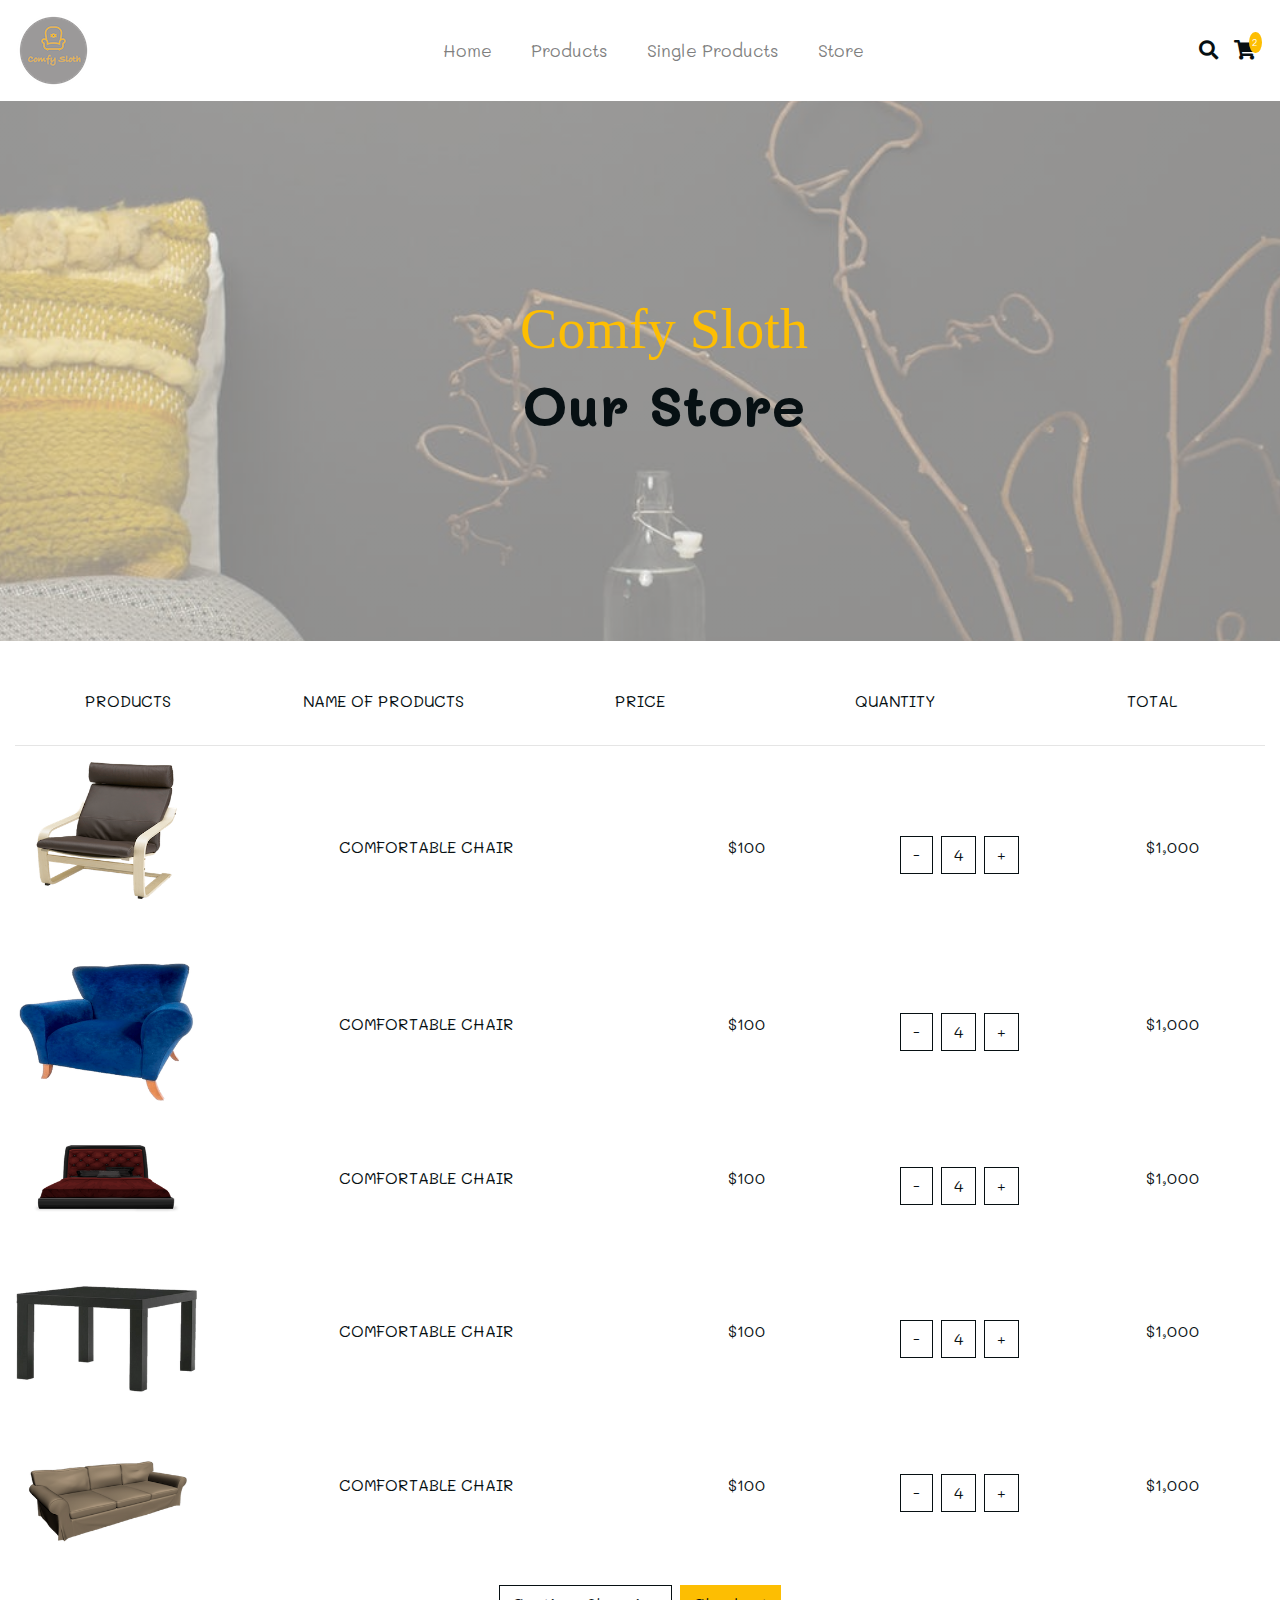
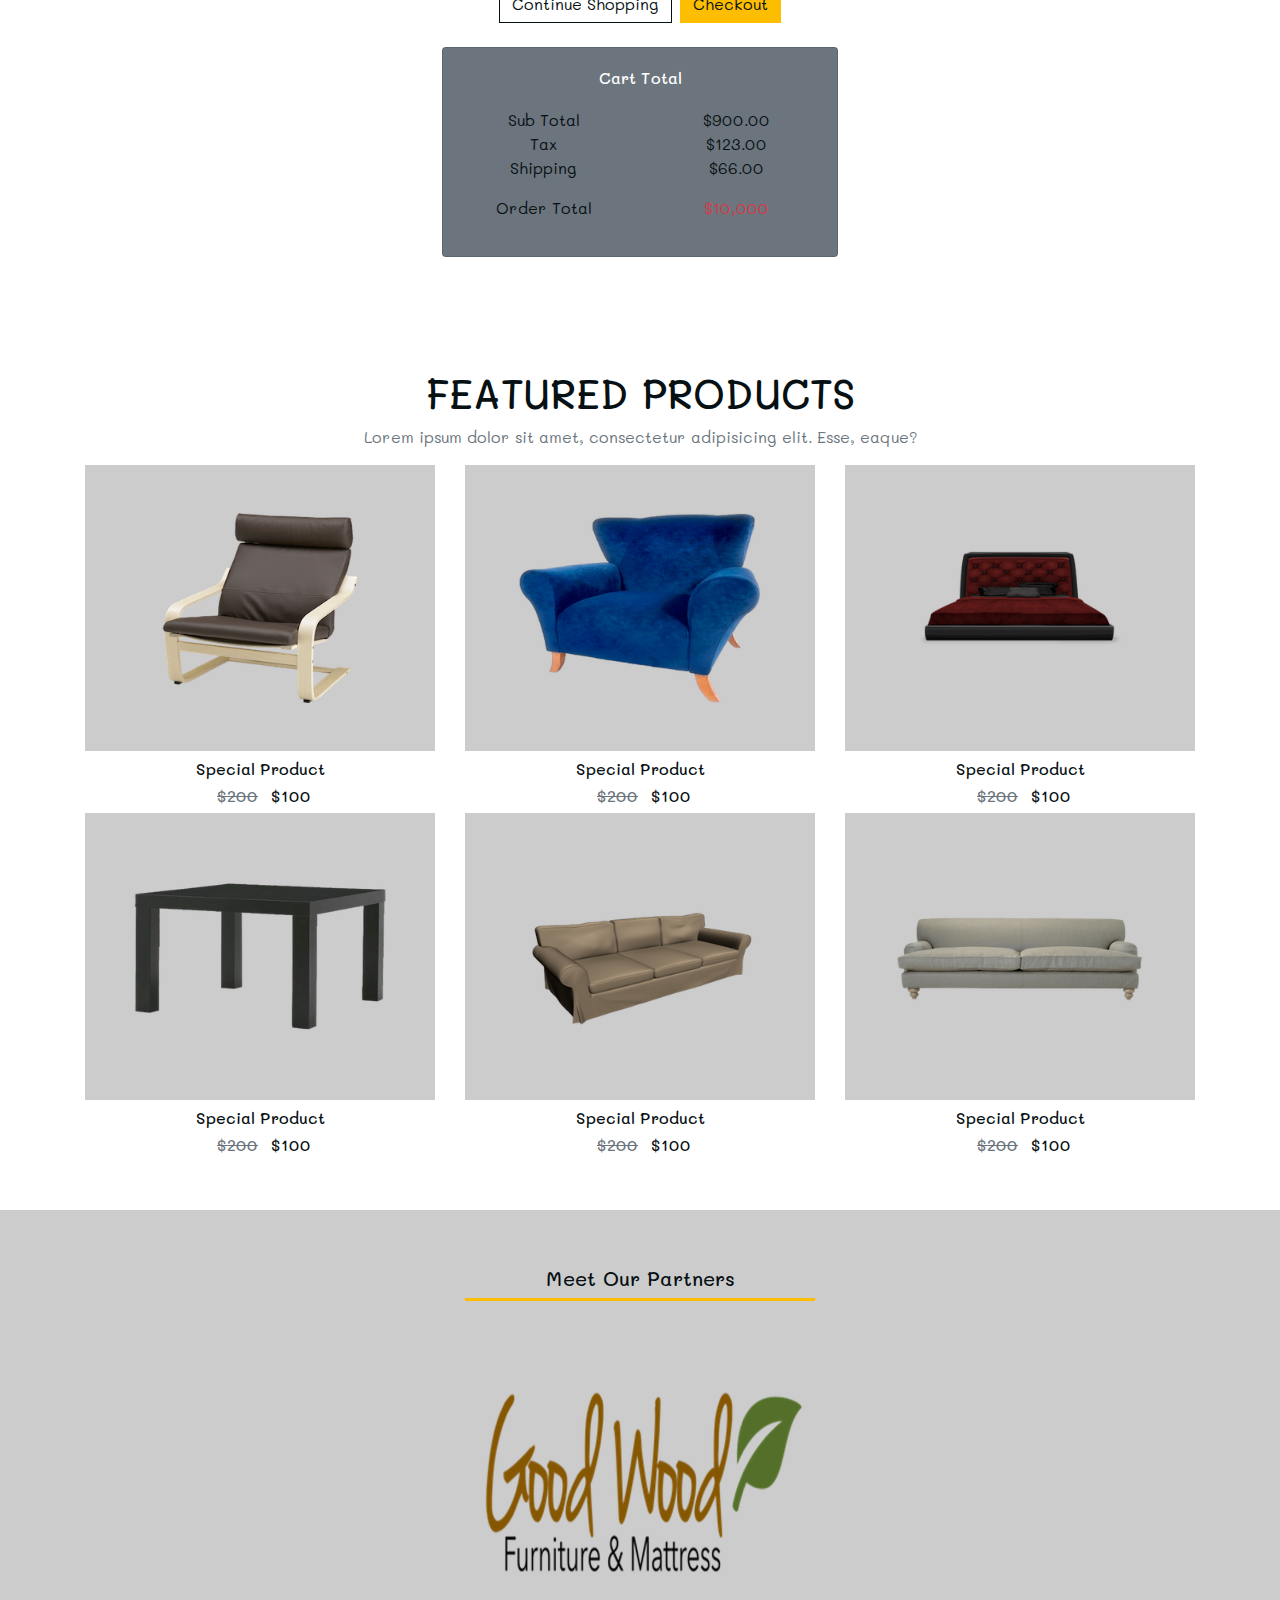
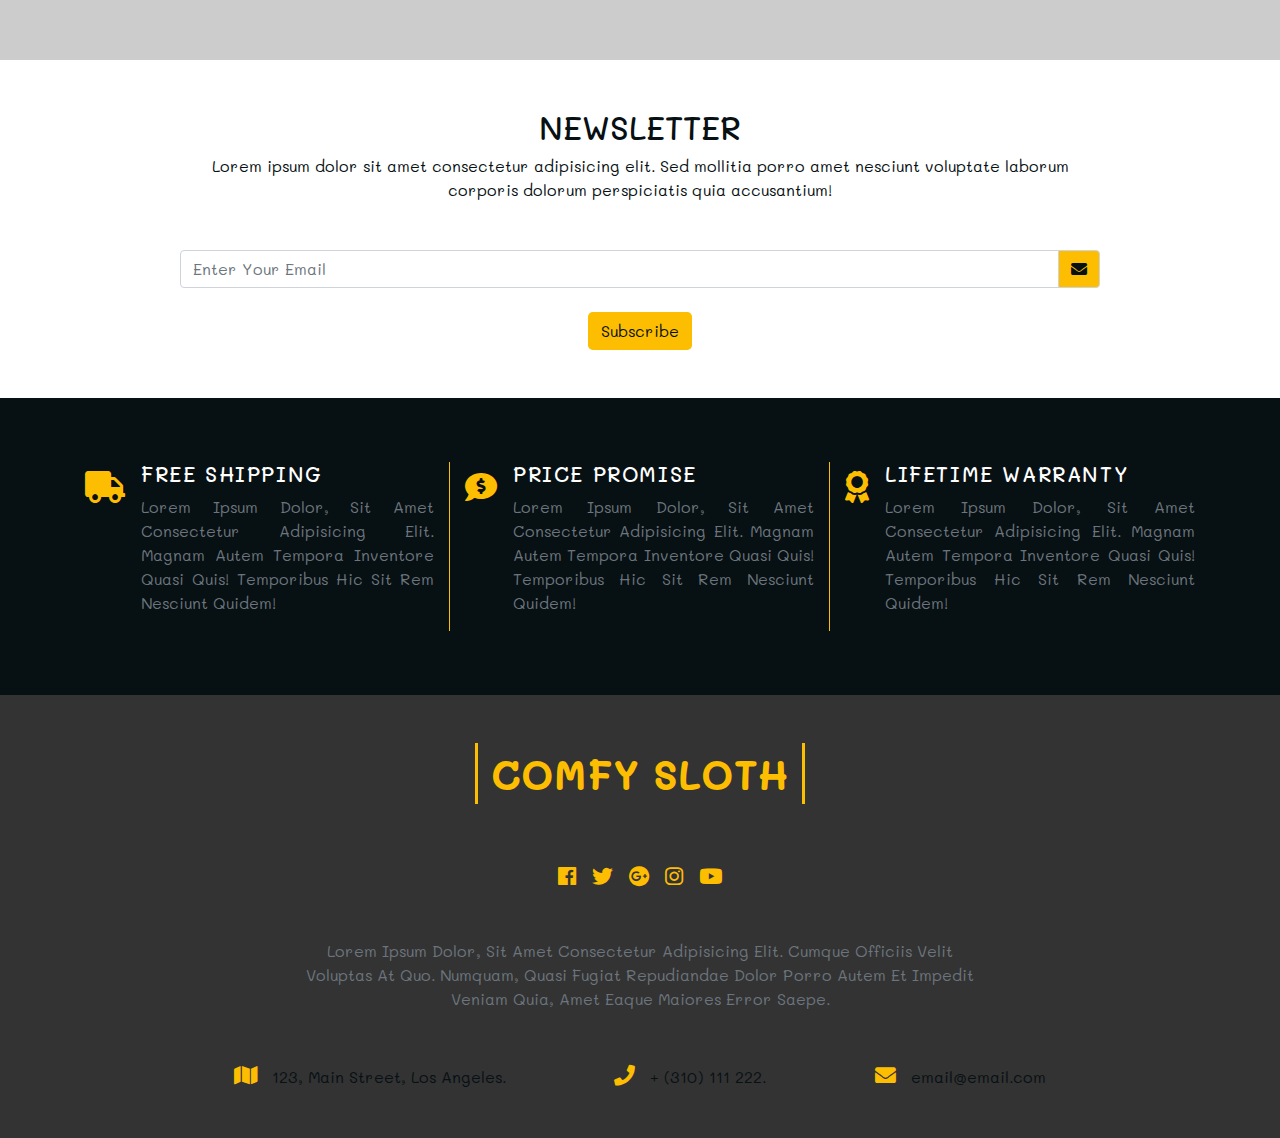
<file: projects/comfy-sloth/store.html>
<!DOCTYPE html>
<html lang="en">
  <head>
    <meta charset="UTF-8" />
    <meta name="viewport" content="width=device-width, initial-scale=1.0" />
    <meta http-equiv="X-UA-Compatible" content="ie=edge" />
    <!-- bootstrap css -->
    <link rel="stylesheet" href="css/bootstrap.min.css" />
    <!-- main css -->
    <link rel="stylesheet" href="css/main.css" />
    <!-- google fonts -->
    <link
      href="https://fonts.googleapis.com/css?family=Courgette"
      rel="stylesheet"
    />

    <!-- font awesome -->
    <link rel="stylesheet" href="css/all.css" />
    <title>Comfy Sloth</title>
    <style></style>
  </head>

  <body>
    <!-- header -->
    <header>
      <!-- navbar -->
      <nav class="navbar navbar-expand-lg navbar-light">
        <!--
          https://www.iconfinder.com/icons/185106/armchair_chair_streamline_icon
          Creative Commons (Attribution 3.0 Unported);
          https://www.iconfinder.com/webalys
          -->
        <a href="index.html" class="navbar-brand">
          <img src="./img/logo.png" alt="company logo" />
        </a>
        <button
          class="navbar-toggler"
          type="button"
          data-toggle="collapse"
          data-target="#myNavbar"
        >
          <i class="fas fa-bars"></i>
        </button>
        <div class="collapse navbar-collapse" id="myNavbar">
          <ul class="navbar-nav mx-auto">
            <li class="nav-item mx-2">
              <a href="./index.html" class="nav-link">Home</a>
            </li>
            <li class="nav-item mx-2">
              <a href="./products.html" class="nav-link">Products</a>
            </li>
            <li class="nav-item mx-2">
              <a href="./singleproduct.html" class="nav-link"
                >Single Products</a
              >
            </li>
            <li class="nav-item mx-2 nav-active">
              <a href="./store.html" class="nav-link">Store</a>
            </li>
          </ul>
        </div>
        <div class="navbar-icons d-none d-lg-flex">
          <div class="navbar-icon mx-2">
            <i class="fas fa-search"></i>
          </div>
          <!-- single icon -->
          <a href="./store.html" class="navbar-icon mx-2 navbar-cart-icon">
            <i class="fas fa-shopping-cart"></i>
            <div class="cart-items">2</div>
          </a>
          <!-- end of single icon -->
        </div>
      </nav>
      <!-- end of navbar -->
      <!-- banner -->
      <div
        class="banner-store-product d-flex align-items-center justify-content-center pl-3 pl-lg-5 text-center"
      >
        <div>
          <h1
            class="text-capitalize text-yellow text-slanted text-center display-4"
          >
            comfy sloth
          </h1>
          <h1 class="text-capitalize font-weight-bold display-4">our store</h1>
        </div>
      </div>
      <!-- end of banner -->
    </header>
    <!-- end of header -->

    <!-- totals -->
    <section class="totals py-5">
      <div class="container-fluid">
        <div class="row">
          <div class="col text-center text-uppercase">
            <div class="row">
              <!-- single column -->
              <div class="col-10 mx-auto col-md-2">
                <p class="text-uppercase">products</p>
              </div>
              <!-- end of single column -->
              <!-- single column -->
              <div class="col-10 mx-auto col-md-2">
                <p class="text-uppercase">name of products</p>
              </div>
              <!-- end of single column -->
              <!-- single column -->
              <div class="col-10 mx-auto col-md-2">
                <p class="text-uppercase">price</p>
              </div>
              <!-- end of single column -->
              <!-- single column -->
              <div class="col-10 mx-auto col-md-2">
                <p class="text-uppercase">quantity</p>
              </div>
              <!-- end of single column -->
              <!-- single column -->
              <div class="col-10 mx-auto col-md-2">
                <p class="text-uppercase">total</p>
              </div>
              <!-- end of single column -->
            </div>
            <!-- end of columns -->
            <hr />
            <!-- single product -->
            <div class="row my-3 align-items-center">
              <!-- single column -->
              <div class="col-10 mx-auto col-md-2 mb-5">
                <img
                  src="./img/img-products/product-1.png"
                  alt=""
                  class="img-fluid"
                />
              </div>
              <!-- end of single column -->
              <!-- single column -->
              <div class="col-10 mx-auto col-md-4">
                <p>comfortable chair</p>
              </div>
              <!-- end of single column -->
              <!-- single column -->
              <div class="col-10 mx-auto col-md-2">
                <p>$100</p>
              </div>
              <!-- end of single column -->
              <!-- single column -->
              <div class="col-10 mx-auto col-md-2">
                <!-- cart buttons -->
                <div class="d-flex justify-content-center">
                  <span class="btn btn-black mx-1">-</span>
                  <span class="btn btn-black mx-1">4</span>
                  <span class="btn btn-black mx-1">+</span>
                </div>
                <!-- end of cart buttons -->
              </div>
              <!-- end of single column -->
              <!-- single column -->
              <div class="col-10 mx-auto col-md-2">
                <p>$1,000</p>
              </div>
              <!-- end of single column -->
            </div>
            <!-- end of single product -->
            <!-- single product -->
            <div class="row my-3 align-items-center">
              <!-- single column -->
              <div class="col-10 mx-auto col-md-2">
                <img
                  src="./img/img-products/product-2.png"
                  alt=""
                  class="img-fluid"
                />
              </div>
              <!-- end of single column -->
              <!-- single column -->
              <div class="col-10 mx-auto col-md-4">
                <p>comfortable chair</p>
              </div>
              <!-- end of single column -->
              <!-- single column -->
              <div class="col-10 mx-auto col-md-2">
                <p>$100</p>
              </div>
              <!-- end of single column -->
              <!-- single column -->
              <div class="col-10 mx-auto col-md-2">
                <!-- cart buttons -->
                <div class="d-flex justify-content-center">
                  <span class="btn btn-black mx-1">-</span>
                  <span class="btn btn-black mx-1">4</span>
                  <span class="btn btn-black mx-1">+</span>
                </div>
                <!-- end of cart buttons -->
              </div>
              <!-- end of single column -->
              <!-- single column -->
              <div class="col-10 mx-auto col-md-2">
                <p>$1,000</p>
              </div>
              <!-- end of single column -->
            </div>
            <!-- end of single product -->
            <!-- single product -->
            <div class="row my-3 align-items-center">
              <!-- single column -->
              <div class="col-10 mx-auto col-md-2">
                <img
                  src="./img/img-products/product-3.png"
                  alt=""
                  class="img-fluid"
                />
              </div>
              <!-- end of single column -->
              <!-- single column -->
              <div class="col-10 mx-auto col-md-4">
                <p>comfortable chair</p>
              </div>
              <!-- end of single column -->
              <!-- single column -->
              <div class="col-10 mx-auto col-md-2">
                <p>$100</p>
              </div>
              <!-- end of single column -->
              <!-- single column -->
              <div class="col-10 mx-auto col-md-2">
                <!-- cart buttons -->
                <div class="d-flex justify-content-center">
                  <span class="btn btn-black mx-1">-</span>
                  <span class="btn btn-black mx-1">4</span>
                  <span class="btn btn-black mx-1">+</span>
                </div>
                <!-- end of cart buttons -->
              </div>
              <!-- end of single column -->
              <!-- single column -->
              <div class="col-10 mx-auto col-md-2">
                <p>$1,000</p>
              </div>
              <!-- end of single column -->
            </div>
            <!-- end of single product -->
            <!-- single product -->
            <div class="row my-3 align-items-center">
              <!-- single column -->
              <div class="col-10 mx-auto col-md-2">
                <img
                  src="./img/img-products/product-4.png"
                  alt=""
                  class="img-fluid"
                />
              </div>
              <!-- end of single column -->
              <!-- single column -->
              <div class="col mx-auto col-md-4">
                <p>comfortable chair</p>
              </div>
              <!-- end of single column -->
              <!-- single column -->
              <div class="col-10 mx-auto col-md-2">
                <p>$100</p>
              </div>
              <!-- end of single column -->
              <!-- single column -->
              <div class="col-10 mx-auto col-md-2">
                <!-- cart buttons -->
                <div class="d-flex justify-content-center">
                  <span class="btn btn-black mx-1">-</span>
                  <span class="btn btn-black mx-1">4</span>
                  <span class="btn btn-black mx-1">+</span>
                </div>
                <!-- end of cart buttons -->
              </div>
              <!-- end of single column -->
              <!-- single column -->
              <div class="col-10 mx-auto col-md-2">
                <p>$1,000</p>
              </div>
              <!-- end of single column -->
            </div>
            <!-- end of single product -->
            <!-- single product -->
            <div class="row my-3 align-items-center">
              <!-- single column -->
              <div class="col-10 mx-auto col-md-2">
                <img
                  src="./img/img-products/product-5.png"
                  alt=""
                  class="img-fluid"
                />
              </div>
              <!-- end of single column -->
              <!-- single column -->
              <div class="col-10 mx-auto col-md-4">
                <p>comfortable chair</p>
              </div>
              <!-- end of single column -->
              <!-- single column -->
              <div class="col-10 mx-auto col-md-2">
                <p>$100</p>
              </div>
              <!-- end of single column -->
              <!-- single column -->
              <div class="col-10 mx-auto col-md-2">
                <!-- cart buttons -->
                <div class="d-flex justify-content-center align-items-center">
                  <span class="btn btn-black mx-1">-</span>
                  <span class="btn btn-black mx-1">4</span>
                  <span class="btn btn-black mx-1">+</span>
                </div>
                <!-- end of cart buttons -->
              </div>
              <!-- end of single column -->
              <!-- single column -->
              <div class="col-10 mx-auto col-md-2">
                <p>$1,000</p>
              </div>
              <!-- end of single column -->
            </div>
            <!-- end of single product -->
            <div class="row">
              <div
                class="col col-sm-6 mx-auto d-flex justify-content-center flex-wrap"
              >
                <button type="button" class="btn btn-black my-2">
                  continue shopping
                </button>
                <button type="button" class="btn btn-yellow my-2 ml-2">
                  checkout
                </button>
              </div>
            </div>
            <!-- end of cart  buttons -->
            <div class="row">
              <div class="col-10 mx-auto my-3 col-sm-8 col-md-6 col-lg-4">
                <div class="card card-body bg-secondary text-capitalize">
                  <div class="card-title text-white">
                    <h6>cart total</h6>
                  </div>
                  <div class="row">
                    <!-- single row -->
                    <div class="col-6">sub total</div>
                    <div class="col-6">$900.00</div>
                    <!-- end of single row -->
                    <!-- single row -->
                    <div class="col-6">tax</div>
                    <div class="col-6">$123.00</div>
                    <!-- end of single row -->
                    <!-- single row -->
                    <div class="col-6">shipping</div>
                    <div class="col-6">$66.00</div>
                    <!-- end of single row -->
                    <!-- single row -->
                    <div class="col-6 my-3">order total</div>
                    <div class="col-6 my-3 text-danger">$10,000</div>
                    <!-- end of single row -->
                  </div>
                </div>
              </div>
            </div>
          </div>
        </div>
      </div>
    </section>
    <!-- end of totals -->

    <!-- featured section -->
    <section class="featured py-5">
      <div class="container">
        <div class="row">
          <div class="col-10 mx-auto text-center">
            <h1 class="text-uppercase">featured products</h1>
            <p class="text-muted">
              Lorem ipsum dolor sit amet, consectetur adipisicing elit. Esse,
              eaque?
            </p>
          </div>
        </div>
        <div class="row">
          <!-- single product -->
          <div class="col-10 mx-auto col-md-6 col-lg-4">
            <div class="featured-container p-5">
              <img
                src="./img/img-products/product-1.png"
                alt="product"
                class="img-fluid"
              />
              <span
                class="featured-search-icon"
                data-toggle="modal"
                data-target="#producModal"
                ><i class="fas fa-search"></i
              ></span>
              <a href="#" class="featured-store-link text-capitalize"
                >add to cart</a
              >
            </div>
            <h6 class="text-capitalize text-center my-2">special product</h6>
            <h6 class="text-center">
              <span class="text-muted old-price mx-2">$200</span>
              <span>$100</span>
            </h6>
          </div>
          <!-- end of single product -->
          <!-- single product -->
          <div class="col-10 mx-auto col-md-6 col-lg-4">
            <div class="featured-container p-5">
              <img
                src="./img/img-products/product-2.png"
                alt="product"
                class="img-fluid"
              />
              <span
                class="featured-search-icon"
                data-toggle="modal"
                data-target="#producModal"
                ><i class="fas fa-search"></i
              ></span>
              <a href="#" class="featured-store-link text-capitalize"
                >add to cart</a
              >
            </div>
            <h6 class="text-capitalize text-center my-2">special product</h6>
            <h6 class="text-center">
              <span class="text-muted old-price mx-2">$200</span>
              <span>$100</span>
            </h6>
          </div>
          <!-- end of single product -->
          <!-- single product -->
          <div class="col-10 mx-auto col-md-6 col-lg-4">
            <div class="featured-container p-5">
              <img
                src="./img/img-products/product-3.png"
                alt="product"
                class="img-fluid"
              />
              <span
                class="featured-search-icon"
                data-toggle="modal"
                data-target="#producModal"
                ><i class="fas fa-search"></i
              ></span>
              <a href="#" class="featured-store-link text-capitalize"
                >add to cart</a
              >
            </div>
            <h6 class="text-capitalize text-center my-2">special product</h6>
            <h6 class="text-center">
              <span class="text-muted old-price mx-2">$200</span>
              <span>$100</span>
            </h6>
          </div>
          <!-- end of single product -->
          <!-- single product -->
          <div class="col-10 mx-auto col-md-6 col-lg-4">
            <div class="featured-container p-5">
              <img
                src="./img/img-products/product-4.png"
                alt="product"
                class="img-fluid"
              />
              <span
                class="featured-search-icon"
                data-toggle="modal"
                data-target="#producModal"
                ><i class="fas fa-search"></i
              ></span>
              <a href="#" class="featured-store-link text-capitalize"
                >add to cart</a
              >
            </div>
            <h6 class="text-capitalize text-center my-2">special product</h6>
            <h6 class="text-center">
              <span class="text-muted old-price mx-2">$200</span>
              <span>$100</span>
            </h6>
          </div>
          <!-- end of single product -->
          <!-- single product -->
          <div class="col-10 mx-auto col-md-6 col-lg-4">
            <div class="featured-container p-5">
              <img
                src="./img/img-products/product-5.png"
                alt="product"
                class="img-fluid"
              />
              <span
                class="featured-search-icon"
                data-toggle="modal"
                data-target="#producModal"
                ><i class="fas fa-search"></i
              ></span>
              <a href="#" class="featured-store-link text-capitalize"
                >add to cart</a
              >
            </div>
            <h6 class="text-capitalize text-center my-2">special product</h6>
            <h6 class="text-center">
              <span class="text-muted old-price mx-2">$200</span>
              <span>$100</span>
            </h6>
          </div>
          <!-- end of single product -->
          <!-- single product -->
          <div class="col-10 mx-auto col-md-6 col-lg-4">
            <div class="featured-container p-5">
              <img
                src="./img/img-products/product-6.png"
                alt="product"
                class="img-fluid"
              />
              <span
                class="featured-search-icon"
                data-toggle="modal"
                data-target="#producModal"
                ><i class="fas fa-search"></i
              ></span>
              <a href="#" class="featured-store-link text-capitalize"
                >add to cart</a
              >
            </div>
            <h6 class="text-capitalize text-center my-2">special product</h6>
            <h6 class="text-center">
              <span class="text-muted old-price mx-2">$200</span>
              <span>$100</span>
            </h6>
          </div>
          <!-- end of single product -->
        </div>
      </div>
    </section>
    <!-- end of featured section -->

    <!-- partners section -->
    <section class="partners py-5">
      <div class="container">
        <div class="row">
          <!-- company carousel -->
          <div class="col-6 col md-6 col-lg-4 mx-auto">
            <div
              id="partnerCarousel"
              class="carousel slide"
              data-ride="carousel"
            >
              <h5
                class="text-capitalize text-center partners-text mx-auto mb-5"
              >
                meet our partners
              </h5>
              <div class="carousel-inner">
                <!-- single item -->
                <div class="carousel-item active">
                  <img
                    src="./img/company-logos/company-logo-1.png"
                    alt="partner company"
                    class="d-block w-100"
                  />
                </div>
                <!-- end of single item -->
                <!-- single item -->
                <div class="carousel-item">
                  <img
                    src="./img/company-logos/company-logo-2.png"
                    alt="partner company"
                    class="d-block w-100"
                  />
                </div>
                <!-- end of single item -->
                <!-- single item -->
                <div class="carousel-item">
                  <img
                    src="./img/company-logos/company-logo-3.png"
                    alt="partner company"
                    class="d-block w-100"
                  />
                </div>
                <!-- end of single item -->
                <!-- single item -->
                <div class="carousel-item">
                  <img
                    src="./img/company-logos/company-logo-4.png"
                    alt="partner company"
                    class="d-block w-100"
                  />
                </div>
                <!-- end of single item -->
                <!-- single item -->
                <div class="carousel-item">
                  <img
                    src="./img/company-logos/company-logo-5.png"
                    alt="partner company"
                    class="d-block w-100"
                  />
                </div>
                <!-- end of single item -->
                <!-- single item -->
                <div class="carousel-item">
                  <img
                    src="./img/company-logos/company-logo-6.png"
                    alt="partner company"
                    class="d-block w-100"
                  />
                </div>
                <!-- end of single item -->
              </div>
            </div>
          </div>
          <!-- end of company carousel -->
        </div>
      </div>
    </section>
    <!-- end of partners section -->

    <!-- newsletter -->
    <section class="newsletter py-5">
      <div class="container">
        <div class="row">
          <div class="col-10 mx-auto text-center">
            <h2 class="text-uppercase">newsletter</h2>
            <p>
              Lorem ipsum dolor sit amet consectetur adipisicing elit. Sed
              mollitia porro amet nesciunt voluptate laborum corporis dolorum
              perspiciatis quia accusantium!
            </p>
            <form action="">
              <div class="input-group mt-5 mb-4">
                <input
                  type="text"
                  class="form-control text-capitalize"
                  placeholder="enter your email"
                />
                <div class="input-group-append">
                  <div class="input-group-text form-icon">
                    <i class="fas fa-envelope"></i>
                  </div>
                </div>
              </div>
              <button type="submit" class="btn btn-yellow sub-btn">
                subscribe
              </button>
            </form>
          </div>
        </div>
      </div>
    </section>
    <!-- end of newsletter -->

    <!-- services -->
    <section class="skills py-5">
      <div class="container">
        <div class="row">
          <!-- single service -->
          <div
            class="col-10 mx-auto col-md-6 col-lg-4 d-flex my-3 service-container"
          >
            <div class="service-icon mr-3">
              <i class="fas fa-truck"></i>
            </div>
            <div class="service-text">
              <h4 class="text-uppercase text-white">free shipping</h4>
              <p class="text-muted text-capitalize text-justify">
                Lorem ipsum dolor, sit amet consectetur adipisicing elit. Magnam
                autem tempora inventore quasi quis! Temporibus hic sit rem
                nesciunt quidem!
              </p>
            </div>
          </div>
          <!-- end of single service -->
          <!-- single service -->
          <div
            class="col-10 mx-auto col-md-6 col-lg-4 d-flex my-3 service-container"
          >
            <div class="service-icon mr-3">
              <i class="fas fa-comment-dollar"></i>
            </div>
            <div class="service-text">
              <h4 class="text-uppercase text-white">price promise</h4>
              <p class="text-muted text-capitalize text-justify">
                Lorem ipsum dolor, sit amet consectetur adipisicing elit. Magnam
                autem tempora inventore quasi quis! Temporibus hic sit rem
                nesciunt quidem!
              </p>
            </div>
          </div>
          <!-- end of single service -->
          <!-- single service -->
          <div class="col-10 mx-auto col-md-6 col-lg-4 d-flex my-3">
            <div class="service-icon mr-3">
              <i class="fas fa-award"></i>
            </div>
            <div class="service-text">
              <h4 class="text-uppercase text-white">lifetime warranty</h4>
              <p class="text-muted text-capitalize text-justify">
                Lorem ipsum dolor, sit amet consectetur adipisicing elit. Magnam
                autem tempora inventore quasi quis! Temporibus hic sit rem
                nesciunt quidem!
              </p>
            </div>
          </div>
          <!-- end of single service -->
        </div>
      </div>
    </section>
    <!-- end of services -->

    <!-- footer -->
    <footer class="py-5 footer">
      <div class="container">
        <div class="row">
          <div class="col-10 mx-auto text-center">
            <h1
              class="text-uppercase font-weight-bold text-yellow footer-title text-center d-inline-block"
            >
              comfy sloth
            </h1>
            <!-- footer icons -->
            <div class="footer-icon my-5 d-flex justify-content-center">
              <!-- single icon -->
              <a href="#" class="footer-icon mx-2">
                <i class="fab fa-facebook"></i
              ></a>
              <!-- end of single icon -->
              <!-- single icon -->
              <a href="#" class="footer-icon mx-2">
                <i class="fab fa-twitter"></i
              ></a>
              <!-- end of single icon -->
              <!-- single icon -->
              <a href="#" class="footer-icon mx-2">
                <i class="fab fa-google-plus"></i
              ></a>
              <!-- end of single icon -->
              <!-- single icon -->
              <a href="#" class="footer-icon mx-2">
                <i class="fab fa-instagram"></i
              ></a>
              <!-- end of single icon -->
              <!-- single icon -->
              <a href="#" class="footer-icon mx-2">
                <i class="fab fa-youtube"></i
              ></a>
              <!-- end of single icon -->
            </div>
            <!-- end of footer icons -->
            <p class="text-muted text-capitalize w-75 mx-auto">
              Lorem ipsum dolor, sit amet consectetur adipisicing elit. Cumque
              officiis velit voluptas at quo. Numquam, quasi fugiat repudiandae
              dolor porro autem et impedit veniam quia, amet eaque maiores error
              saepe.
            </p>
            <!-- footer contact -->
            <div
              class="footer-contact mt-5 d-flex justify-content-around flex-wrap"
            >
              <!-- single contact -->
              <div class="text-capitalize">
                <span class="footer-icon mr-2">
                  <i class="fas fa-map"></i>
                </span>
                123, main street, los angeles.
              </div>
              <!-- end of single contact -->
              <!-- single contact -->
              <div class="text-capitalize">
                <span class="footer-icon mr-2">
                  <i class="fas fa-phone"></i>
                </span>
                + (310) 111 222.
              </div>
              <!-- end of single contact -->
              <!-- single contact -->
              <div>
                <span class="footer-icon mr-2">
                  <i class="fas fa-envelope"></i>
                </span>
                email@email.com
              </div>
              <!-- end of single contact -->
            </div>
            <!-- end of footer contact -->
          </div>
        </div>
      </div>
    </footer>
    <!-- end of footer -->

        <!-- modal -->
        <div class="modal fade" id="producModal" tabindex="-1" role="dialog">
          <div class="modal-dialog" role="document">
            <div class="modal-content">
              <!-- modal header -->
              <div class="modal-header">
                <h5 class="modal-title text-capitalize">product info</h5>
                <button type="button" class="close" data-dismiss="modal">
                  <span aria-hidden="true">&times;</span>
                </button>
              </div>
              <!-- end of modal header -->
              <!-- modal body -->
              <div class="modal-body">
                <div class="row">
                  <div class="col text-center">
                    <img
                      src="./img/img-products/product-1.png"
                      alt=""
                      class="img-fluid"
                    />
                    <!-- ratings -->
                    <div class="ratings">
                      <span class="rating-icon">
                        <i class="fas fa-star"></i>
                      </span>
                      <span class="rating-icon">
                        <i class="fas fa-star"></i>
                      </span>
                      <span class="rating-icon">
                        <i class="fas fa-star"></i>
                      </span>
    
                      <span class="rating-icon">
                        <i class="fas fa-star"></i>
                      </span>
                      <span class="rating-icon">
                        <i class="far fa-star"></i>
                      </span>
                      <span class="text-capitalize">(25 customer reviews)</span>
                    </div>
                    <!-- end of ratings -->
                    <h2 class="text-uppercase my-2">premium office armchair</h2>
                    <h2>$10.00 - $200.00</h2>
                    <p class="lead text-muted">
                      Lorem ipsum, dolor sit amet consectetur adipisicing elit.
                      Ipsam, ex et est temporibus fuga corporis.
                    </p>
                    <!-- colors -->
                    <h5 class="text-uppercase">
                      colors:
                      <span
                        class="d-inline-block products-color products-color-black mr-2"
                      ></span>
                      <span
                        class="d-inline-block products-color products-color-red mr-2"
                      ></span>
                      <span
                        class="d-inline-block products-color products-color-blue mr-2"
                      ></span>
                    </h5>
                    <!-- end of colors -->
                    <!-- sizes -->
                    <!-- end of sizes -->
                    <h5 class="text-uppercase">
                      sizes:
                      <span class="mx-2">xs</span>
                      <span class="mx-2">s</span>
                      <span class="mx-2">m</span>
                      <span class="mx-2">l</span>
                      <span class="mx-2">xl</span>
                    </h5>
                    <div class="d-flex flex-wrap">
                      <!-- cart buttons -->
                      <div class="d-flex my-2">
                        <span class="btn btn-black mx-1"> - </span>
                        <span class="btn btn-black mx-1"> 4 </span>
                        <span class="btn btn-black mx-1"> + </span>
                      </div>
                      <!-- end of cart buttons -->
                      <!-- wishlist button -->
                      <button class="btn btn-black my-2 mx-2">wishlist</button>
                      <!-- ATC button -->
                      <button class="btn btn-yellow my-2 mx-2">add to cart</button>
                    </div>
                  </div>
                </div>
              </div>
              <!-- end of modal body -->
              <!-- modal footer -->
              <div class="modal-footer justify-content-center text-capitalize">
                <button type="button" class="btn btn-danger" data-dismiss="modal">
                  Close Modal
                </button>
              </div>
              <!-- end of modal footer -->
            </div>
          </div>
        </div>
        <!-- end of modal -->

    <!-- jquery -->
    <script src="js/jquery-3.3.1.min.js"></script>
    <!-- bootstrap js -->
    <script src="js/bootstrap.bundle.min.js"></script>
    <!-- script js -->
    <script src="js/app.js"></script>
  </body>
</html>
</file>
<file: style.css>
@import url("https://fonts.googleapis.com/css2?family=Lemonada:wght@300;400;500&family=Montserrat&family=Roboto&family=Roboto+Slab&display=swap");

:root {
	/* BODY COLORS */
	--clr-primary-1: #003e6b;
	--clr-primary-2: #0a558a;
	--clr-primary-3: #0f6099;
	--green-gradient: linear-gradient(to left, #093028, #237a57);
	--light-green: #237a57;
	--dark-green: #093028;
	--gld-clr-1: #f5cd1b;
	/* TRANSITIONS */
	--sht-trans: all 200ms ease-in-out;
	--med-trans: all 0.5s ease-in-out;
	--lng-trans: all 1s ease-in-out;
}
* {
	margin: 0;
	padding: 0;
	box-sizing: border-box;
}

body {
	background: var(--clr-primary-3);
	background: var(--green-gradient);
	background: var(--light-green);
}



.project-wrapper {
	background: #eed;
	margin: 20px auto;
	border-radius: 5px;
}

.project-title-wrapper {
	background: var(--dark-green);

	border-radius: 10px;
	box-shadow: 0px 0px 3px #000000;
}

.project-title {
	font-size: 18px;
	white-space: nowrap;
	color: #fff;
	text-align: center;
	letter-spacing: 1px;
	font-family: "Lemonada", sans-serif;
}

.Flexed {
	display: flex;
	justify-content: center;
	align-items: center;
}
</file>
<file: projects/comfy-sloth/css/main.css>
@import url("https://fonts.googleapis.com/css?family=Calligraffitti|Mali");
/* GENERAL STYLES */
:root {
  --mainYellow: #fdbe02;
  --lightYellow: #fcd96f;
  --mainWhite: #fff;
  --mainBlack: #071013;
  --mainGrey: #9b9999;
  --TransGrey: rgba(0, 0, 0, 0.2);
}
body {
  color: var(--mainBlack);
  background: var(--mainWhite);
  font-family: "Mali", cursive;
}
html {
  scroll-behavior: smooth;
}
.text-slanted {
  font-family: "Calligraffitti", cursive;
}
.text-yellow {
  color: var(--mainYellow);
}
.btn-yellow {
  background: var(--mainYellow);
  font-size: 1rem;
  color: var(--mainBlack);
  text-transform: capitalize;
  border-radius: 0 !important;
}
.btn-yellow:hover {
  background: var(--mainBlack);
  color: var(--mainYellow);
}
.btn-black {
  background: transparent;
  text-transform: capitalize;
  font-size: 1rem;
  color: var(--mainBlack);
  border-radius: 0 !important;
  border: 0.1rem solid var(--mainBlack);
}
.btn-black:hover {
  background: var(--mainBlack);
  color: var(--mainWhite);
}

/* products page */
.banner-products,
.banner-single-product,
.banner-store-product {
  min-height: 60vh;
  background: linear-gradient(
      rgba(255, 255, 255, 0.5),
      rgba(255, 255, 255, 0.5)
    ),
    url("../img/pageBcg/productsBcg.jpeg") center/cover no-repeat fixed;
}
.banner-single-product {
  min-height: 60vh;
  background: linear-gradient(
      rgba(255, 255, 255, 0.5),
      rgba(255, 255, 255, 0.5)
    ),
    url("../img/pageBcg/singleBcg.jpeg") center/cover no-repeat fixed;
}
.banner-store-product {
  min-height: 60vh;
  background: linear-gradient(
      rgba(255, 255, 255, 0.5),
      rgba(255, 255, 255, 0.5)
    ),
    url("../img/pageBcg/storeBcg.jpeg") center/cover no-repeat fixed;
}
/* navbar */
/* sticky nav */
#navEl.sticky {
  position: fixed;
  background-color: rgba(0, 0, 0, 0.7);
  z-index: 10;
  width: 100%;
  transition: all 0.5s ease-in-out;
}
#navEl.sticky .nav-link {
  color: var(--mainGrey);
  border-bottom: 0;
  color: var(--mainWhite);
}
/* #navEl.sticky:hover .nav-link {
  color: red;
} */
.navbar-toggler {
  outline: none !important;
  border: none;
  font-size: 1.5rem;
  color: var(--mainYellow) !important;
}
.nav-link {
  font-size: 1.1rem;
  border-bottom: 0.1rem solid var(--mainWhite);
  transition: all 0.3s linear;
}
.nav-item {
  padding-left: 0.5rem;
}
.nav-link:hover {
  padding-left: 0.5rem;
  color: var(--mainYellow) !important;
}
.nav-active:active {
  color: #fdbe02;
}
.navbar-icon {
  font-size: 1.2rem;
}
.navbar-cart-icon {
  color: var(--mainBlack);
  position: relative;
}
.navbar-cart-icon:hover {
  color: var(--mainGrey);
}
.cart-items {
  color: var(--mainWhite);
  position: absolute;
  top: -15%;
  right: -25%;
  padding: 0.2rem;
  background: var(--mainYellow);
  font-size: 0.6rem;
  border-radius: 50%;
}
/* banner styling */
.banner {
  background: url("../img/pageBcg/bannerBcg.jpeg") center/cover no-repeat fixed;
  min-height: calc(100vh - 101px);
}
/* services */
.services-icon {
  display: inline-block;
  font-size: 2rem;
  margin-bottom: 1rem;
  color: var(--mainYellow);
  background: var(--mainGrey);
  padding: 0.5rem 1.1rem;
  border-radius: 50%;
}
/* categories section */
.categories-link {
  color: var(--mainBlack);
  text-decoration: none;
}
.categories-link:hover {
  color: var(--mainGrey);
  text-decoration: none;
}
.categories-underline {
  height: 0.1rem;
  width: 5rem;
  background: var(--mainYellow);
}
.category-container {
  position: relative;
}
.category-img {
  transition: all 0.5s linear;
}
.category-container:hover .category-img {
  opacity: 0.5;
}
.category-link {
  position: absolute;
  bottom: 0;
  left: 0;
  padding: 0.2rem 3rem 0.2rem 0.2rem;
  background: var(--mainWhite);
  color: var(--mainBlack);
  clip-path: polygon(0 0, 80% 0, 100% 100%, 0 100%);
  opacity: 0;
  transition: all 0.5s linear;
  text-decoration: 0;
}
.category-link:hover {
  color: var(--mainGrey);
}
.category-container:hover .category-link {
  opacity: 1;
  text-decoration: none;
}
/* home filler section */
.home-filler {
  min-height: 60vh;
  background: linear-gradient(rgba(0, 0, 0, 0.5), rgba(0, 0, 0, 0.5)),
    url("../img/home-filler.jpeg") center/cover no-repeat fixed;
}
.collection-link {
  color: var(--mainYellow);
  text-decoration: none !important;
}
.collection-link:hover {
  text-decoration: none !important;
  color: var(--mainGrey);
}
.collection-underline {
  height: 0.1rem;
  width: 5rem;
  background: var(--mainYellow);
  margin: 0 auto;
}
/* featured section styling */
.featured-container {
  background: var(--TransGrey);
  position: relative;
  overflow: hidden;
}
.featured-search-icon {
  background: var(--mainWhite);
  display: inline-block;
  padding: 0.2rem 0.4rem;
  position: absolute;
  right: 0;
  top: 50%;
  font-size: 1rem;
  transform: translateX(110%);
  transition: all 0.3s ease-in-out;
  cursor: pointer;
  border-top-left-radius: 10px;
  border-bottom-left-radius: 10px;
}
.featured-container:hover .featured-search-icon {
  transform: translateX(0);
}
.featured-store-link {
  background: var(--mainYellow);
  color: var(--mainBlack);
  padding: 0.2rem 0.4rem;
  position: absolute;
  right: 0;
  top: 60%;
  margin: 1rem 0;
  font-size: 1rem;
  transform: translateX(110%);
  transition: all 0.6s ease-in-out;
  border-top-left-radius: 5px;
  border-bottom-left-radius: 5px;
}
.featured-store-link:hover {
  color: var(--mainBlack);
}
.featured-container:hover .featured-store-link {
  transform: translateX(0);
}
.old-price {
  text-decoration: line-through;
}
/* partners section */
.partners-text {
  color: var(--mainBlack);
  border-bottom: 0.2rem solid var(--mainYellow);
  padding: 0.5rem;
}
.partners {
  background: var(--TransGrey);
}
/* newsletter */
.form-icon {
  background: var(--mainYellow);
  color: var(--mainBlack);
}
.sub-btn {
  border-radius: 0.3rem !important;
}
/* services section */
.skills {
  background: var(--mainBlack);
}
.service-text h4 {
  font-size: 1.3rem;
  letter-spacing: 0.1rem;
}
.service-icon {
  color: var(--mainYellow);
  font-size: 2rem;
}
.service-container {
  border-right: 0.1rem solid var(--mainYellow);
}
/* footer section */
.footer {
  background: rgba(0, 0, 0, 0.8);
}
.footer-title {
  border-left: 0.2rem solid var(--mainYellow);
  border-right: 0.2rem solid var(--mainYellow);
  padding: 0.4rem 0.8rem;
}
.footer-icon {
  color: var(--mainYellow);
  transition: all 0.3s linear;
  font-size: 1.3rem;
}
.footer-icon:hover {
  color: var(--mainWhite);
  transform: translateY(-0.3rem);
}
/*////////////////////////////////////////////*/
/* PRODUCTS */
/*////////////////////////////////////////////*/
.products-categories-underline {
  height: 0.2rem;
  width: 5rem;
  background: var(--mainYellow);
}
.products-categories-link {
  color: var(--mainBlack);
  text-decoration: none !important;
}
.products-categories-link:hover {
  color: var(--mainGrey);
}
.products-color {
  width: 1rem;
  height: 1rem;
}
.products-color-black {
  background: black;
}
.products-color-red {
  background: red;
}
.products-color-blue {
  background: blue;
}
.products-color-yellow {
  background: yellow;
}
.products-color-green {
  background: green;
}
/*////////////////////////////////////////////*/
/* single product page */
.single-product-photo {
  background: var(--TransGrey);
  opacity: 0.5;
  transition: all 0.3s linear;
  cursor: pointer;
  border: 0.1rem solid transparent;
  box-sizing: border-box !important;
}
.single-product-photo:hover {
  border: 0.1rem solid var(--mainYellow);
  opacity: 1;
}
.rating-icon {
  color: var(--mainYellow);
}
.product-info-link {
  color: var(--mainGrey);
  text-decoration: none !important;
}
.product-info-link:hover {
  color: var(--mainYellow);
}
/*////////////////////////////////////////////*/
</file>
<file: projects/grandmas-sweets/css/style.css>
@import url("https://fonts.googleapis.com/css?family=Kaushan+Script");

:root {
	--mainPink: #ef7998;
	--mainYellow: rgb(249, 228, 148);
	--mainWhite: #fff;
	--mainBlack: #000;
	--yellowTrans: rgba(249, 228, 148, 0.5);
	--mainGrey: rgb(238, 238, 238);
}
html {
	scroll-behavior: smooth;
}

body {
	font-family: "Kaushan Script", cursive serif;
	background: var(--mainWhite);
	color: var(--mainBlack);
}
/* Global styles */
.btn-pink {
	color: var(--mainPink) !important;
	border-color: var(--mainPink) !important;
}
.btn-black {
	color: var(--mainBlack) !important;
	border-color: var(--mainBlack) !important;
}
.btn-black:hover {
	color: var(--mainPink) !important;
	background: var(--mainBlack) !important;
}
.btn-pink:hover {
	color: var(--mainBlack) !important;
	background: var(--mainPink) !important;
}
/* nav links */
.navbar-toggler {
	outline: none !important;
}
.toggler-icon {
	font-size: 2rem;
	color: var(--mainPink);
}
.nav-link {
	color: var(--mainPink);
	transition: all 1s ease-in-out;
	font-size: 1.2rem;
}
.nav-link:hover {
	color: var(--mainBlack);
}
/* cart styles */
.cart-info__icon {
	color: var(--mainBlack);
	cursor: pointer;
}
.cart-info {
	border: 0.1rem solid var(--mainBlack);
	color: var(--mainBlack);
	border-radius: 0.25rem;
	padding: 0.4rem 0.6rem;
}
#store-item-name,
#store-item-price,
.store-item-value {
	font-size: 1.1rem;
}
.cart-info:hover {
	background: var(--mainPink);
	border-color: var(--mainPink);
	color: var(--mainWhite);
}
.cart-info:hover .cart-info__icon {
	color: var(--mainWhite);
}
.max-height {
	min-height: calc(100vh - 76px);
	background: linear-gradient(var(--yellowTrans), var(--yellowTrans)),
		url("../img/headerBcg.jpeg") center center/cover no-repeat fixed;
	position: relative;
}
.banner {
	color: var(--mainWhite);
	margin-top: -4rem;
}
.banner-title {
	color: var(--mainPink);
	font-size: 4rem;
}
.banner-link {
	font-size: 1rem;
	color: var(--mainBlack);
	border: 0.2rem solid var(--mainBlack);
}
.banner-link:hover {
	background: var(--mainBlack);
	color: var(--mainPink);
}
/* About section */
.about-img__container {
	position: relative;
}
.about-img__container::before {
	content: "";
	position: absolute;
	top: -1.5rem;
	left: -1.7rem;
	width: 100%;
	height: 100%;
	outline: 0.5rem solid var(--mainYellow);
	z-index: -1;
	transition: all 0.5s linear;
}
.about-img__container:hover:before {
	top: 0;
	left: 0;
}
/* Store section */
.store {
	background: var(--mainGrey);
}
.search-box {
	background: var(--mainPink);
	color: var(--mainBlack);
}
.single-item {
	transition: all 0.3s linear;
}
.single-item:hover {
	box-shadow: 0 10px 15px rgb(0, 0, 0);
}
.img-container {
	position: relative;
	overflow: hidden;
	cursor: pointer;
}
.store-img {
	transition: all 0.5s ease-in-out;
}
.img-container:hover .store-img {
	transform: scale(1.2);
}
.store-item-icon {
	position: absolute;
	bottom: 0;
	right: 0;
	padding: 0.75rem;
	background: var(--mainYellow);
	border-top-left-radius: 1rem;
	transition: all 0.5s ease-in-out;
	transform: translate(100%, 100%);
}
.img-container:hover .store-item-icon {
	transform: translate(0, 0);
}
.store-item-icon:hover {
	color: var(--mainWhite);
}
/* Services section */
.services {
	color: var(--mainWhite);
	background: linear-gradient(rgba(0, 0, 0, 0.6), rgba(0, 0, 0, 0.6)),
		url("../img/servicesBcg.jpeg") center/cover no-repeat fixed;
}
.service-title {
	letter-spacing: 0.5rem;
}
.service-text {
	word-spacing: 0.5rem;
}
/* Footer */
.footer-title {
	background: var(--mainBlack);
}
.footer-contact {
	background: var(--mainGrey);
}
.footer-icon {
	font-size: 1.2rem;
	color: #f0a2b7;
	transition: all 0.4s ease-in-out;
}
.footer-icon:hover {
	color: var(--mainPink);
}
/* cart */
.cart {
	position: absolute;
	min-height: 10rem;
	background: rgba(255, 255, 255, 0.5);
	top: 0;
	right: 0;
	transition: all 0.3s ease-in-out;
	width: 0;
	overflow: hidden;
}
.show-cart {
	width: 18rem;
	padding: 2rem 1.5rem;
	/* transform: rotateY(-360deg); */
	transform: translateX(10deg);
}
.cart-item-remove {
	color: var(--mainPink);
	transition: all 0.3s ease-in-out;
}
.cart-item {
	transition: all 2s ease-in-out;
}
.cart-item-remove:hover {
	transform: scale(0.9);
	color: var(--mainBlack);
}
.cart-item-price {
	font-size: 0.8rem;
}

/* show cart btn for mobile */
.mob-cart-container {
	cursor: pointer;

	position: absolute;
	top: 0rem;
	left: 0rem;
}
.mob-cart-btn {
	/* background: red; */
	color: #f64675;
	border-top-right-radius: 15px;
	border-bottom-right-radius: 15px;
	padding: 0.5rem;
	padding-left: 0.2rem;
	background: var(--mainBlack);
	transition: all 0.3s linear;
}

.mob-cart-btn:hover {
	color: var(--mainWhite);
}
/* scroll to top button */
.to-top {
	color: var(--mainWhite);
	background: #f64675;
	padding: 0.5em;
	position: fixed;
	bottom: 800px;
	right: 0.5rem;
	height: 2rem;
	z-index: 10;
	border-radius: 50%;
	cursor: pointer;
	visibility: hidden;
	opacity: 0;
	transition: all 0.3s linear;
}
.to-top:hover {
	background: #e6154d;
}
.to-top.active {
	visibility: visible;
	opacity: 1;
	bottom: 2rem;
}
</file>
<file: projects/renters-realtors/css/main.css>
@import url("https://fonts.googleapis.com/css?family=Caveat|Mali");

:root {
  --mainDark: #242325;
  --mainGreen: #53ee7f;
  --darkGreen: #0acc41;
  --mainWhite: #fff;
  --mainGrey: #eeeeee;
}
html {
  scroll-behavior: smooth;
}
body {
  font-family: "Mali", cursive;
  background: var(--mainWhite);
  color: var(--mainDark);
}
/* Global styles */
.text-green {
  color: var(--mainGreen);
}
.text-slant {
  font-family: "Caveat", cursive;
}
.green__btn {
  color: var(--mainGreen);
  border: 0.1rem solid var(--mainGreen);
  background: transparent;
}
.green__btn:hover {
  background: var(--mainGreen);
  color: var(--mainWhite);
}
.title-underline {
  width: 12rem;
  height: 0.3rem;
  margin: 0 auto;
  position: relative;
  border-radius: 2rem;
}
.title-underline__center {
  position: absolute;
  height: 0.6rem;
  background: var(--mainGreen);
  width: 50%;
  left: 50%;
  top: 50%;
  transform: translate(-50%, -50%);
  border-radius: 1rem;
}
.blockquote {
  border-left: 0.5rem solid var(--mainGreen);
}
/* end of global styles */
/* navbar */
.navbar {
  background: var(--mainDark);
}
.navbar-toggler-icon {
  border: none !important;
}
.phone-icon {
  color: var(--mainGreen);
  border: 0.1rem solid var(--mainGreen);
  padding: 0.5rem;
  border-radius: 50%;
}

button.navbar-toggler {
  outline: none !important;
  border: 0 !important;
}
/* sticky nav function */
#navEl.sticky {
  position: fixed;
  background-color: rgba(0, 0, 0, 0.8);
  z-index: 10;
  width: 100%;
}

/* end of navbar */
/* banner */
.banner-info {
  min-height: calc(100vh - 101px);
  background: var(--mainGrey);
  position: relative;
}
.banner-info__footer {
  background: var(--mainGreen);
  position: absolute;
  bottom: 0;
  left: 0;
  width: 100%;
}
.banner-img {
  min-height: calc(100vh - 101px);
  background: url("../img/bannerBcg.jpeg") center center/cover no-repeat fixed;
  position: relative;
}
.banner-img__footer {
  background: var(--mainDark);
  position: absolute;
  bottom: 0;
  left: 0;
  height: 104px;
  display: flex;
  align-items: center;
}
/* end of banner */
/* about img */
.img-container {
  position: relative;
}
.featured-icons {
  position: absolute;
  bottom: 0;
  left: 50%;
  transform: translateX(-50%);
}
.featured-icon-left {
  background: var(--mainDark);
  padding: 0.5rem;
  display: inline-block;
  color: var(--mainWhite);
}
.featured-icon-right {
  background: var(--mainGreen);
  padding: 0.5rem;
  display: inline-block;
  color: var(--mainWhite);
}
/* featured section */
.featured {
  background: var(--mainGrey);
}
/* contact section */
.contact {
  background: var(--mainGreen);
  color: var(--mainWhite);
}
.contact-btn {
  background: transparent;
  border: 0.1rem solid var(--mainWhite);
  color: var(--mainWhite);
}
.contact-btn:hover {
  background: var(--mainWhite);
  color: var(--mainGreen);
}
/* services section */
.services,
.tour {
  background: linear-gradient(rgba(0, 0, 0, 0.7), rgba(0, 0, 0, 0.7)),
    url("../img/bannerBcg.jpeg") center/cover fixed no-repeat;
}
.services-info-text {
  position: absolute;
  bottom: 0;
  left: 50%;
  transform: translateX(-50%);
  background: var(--mainGreen);
  margin-bottom: 0;
  text-decoration: none;
  color: var(--mainWhite) !important;
  text-align: center;
}
.services-info-text:hover {
  color: var(--mainDark) !important;
  text-decoration: none;
}
.service-icon {
  font-size: 2rem;
  color: var(--mainGreen);
  padding: 0.5rem;
  border: 0.1rem solid var(--mainGreen);
  margin-right: 1rem;
  transition: all 0.5s ease-in-out;
}
.service-icon:hover {
  background: var(--mainGreen);
  color: var(--mainGrey);
}
.service-link:hover {
  color: var(--mainWhite);
}
/* end of services */

/* gallery section */
.gallery-btn:hover {
  background: var(--mainGreen);
  color: var(--mainWhite);
}
.gallery-img-container {
  position: relative;
  transition: all 0.5s linear;
  overflow: hidden;
}
.gallery-img-container:hover {
  background: rgba(0, 0, 0, 0.9);
}
.gallery-img {
  transition: all 0.5s linear;
}
.gallery-img-container:hover .gallery-img {
  opacity: 0.3;
}
.gallery-info {
  position: absolute;
  bottom: 0;
  left: 50%;
  transform: translate(-50%, 100%);
  background: var(--darkGreen);
  color: var(--mainWhite);
  text-decoration: none;
  transition: all 0.3s linear;
}
.gallery-info:hover {
  text-decoration: none;
  color: var(--mainDark);
}

.gallery-img-container:hover .gallery-info {
  transform: translate(-50%, 0);
}

.gallery-icon {
  position: absolute;
  color: var(--mainWhite);
  top: 50%;
  left: 50%;
  transform: translate(-50%, -50%);
  opacity: 0;
  transition: all 0.5s linear;
  cursor: pointer;
  padding: 0.2rem;
  border: 1px solid var(--darkGreen);
  border-radius: 20%;
  background: transparent;
}
.gallery-img-container:hover .gallery-icon {
  opacity: 1;
  background: var(--mainGreen);
  color: var(--mainDark);
}

/* end of gallery section */
/* tour section */
.tour-icon {
  color: var(--darkGreen);
  margin-bottom: 1rem;
  padding: 0.8rem;
  background: var(--mainWhite);
  border-radius: 30%;
  font-size: 2rem;
  cursor: pointer;
  transition: all 0.3s linear;
}
.tour-icon:hover {
  background: var(--mainGreen);
  color: var(--mainWhite);
}
/* footer */
.footer {
  background: var(--mainDark);
}
/* scroll to top button */
.to-top {
  color: var(--mainWhite);
  background: var(--darkGreen);
  padding: 0.5em;
  position: fixed;
  bottom: 800px;
  right: 0.5rem;
  height: 2rem;
  z-index: 10;
  border-radius: 50%;
  cursor: pointer;
  visibility: hidden;
  opacity: 0;
  transition: all 0.3s linear;
}
.to-top:hover {
  background: #02a12f;
}
.to-top.active {
  visibility: visible;
  opacity: 1;
  bottom: 2rem;
}
</file>
